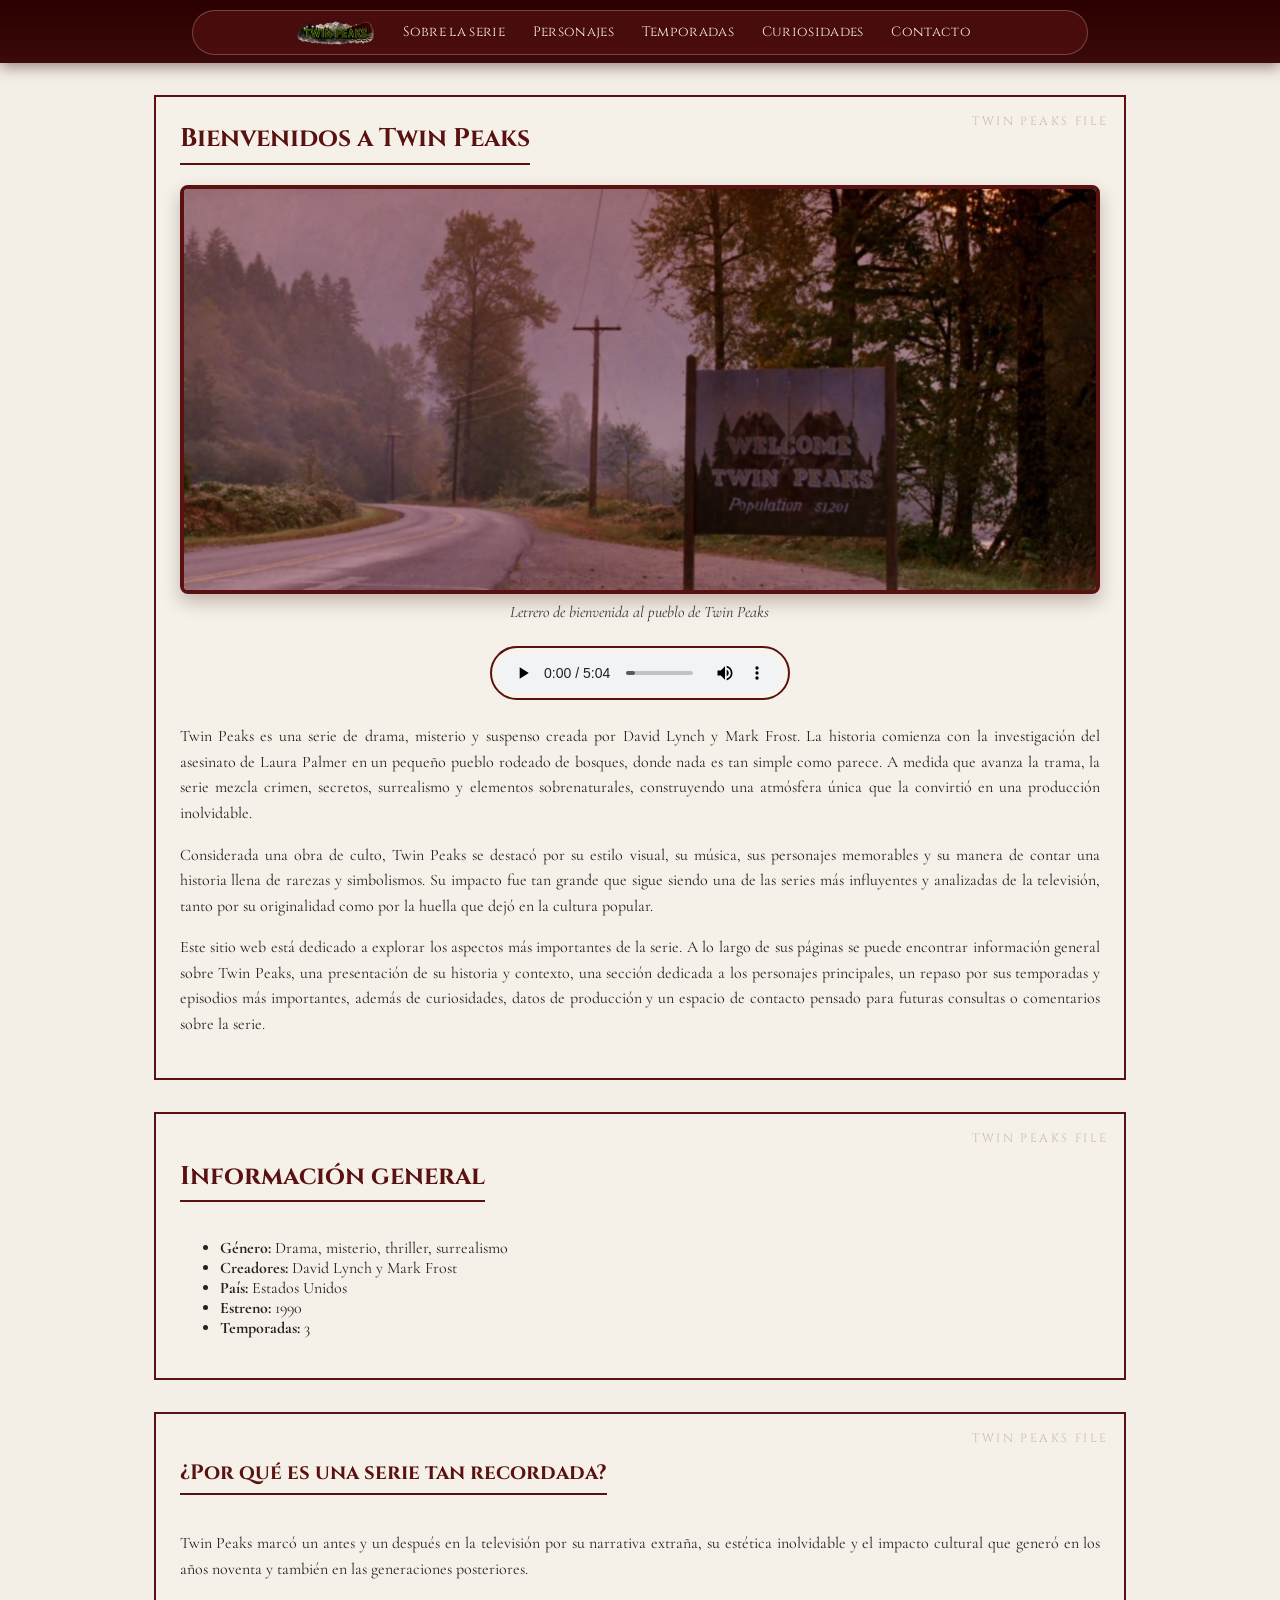
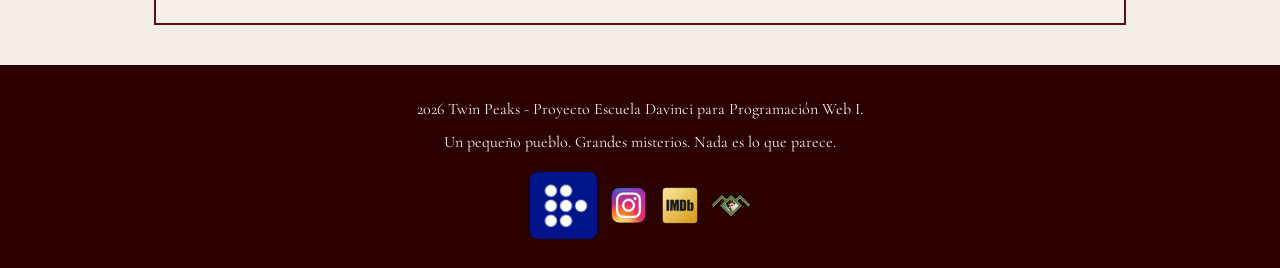
<file: index.html>
<!DOCTYPE html>
<html lang="en">

<head>
    <meta charset="UTF-8">
    <meta name="viewport" content="width=device-width, initial-scale=1.0">
    <title>Twin Peaks</title>
    <link rel="icon" href="./img/favicon.png" type="image/png">
    <link rel="stylesheet" href="./css/style.css">
    <link rel="stylesheet" href="./css/responsive.css">
</head>

<body>
<header>
<nav class="menu-nav">
    <input type="checkbox" id="menu-toggle" class="menu-toggle">

    <ul class="lista-nav">
        <li class="lista-nav-item lista-nav-logo">
            <a class="link-index" href="./index.html">
                <img class="imagen-index" src="./img/index.png" alt="Inicio">
            </a>
        </li>

        <li class="lista-nav-item"><a class="lista-nav-link" href="./pages/about.html">Sobre la serie</a></li>
        <li class="lista-nav-item"><a class="lista-nav-link" href="./pages/personajes.html">Personajes</a></li>
        <li class="lista-nav-item"><a class="lista-nav-link" href="./pages/temporadas.html">Temporadas</a></li>
        <li class="lista-nav-item"><a class="lista-nav-link" href="./pages/curiosidades.html">Curiosidades</a></li>
        <li class="lista-nav-item"><a class="lista-nav-link" href="./pages/contacto.html">Contacto</a></li>
    </ul>

    <label for="menu-toggle" class="menu-icon" aria-label="Abrir menú">
        <span></span>
        <span></span>
        <span></span>
    </label>
</nav>
</header>
    <main>

        <section>
            <h2 class="main-title">Bienvenidos a Twin Peaks</h2>
            <figure>
                <img class="img-portada-pagina" src="./img/twin-peaks-poster.png" alt="Intro Twin Peaks">
                <figcaption>Letrero de bienvenida al pueblo de Twin Peaks</figcaption>
            </figure>

            <audio controls>
                <source src="./resources/audio/maintheme.mp3" type="audio/mp3">
                <p><em>Tema Principal de Twin Peaks.</em></p>
            </audio>
            <p>
                Twin Peaks es una serie de drama, misterio y suspenso creada por David Lynch y Mark Frost.
                La historia comienza con la investigación del asesinato de Laura Palmer en un pequeño pueblo
                rodeado de bosques, donde nada es tan simple como parece. A medida que avanza la trama, la serie
                mezcla crimen, secretos, surrealismo y elementos sobrenaturales, construyendo una atmósfera única
                que la convirtió en una producción inolvidable.
            </p>

            <p>
                Considerada una obra de culto, Twin Peaks se destacó por su estilo visual, su música,
                sus personajes memorables y su manera de contar una historia llena de rarezas y simbolismos.
                Su impacto fue tan grande que sigue siendo una de las series más influyentes y analizadas
                de la televisión, tanto por su originalidad como por la huella que dejó en la cultura popular.
            </p>

            <p>
                Este sitio web está dedicado a explorar los aspectos más importantes de la serie.
                A lo largo de sus páginas se puede encontrar información general sobre Twin Peaks,
                una presentación de su historia y contexto, una sección dedicada a los personajes principales,
                un repaso por sus temporadas y episodios más importantes, además de curiosidades, datos de producción
                y un espacio de contacto pensado para futuras consultas o comentarios sobre la serie.
            </p>


        </section>


        <section>
            <h2>Información general</h2>
            <ul>
                <li><strong>Género:</strong> Drama, misterio, thriller, surrealismo</li>
                <li><strong>Creadores:</strong> David Lynch y Mark Frost</li>
                <li><strong>País:</strong> Estados Unidos</li>
                <li><strong>Estreno:</strong> 1990</li>
                <li><strong>Temporadas:</strong> 3</li>
            </ul>
        </section>

        <section>
            <h3>¿Por qué es una serie tan recordada?</h3>
            <p>
                Twin Peaks marcó un antes y un después en la televisión por su narrativa extraña,
                su estética inolvidable y el impacto cultural que generó en los años noventa y
                también en las generaciones posteriores.
            </p>
        </section>
    </main>

    <footer>
        <p class="footer-text">2026 Twin Peaks - Proyecto Escuela Davinci para Programación Web I.</p>
        <p class="footer-text">Un pequeño pueblo. Grandes misterios. Nada es lo que parece.</p>

        <div class="footer-links">
            <a href="https://mubi.com/en/ar/series/twin-peaks" target="_blank"><img class="img-footer logo-mubi"
                    src="./img/mubi.png" alt="Mubi"></a>
            <a href="https://www.instagram.com/twinpeaks/?hl=es-la" target="_blank"><img class="img-footer"
                    src="./img/ig.png" alt="Instagram"></a>
            <a href="https://www.imdb.com/title/tt0098936/" target="_blank"><img class="img-footer" src="./img/imdb.png"
                    alt="IMDb"></a>
            <a href="https://twinpeaks.fandom.com/wiki/Twin_Peaks_Wiki" target="_blank"><img class="img-footer"
                    src="./img/tpwiki.webp" alt="Twin Peaks Wiki"></a>
        </div>
    </footer>

</body>

</html>
</file>
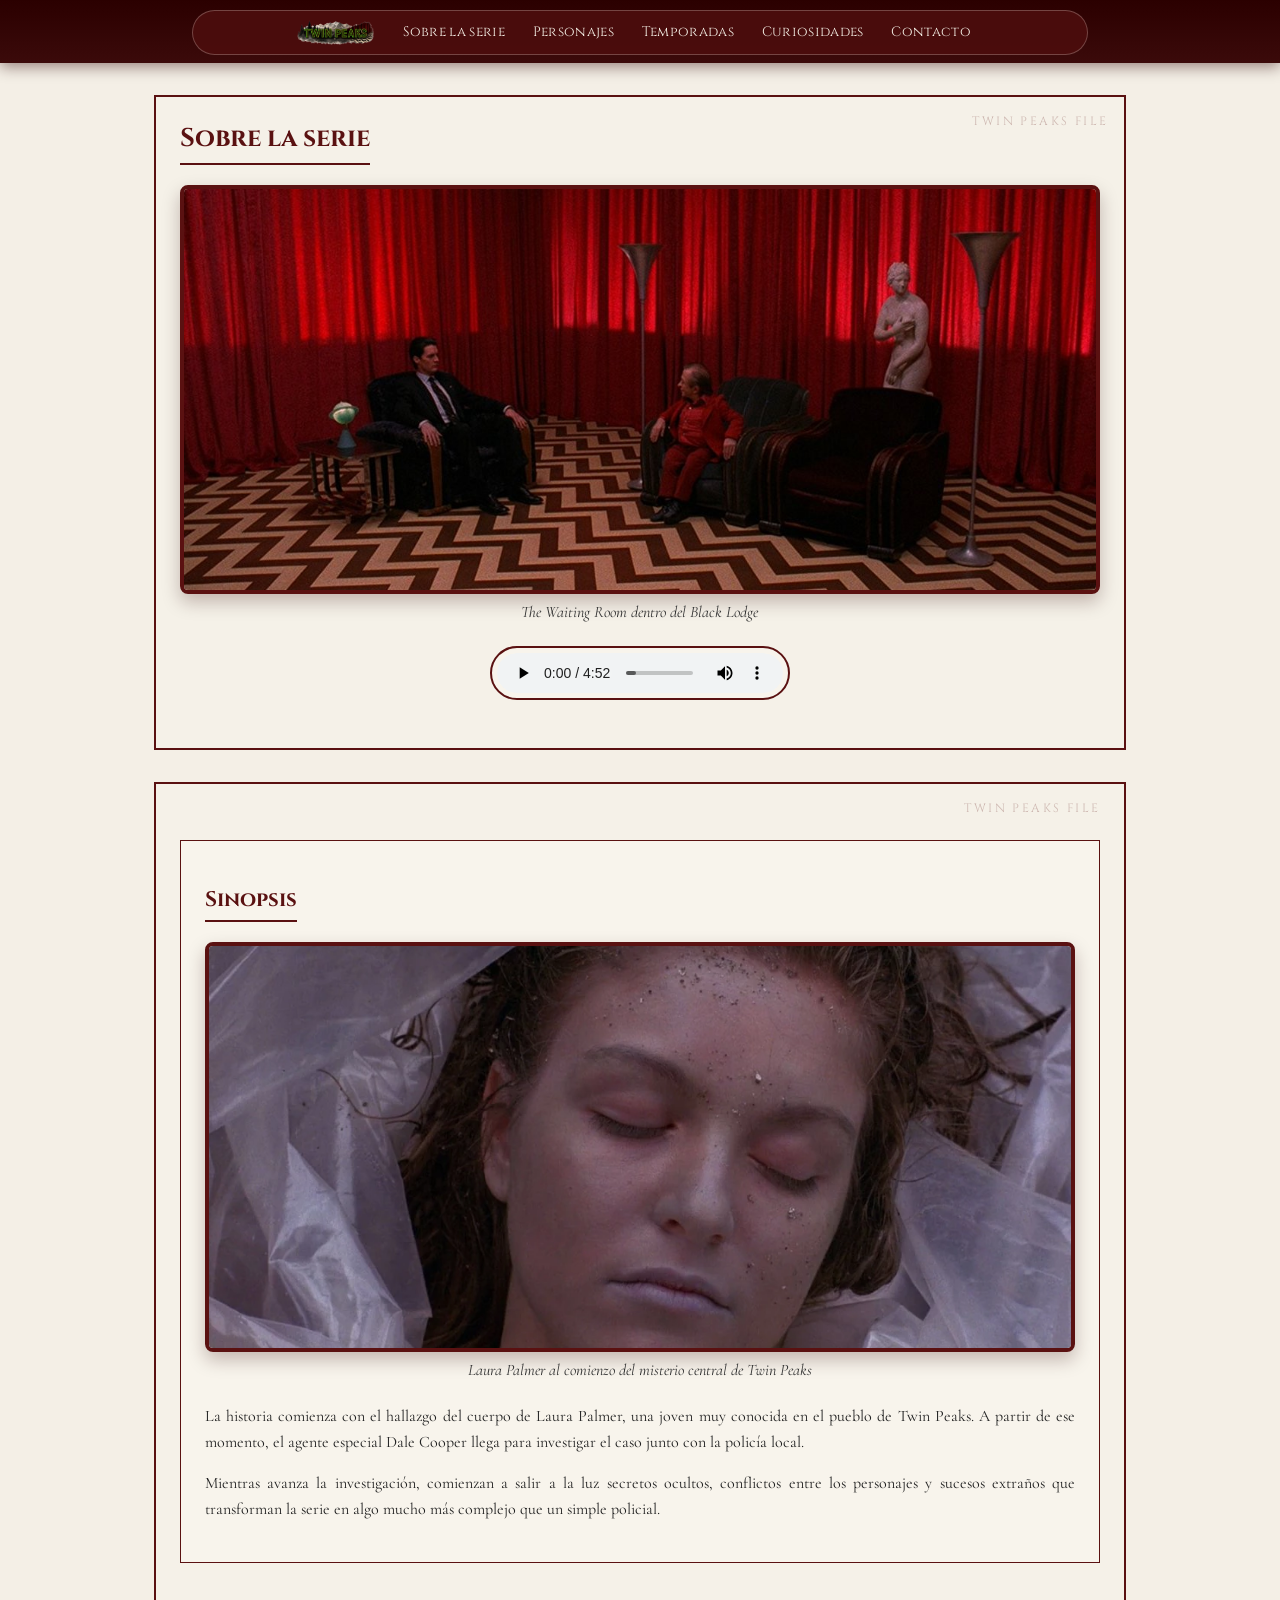
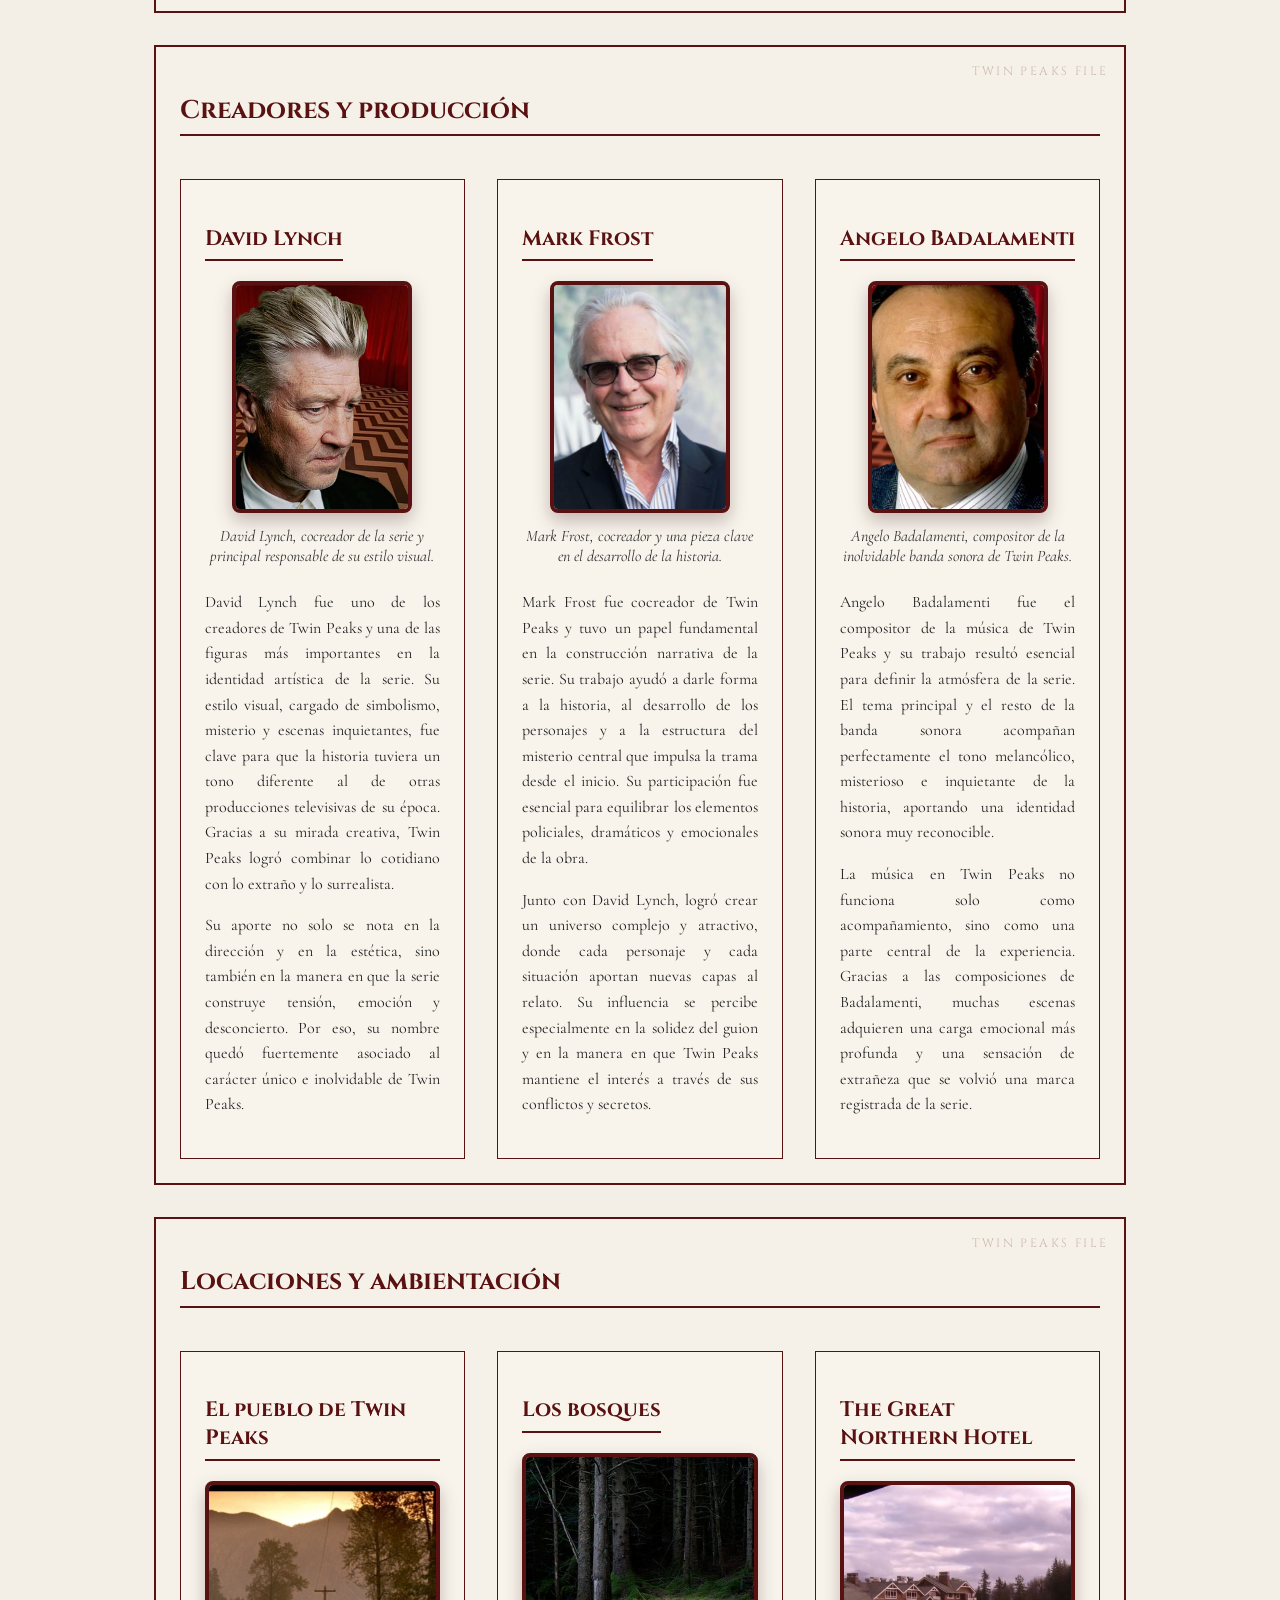
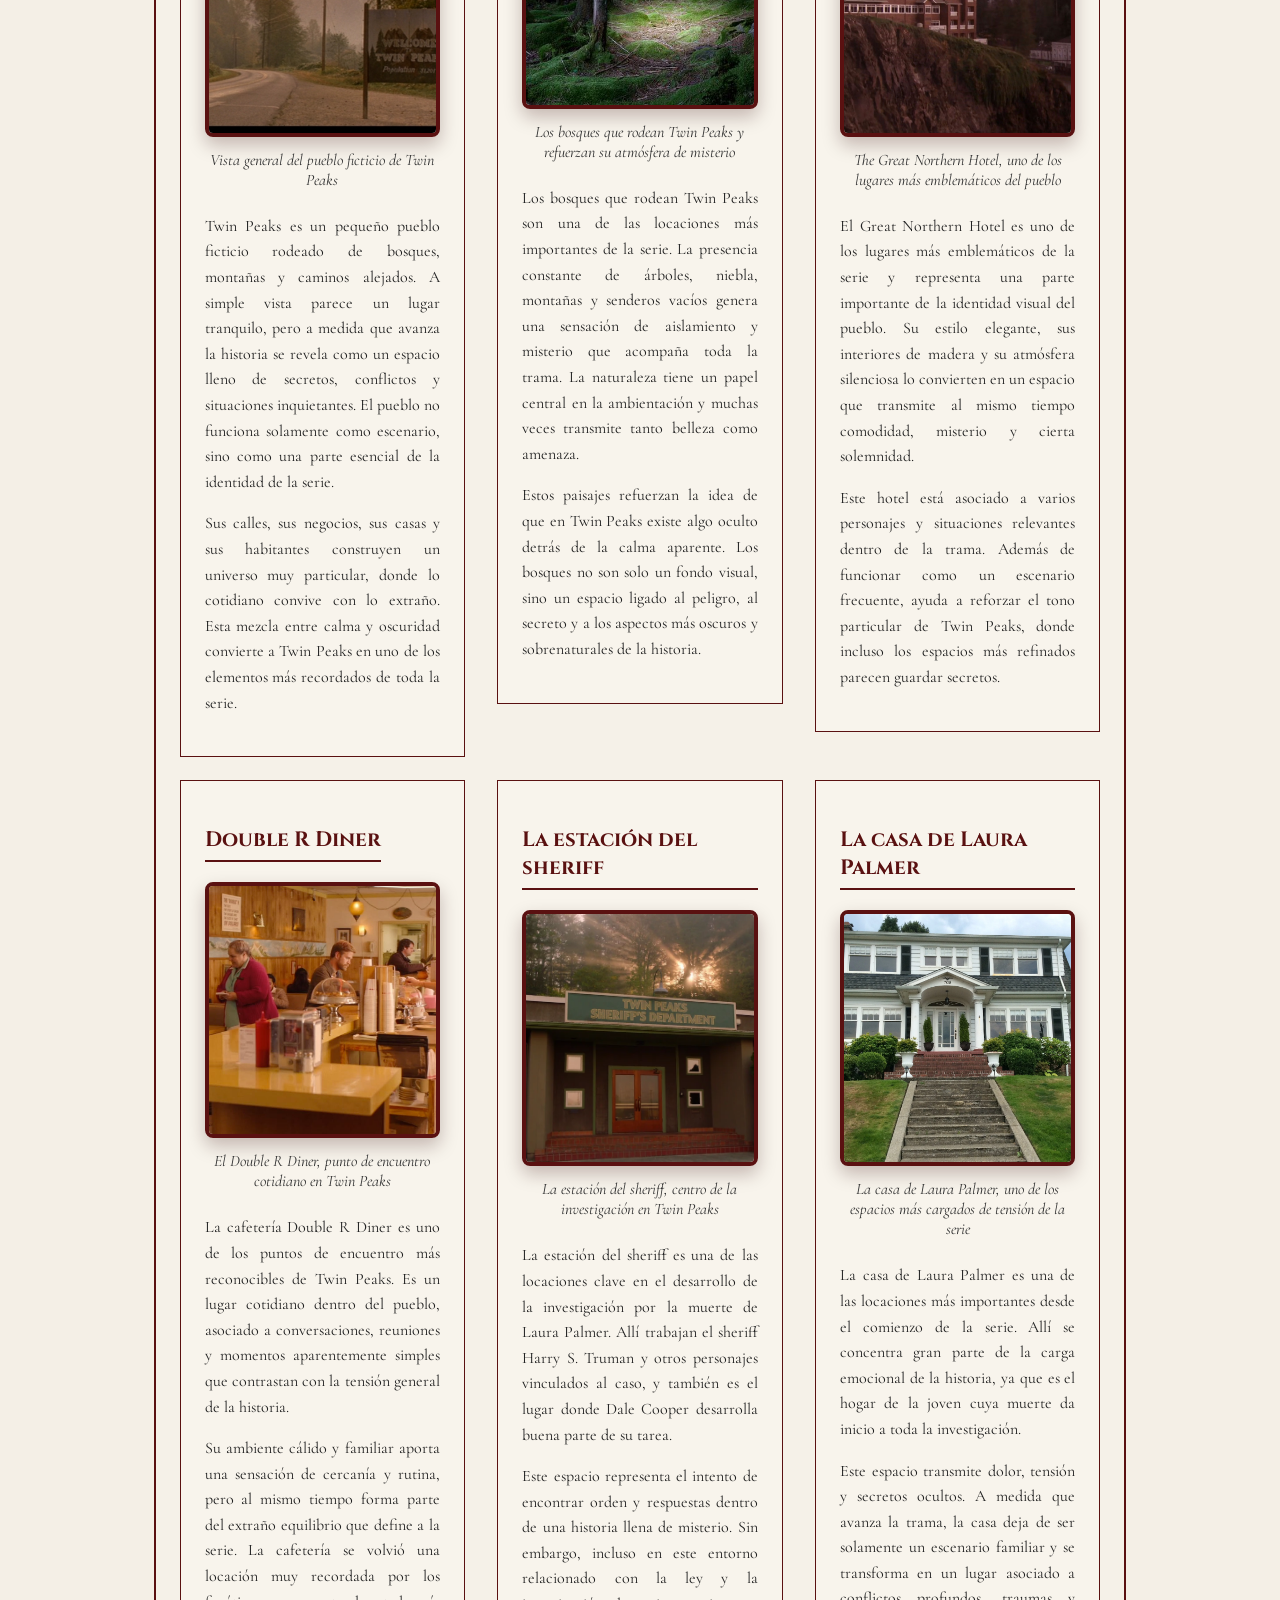
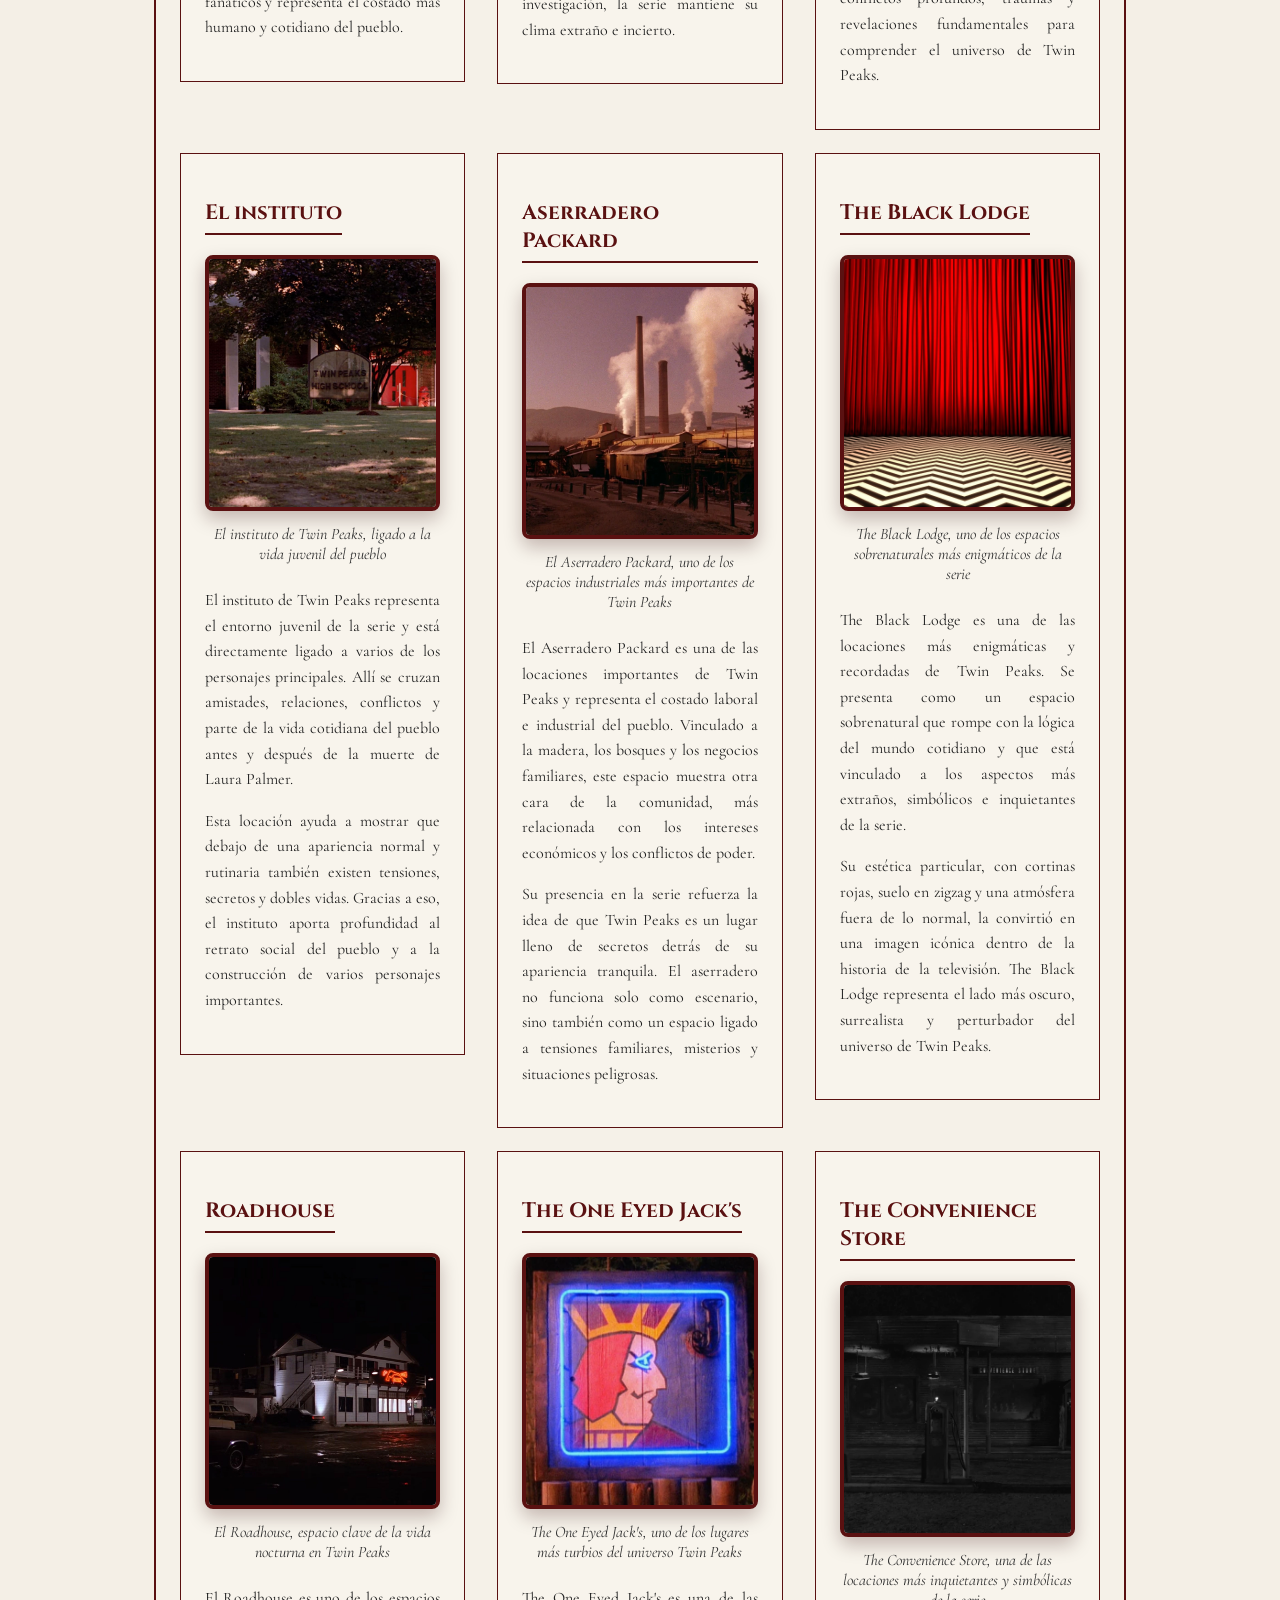
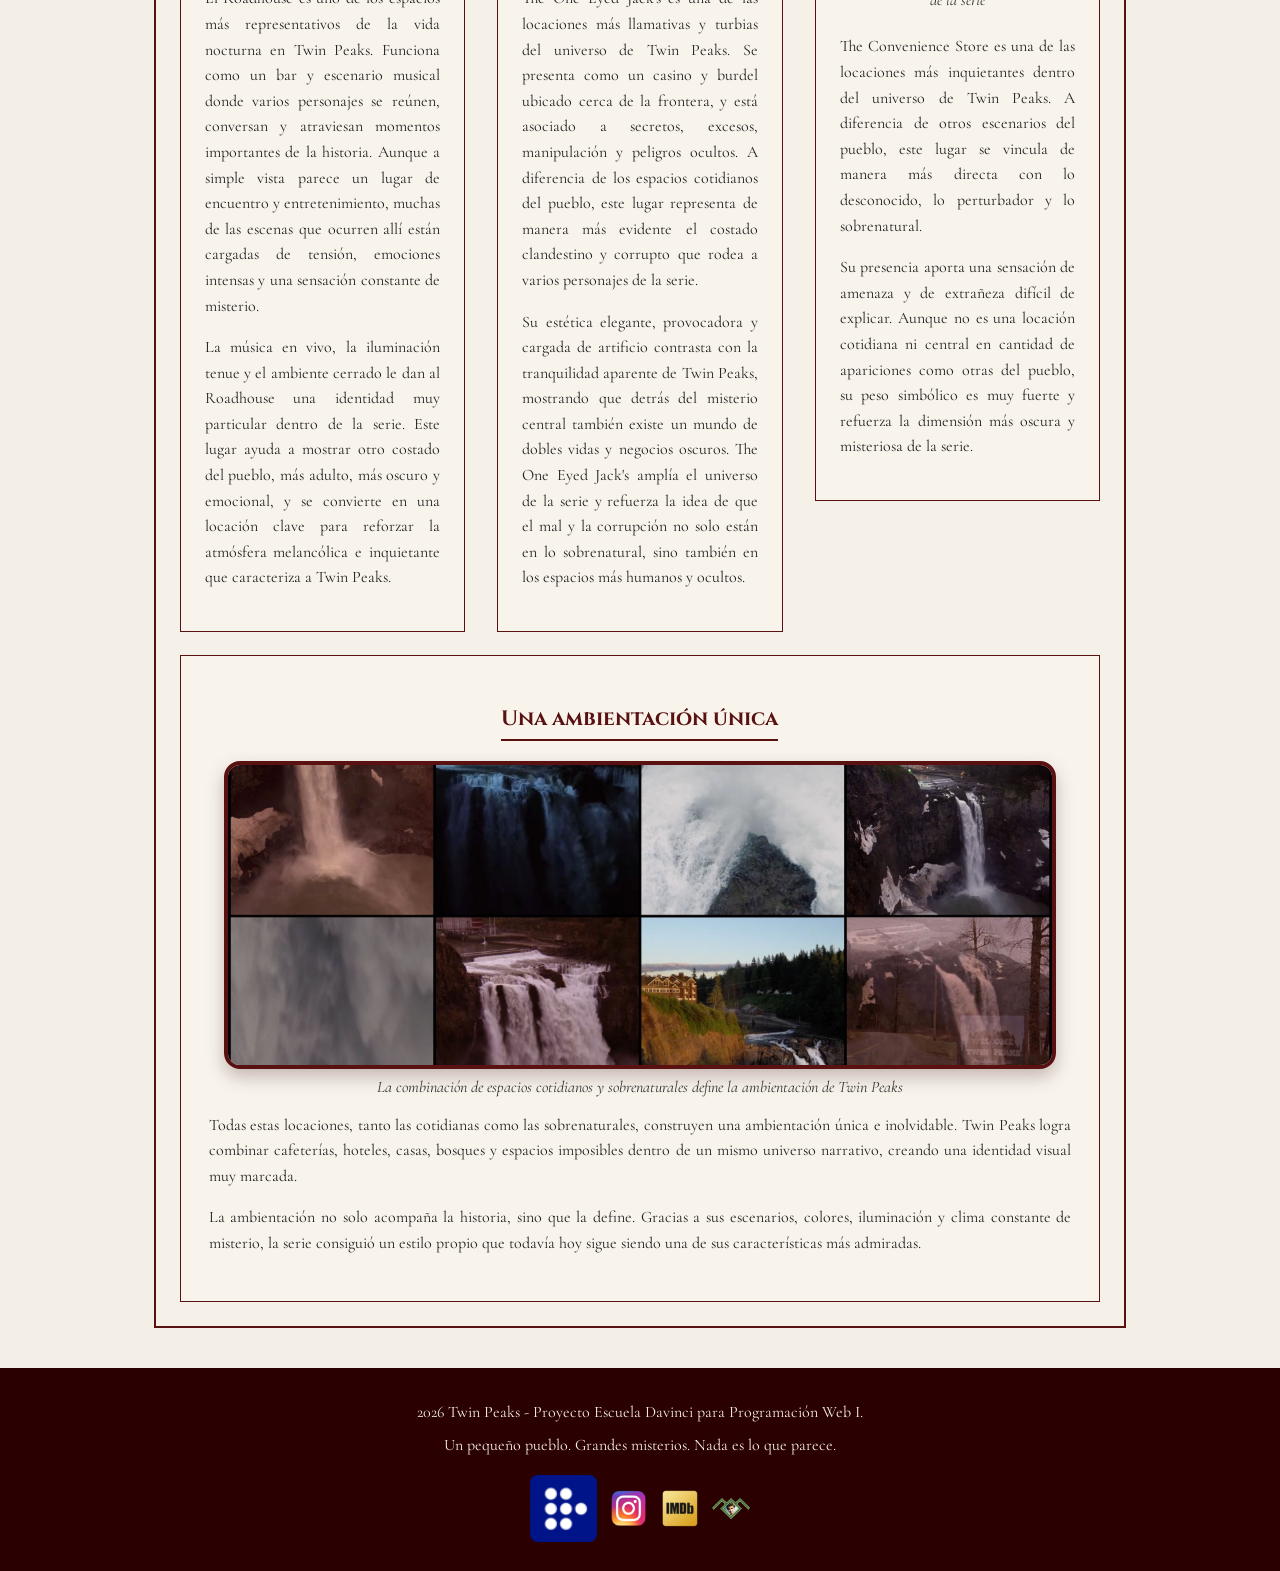
<file: pages/about.html>
<!DOCTYPE html>
<html lang="en">

<head>
    <meta charset="UTF-8">
    <meta name="viewport" content="width=device-width, initial-scale=1.0">
    <title>Sobre La Serie</title>
    <link rel="icon" href="../img/favicon.png" type="image/png">
    <link rel="stylesheet" href="../css/style.css">
    <link rel="stylesheet" href="../css/personajes.css">
    <link rel="stylesheet" href="../css/responsive.css">
</head>

<body>
<header>

    <nav class="menu-nav">
    <input type="checkbox" id="menu-toggle" class="menu-toggle">

    <ul class="lista-nav">
        <li class="lista-nav-item lista-nav-logo">
            <a class="link-index" href="../index.html">
                <img class="imagen-index" src="../img/index.png" alt="Inicio">
            </a>
        </li>

        <li class="lista-nav-item"><a class="lista-nav-link" href="./about.html">Sobre la serie</a></li>
        <li class="lista-nav-item"><a class="lista-nav-link" href="./personajes.html">Personajes</a></li>
        <li class="lista-nav-item"><a class="lista-nav-link" href="./temporadas.html">Temporadas</a></li>
        <li class="lista-nav-item"><a class="lista-nav-link" href="./curiosidades.html">Curiosidades</a></li>
        <li class="lista-nav-item"><a class="lista-nav-link" href="./contacto.html">Contacto</a></li>
    </ul>

    <label for="menu-toggle" class="menu-icon" aria-label="Abrir menú">
        <span></span>
        <span></span>
        <span></span>
    </label>
</nav>
</header>
    <main>
        <section>
            <h2 class="main-title">Sobre la serie</h2>

            <figure>
                <img class="img-portada-pagina" src="../img/blacklodge.jpg" alt="Imagen Black Lodge">
                <figcaption>The Waiting Room dentro del Black Lodge</figcaption>
            </figure>
            <audio controls>
                <source src="../resources/audio/LauraPalmerTheme.mp3" type="audio/mp3">
            </audio>
        </section>

        <section class="sinopsis-section">
            <article>
                <h3 class="sinopsis">Sinopsis</h3>
                <figure>
                    <img class="img-portada-pagina" src="../img/Lauras_dead.webp" alt="Sinopsis">
                    <figcaption>Laura Palmer al comienzo del misterio central de Twin Peaks</figcaption>
                </figure>
                <p>
                    La historia comienza con el hallazgo del cuerpo de Laura Palmer, una joven muy conocida
                    en el pueblo de Twin Peaks. A partir de ese momento, el agente especial Dale Cooper llega
                    para investigar el caso junto con la policía local.
                </p>
                <p>
                    Mientras avanza la investigación, comienzan a salir a la luz secretos ocultos, conflictos
                    entre los personajes y sucesos extraños que transforman la serie en algo mucho más complejo
                    que un simple policial.
                </p>
            </article>
        </section>

        <section class="personajes-grid">
            <h2>Creadores y producción</h2>
            <article id="david-lynch">
                <h3>
                    <a href="#david-lynch" class="link-card">David Lynch</a>
                </h3>
                <figure>
                    <img class="img-personaje" src="../img/david-lynch-twin-peaks.webp" alt="David Lynch">
                    <figcaption>David Lynch, cocreador de la serie y principal responsable de su estilo visual.
                    </figcaption>
                </figure>
                <p>
                    David Lynch fue uno de los creadores de Twin Peaks y una de las figuras más importantes
                    en la identidad artística de la serie. Su estilo visual, cargado de simbolismo, misterio
                    y escenas inquietantes, fue clave para que la historia tuviera un tono diferente al de
                    otras producciones televisivas de su época. Gracias a su mirada creativa, Twin Peaks
                    logró combinar lo cotidiano con lo extraño y lo surrealista.
                </p>
                <p>
                    Su aporte no solo se nota en la dirección y en la estética, sino también en la manera
                    en que la serie construye tensión, emoción y desconcierto. Por eso, su nombre quedó
                    fuertemente asociado al carácter único e inolvidable de Twin Peaks.
                </p>

            </article>

            <article id="mark-frost">
                <h3>
                    <a href="#mark-frost" class="link-card">Mark Frost</a>
                </h3>
                <figure>
                    <img class="img-personaje" src="../img/Mark-Frost.jpg" alt="Mark Frost">
                    <figcaption>Mark Frost, cocreador y una pieza clave en el desarrollo de la historia.</figcaption>
                </figure>
                <p>
                    Mark Frost fue cocreador de Twin Peaks y tuvo un papel fundamental en la construcción
                    narrativa de la serie. Su trabajo ayudó a darle forma a la historia, al desarrollo de
                    los personajes y a la estructura del misterio central que impulsa la trama desde el inicio.
                    Su participación fue esencial para equilibrar los elementos policiales, dramáticos y
                    emocionales de la obra.
                </p>
                <p>
                    Junto con David Lynch, logró crear un universo complejo y atractivo, donde cada personaje
                    y cada situación aportan nuevas capas al relato. Su influencia se percibe especialmente
                    en la solidez del guion y en la manera en que Twin Peaks mantiene el interés a través
                    de sus conflictos y secretos.
                </p>

            </article>

            <article id="angelo-badalamenti">
                <h3>
                    <a href="#angelo-badalamenti" class="link-card">Angelo Badalamenti</a>
                </h3>
                <figure>
                    <img class="img-personaje" src="../img/Angelo-Badalamenti-twin-peaks-composer-dies.webp"
                        alt="Angelo Badalamenti">
                    <figcaption>Angelo Badalamenti, compositor de la inolvidable banda sonora de Twin Peaks.
                    </figcaption>
                </figure>
                <p>
                    Angelo Badalamenti fue el compositor de la música de Twin Peaks y su trabajo resultó
                    esencial para definir la atmósfera de la serie. El tema principal y el resto de la banda
                    sonora acompañan perfectamente el tono melancólico, misterioso e inquietante de la historia,
                    aportando una identidad sonora muy reconocible.
                </p>
                <p>
                    La música en Twin Peaks no funciona solo como acompañamiento, sino como una parte central
                    de la experiencia. Gracias a las composiciones de Badalamenti, muchas escenas adquieren una
                    carga emocional más profunda y una sensación de extrañeza que se volvió una marca registrada
                    de la serie.
                </p>

            </article>
        </section>

        <!-- Misma logica que con personajes, hacer una card por cada locación y mostrarlo en columnas -->
        <section class="personajes-grid">
            <h2>Locaciones y ambientación</h2>

            <article id="pueblo-twin-peaks">
                <h3>
                    <a href="#pueblo-twin-peaks" class="link-card">El pueblo de Twin Peaks</a>
                </h3>
                <figure>
                    <img class="img-locacion" src="../img/poster-pueblo-twin-peaks.webp" alt="Pueblo Twin Peaks">
                    <figcaption>Vista general del pueblo ficticio de Twin Peaks</figcaption>
                </figure>
                <p>
                    Twin Peaks es un pequeño pueblo ficticio rodeado de bosques, montañas y caminos alejados.
                    A simple vista parece un lugar tranquilo, pero a medida que avanza la historia se revela
                    como un espacio lleno de secretos, conflictos y situaciones inquietantes. El pueblo no
                    funciona solamente como escenario, sino como una parte esencial de la identidad de la serie.
                </p>
                <p>
                    Sus calles, sus negocios, sus casas y sus habitantes construyen un universo muy particular,
                    donde lo cotidiano convive con lo extraño. Esta mezcla entre calma y oscuridad convierte
                    a Twin Peaks en uno de los elementos más recordados de toda la serie.
                </p>
            </article>

            <article id="bosques">
                <h3>
                    <a href="#bosques" class="link-card">Los bosques</a>
                </h3>
                <figure>
                    <img class="img-locacion" src="../img/ellie-davies-the-gloaming-1-785x428.jpg" alt="Bosques">
                    <figcaption>Los bosques que rodean Twin Peaks y refuerzan su atmósfera de misterio</figcaption>
                </figure>
                <p>
                    Los bosques que rodean Twin Peaks son una de las locaciones más importantes de la serie.
                    La presencia constante de árboles, niebla, montañas y senderos vacíos genera una sensación
                    de aislamiento y misterio que acompaña toda la trama. La naturaleza tiene un papel central
                    en la ambientación y muchas veces transmite tanto belleza como amenaza.
                </p>
                <p>
                    Estos paisajes refuerzan la idea de que en Twin Peaks existe algo oculto detrás de la calma
                    aparente. Los bosques no son solo un fondo visual, sino un espacio ligado al peligro, al
                    secreto y a los aspectos más oscuros y sobrenaturales de la historia.
                </p>
            </article>

            <article id="great-northern-hotel">
                <h3>
                    <a href="#great-northern-hotel" class="link-card">The Great Northern Hotel</a>
                </h3>
                <figure>
                    <img class="img-locacion" src="../img/Great_Northern_Hotel.jpg" alt="Great Northern Hotel">
                    <figcaption>The Great Northern Hotel, uno de los lugares más emblemáticos del pueblo</figcaption>
                </figure>
                <p>
                    El Great Northern Hotel es uno de los lugares más emblemáticos de la serie y representa
                    una parte importante de la identidad visual del pueblo. Su estilo elegante, sus interiores
                    de madera y su atmósfera silenciosa lo convierten en un espacio que transmite al mismo
                    tiempo comodidad, misterio y cierta solemnidad.
                </p>
                <p>
                    Este hotel está asociado a varios personajes y situaciones relevantes dentro de la trama.
                    Además de funcionar como un escenario frecuente, ayuda a reforzar el tono particular de
                    Twin Peaks, donde incluso los espacios más refinados parecen guardar secretos.
                </p>
            </article>

            <article id="double-r-diner">
                <h3>
                    <a href="#double-r-diner" class="link-card">Double R Diner</a>
                </h3>
                <figure>
                    <img class="img-locacion" src="../img/rr.jpg" alt="Double R Diner">
                    <figcaption>El Double R Diner, punto de encuentro cotidiano en Twin Peaks</figcaption>
                </figure>
                <p>
                    La cafetería Double R Diner es uno de los puntos de encuentro más reconocibles de Twin Peaks.
                    Es un lugar cotidiano dentro del pueblo, asociado a conversaciones, reuniones y momentos
                    aparentemente simples que contrastan con la tensión general de la historia.
                </p>
                <p>
                    Su ambiente cálido y familiar aporta una sensación de cercanía y rutina, pero al mismo tiempo
                    forma parte del extraño equilibrio que define a la serie. La cafetería se volvió una locación
                    muy recordada por los fanáticos y representa el costado más humano y cotidiano del pueblo.
                </p>
            </article>

            <article id="estacion-sheriff">
                <h3>
                    <a href="#estacion-sheriff" class="link-card">La estación del sheriff</a>
                </h3>
                <figure>
                    <img class="img-locacion" src="../img/estacion-sheriff.webp" alt="Estación del sheriff">
                    <figcaption>La estación del sheriff, centro de la investigación en Twin Peaks</figcaption>
                </figure>
                <p>
                    La estación del sheriff es una de las locaciones clave en el desarrollo de la investigación
                    por la muerte de Laura Palmer. Allí trabajan el sheriff Harry S. Truman y otros personajes
                    vinculados al caso, y también es el lugar donde Dale Cooper desarrolla buena parte de su tarea.
                </p>
                <p>
                    Este espacio representa el intento de encontrar orden y respuestas dentro de una historia llena
                    de misterio. Sin embargo, incluso en este entorno relacionado con la ley y la investigación,
                    la serie mantiene su clima extraño e incierto.
                </p>
            </article>

            <article id="casa-laura-palmer">
                <h3>
                    <a href="#casa-laura-palmer" class="link-card">La casa de Laura Palmer</a>
                </h3>
                <figure>
                    <img class="img-locacion" src="../img/Laura+Palmer's+house+-+Twin+Peaks.webp"
                        alt="Casa de Laura Palmer">
                    <figcaption>La casa de Laura Palmer, uno de los espacios más cargados de tensión de la serie
                    </figcaption>
                </figure>
                <p>
                    La casa de Laura Palmer es una de las locaciones más importantes desde el comienzo de la serie.
                    Allí se concentra gran parte de la carga emocional de la historia, ya que es el hogar de la
                    joven cuya muerte da inicio a toda la investigación.
                </p>
                <p>
                    Este espacio transmite dolor, tensión y secretos ocultos. A medida que avanza la trama, la casa
                    deja de ser solamente un escenario familiar y se transforma en un lugar asociado a conflictos
                    profundos, traumas y revelaciones fundamentales para comprender el universo de Twin Peaks.
                </p>
            </article>

            <article id="instituto">
                <h3>
                    <a href="#instituto" class="link-card">El instituto</a>
                </h3>
                <figure>
                    <img class="img-locacion" src="../img/twin_peaks_high_school.jpg" alt="High School">
                    <figcaption>El instituto de Twin Peaks, ligado a la vida juvenil del pueblo</figcaption>
                </figure>
                <p>
                    El instituto de Twin Peaks representa el entorno juvenil de la serie y está directamente ligado
                    a varios de los personajes principales. Allí se cruzan amistades, relaciones, conflictos y parte
                    de la vida cotidiana del pueblo antes y después de la muerte de Laura Palmer.
                </p>
                <p>
                    Esta locación ayuda a mostrar que debajo de una apariencia normal y rutinaria también existen
                    tensiones, secretos y dobles vidas. Gracias a eso, el instituto aporta profundidad al retrato
                    social del pueblo y a la construcción de varios personajes importantes.
                </p>
            </article>

            <article id="aserradero-packard">
                <h3>
                    <a href="#aserradero-packard" class="link-card">Aserradero Packard</a>
                </h3>
                <figure>
                    <img class="img-locacion" src="../img/packard-sawmill.webp" alt="Aserradero Packard">
                    <figcaption>El Aserradero Packard, uno de los espacios industriales más importantes de Twin Peaks
                    </figcaption>
                </figure>
                <p>
                    El Aserradero Packard es una de las locaciones importantes de Twin Peaks y representa el costado
                    laboral e industrial del pueblo. Vinculado a la madera, los bosques y los negocios familiares,
                    este espacio muestra otra cara de la comunidad, más relacionada con los intereses económicos y
                    los conflictos de poder.
                </p>
                <p>
                    Su presencia en la serie refuerza la idea de que Twin Peaks es un lugar lleno de secretos detrás
                    de su apariencia tranquila. El aserradero no funciona solo como escenario, sino también como un
                    espacio ligado a tensiones familiares, misterios y situaciones peligrosas.
                </p>
            </article>

            <article id="black-lodge">
                <h3>
                    <a href="#black-lodge" class="link-card">The Black Lodge</a>
                </h3>
                <figure>
                    <img class="img-locacion" src="../img/blacklodgeempty.jpg" alt="Black Lodge">
                    <figcaption>The Black Lodge, uno de los espacios sobrenaturales más enigmáticos de la serie
                    </figcaption>
                </figure>
                <p>
                    The Black Lodge es una de las locaciones más enigmáticas y recordadas de Twin Peaks. Se presenta
                    como un espacio sobrenatural que rompe con la lógica del mundo cotidiano y que está vinculado
                    a los aspectos más extraños, simbólicos e inquietantes de la serie.
                </p>
                <p>
                    Su estética particular, con cortinas rojas, suelo en zigzag y una atmósfera fuera de lo normal,
                    la convirtió en una imagen icónica dentro de la historia de la televisión. The Black Lodge
                    representa el lado más oscuro, surrealista y perturbador del universo de Twin Peaks.
                </p>
            </article>

            <article id="roadhouse">
                <h3>
                    <a href="#roadhouse" class="link-card">Roadhouse</a>
                </h3>
                <figure>
                    <img class="img-locacion" src="../img/roadhouse.jpg" alt="Roadhouse">
                    <figcaption>El Roadhouse, espacio clave de la vida nocturna en Twin Peaks</figcaption>
                </figure>

                <p>
                    El Roadhouse es uno de los espacios más representativos de la vida nocturna en Twin Peaks.
                    Funciona como un bar y escenario musical donde varios personajes se reúnen, conversan y
                    atraviesan momentos importantes de la historia. Aunque a simple vista parece un lugar de
                    encuentro y entretenimiento, muchas de las escenas que ocurren allí están cargadas de tensión,
                    emociones intensas y una sensación constante de misterio.
                </p>
                <p>
                    La música en vivo, la iluminación tenue y el ambiente cerrado le dan al Roadhouse una identidad
                    muy particular dentro de la serie. Este lugar ayuda a mostrar otro costado del pueblo, más
                    adulto,
                    más oscuro y emocional, y se convierte en una locación clave para reforzar la atmósfera
                    melancólica
                    e inquietante que caracteriza a Twin Peaks.
                </p>
            </article>
            <article id="one-eyed-jacks">
                <h3>
                    <a href="#one-eyed-jacks" class="link-card">The One Eyed Jack's</a>
                </h3>
                <figure>
                    <img class="img-locacion" src="../img/63-One-Eyed-Jacks.webp" alt="The One Eyed Jack's">
                    <figcaption>The One Eyed Jack's, uno de los lugares más turbios del universo Twin Peaks</figcaption>
                </figure>
                <p>
                    The One Eyed Jack's es una de las locaciones más llamativas y turbias del universo de Twin
                    Peaks.
                    Se presenta como un casino y burdel ubicado cerca de la frontera, y está asociado a secretos,
                    excesos, manipulación y peligros ocultos. A diferencia de los espacios cotidianos del pueblo,
                    este lugar representa de manera más evidente el costado clandestino y corrupto que rodea a
                    varios
                    personajes de la serie.
                </p>
                <p>
                    Su estética elegante, provocadora y cargada de artificio contrasta con la tranquilidad aparente
                    de Twin Peaks, mostrando que detrás del misterio central también existe un mundo de dobles vidas
                    y negocios oscuros. The One Eyed Jack's amplía el universo de la serie y refuerza la idea de que
                    el mal y la corrupción no solo están en lo sobrenatural, sino también en los espacios más
                    humanos
                    y ocultos.
                </p>
            </article>

            <article id="convenience-store">
                <h3>
                    <a href="#convenience-store" class="link-card">The Convenience Store</a>
                </h3>
                <figure>
                    <img class="img-locacion" src="../img/Convenience_store_29.webp" alt="Convenience Store">
                    <figcaption>The Convenience Store, una de las locaciones más inquietantes y simbólicas de la serie
                    </figcaption>
                </figure>
                <p>
                    The Convenience Store es una de las locaciones más inquietantes dentro del universo de Twin
                    Peaks.
                    A diferencia de otros escenarios del pueblo, este lugar se vincula de manera más directa con lo
                    desconocido, lo perturbador y lo sobrenatural.
                </p>
                <p>
                    Su presencia aporta una sensación de amenaza y de extrañeza difícil de explicar. Aunque no es
                    una
                    locación cotidiana ni central en cantidad de apariciones como otras del pueblo, su peso
                    simbólico
                    es muy fuerte y refuerza la dimensión más oscura y misteriosa de la serie.
                </p>
            </article>

            <article class="ambientacion-unica">
                <h3>Una ambientación única</h3>
                <figure>
                    <img class="img-portada-pagina" src="../img/ambientcion.jpg" alt="ambientación">
                    <figcaption>La combinación de espacios cotidianos y sobrenaturales define la ambientación de Twin
                        Peaks</figcaption>
                </figure>
                <p>
                    Todas estas locaciones, tanto las cotidianas como las sobrenaturales, construyen una
                    ambientación
                    única e inolvidable. Twin Peaks logra combinar cafeterías, hoteles, casas, bosques y espacios
                    imposibles dentro de un mismo universo narrativo, creando una identidad visual muy marcada.
                </p>
                <p>
                    La ambientación no solo acompaña la historia, sino que la define. Gracias a sus escenarios,
                    colores, iluminación y clima constante de misterio, la serie consiguió un estilo propio que
                    todavía hoy sigue siendo una de sus características más admiradas.
                </p>
            </article>
        </section>

    </main>

    <footer>
        <p class="footer-text">2026 Twin Peaks - Proyecto Escuela Davinci para Programación Web I.</p>
        <p class="footer-text">Un pequeño pueblo. Grandes misterios. Nada es lo que parece.</p>

        <div class="footer-links">
            <a href="https://mubi.com/en/ar/series/twin-peaks" target="_blank"><img class="img-footer logo-mubi"
                    src="../img/mubi.png" alt="Mubi"></a>
            <a href="https://www.instagram.com/twinpeaks/?hl=es-la" target="_blank"><img class="img-footer"
                    src="../img/ig.png" alt="Instagram"></a>
            <a href="https://www.imdb.com/title/tt0098936/" target="_blank"><img class="img-footer"
                    src="../img/imdb.png" alt="IMDb"></a>
            <a href="https://twinpeaks.fandom.com/wiki/Twin_Peaks_Wiki" target="_blank"><img class="img-footer"
                    src="../img/tpwiki.webp" alt="Twin Peaks Wiki"></a>
        </div>
    </footer>
</body>

</html>
</file>
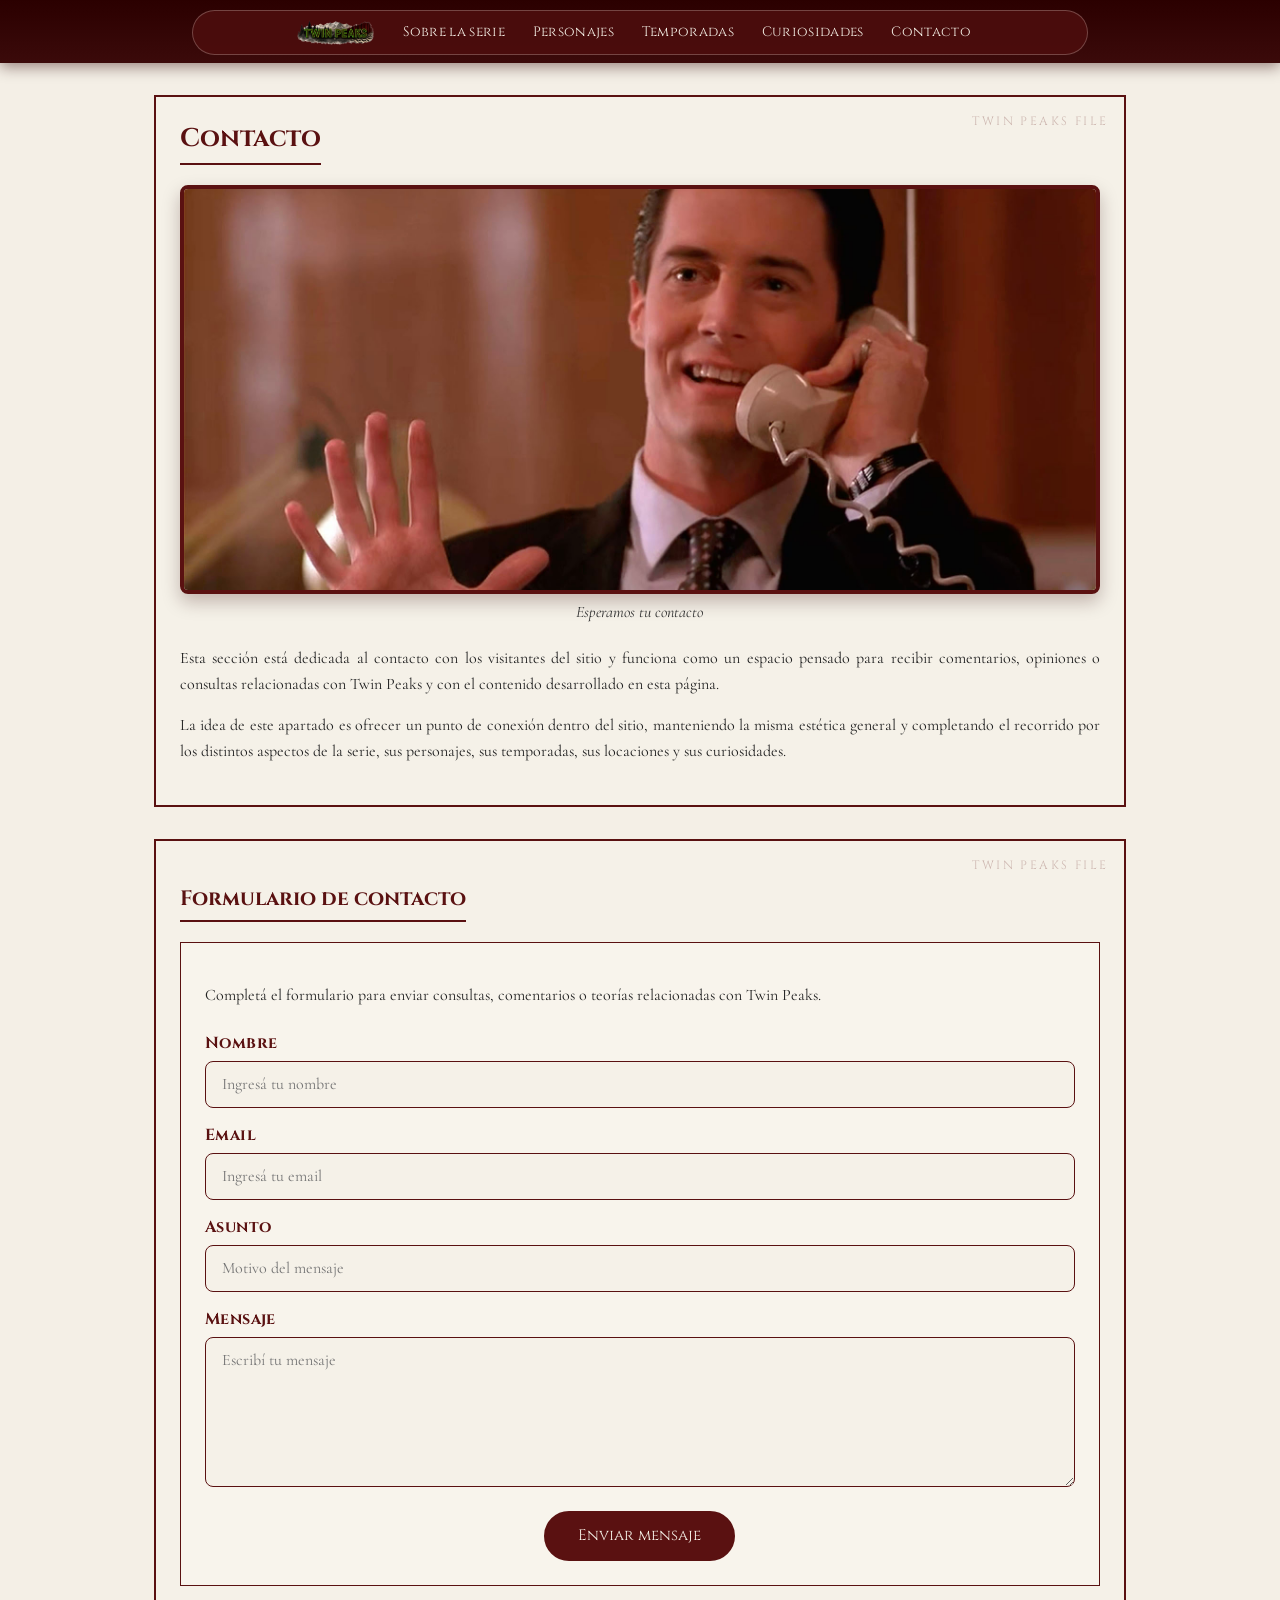
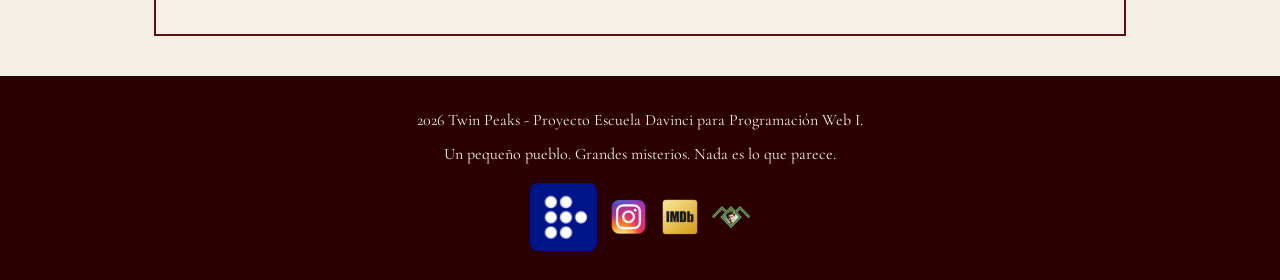
<file: pages/contacto.html>
<!DOCTYPE html>
<html lang="en">

<head>
    <meta charset="UTF-8">
    <meta name="viewport" content="width=device-width, initial-scale=1.0">
    <title>Contacto</title>
    <link rel="icon" href="../img/favicon.png" type="image/png">
    <link rel="stylesheet" href="../css/style.css">
    <link rel="stylesheet" href="../css/contacto.css">
    <link rel="stylesheet" href="../css/responsive.css">
</head>

<body>
    <header>
        <nav class="menu-nav">
            <input type="checkbox" id="menu-toggle" class="menu-toggle">

            <ul class="lista-nav">
                <li class="lista-nav-item lista-nav-logo">
                    <a class="link-index" href="../index.html">
                        <img class="imagen-index" src="../img/index.png" alt="Inicio">
                    </a>
                </li>

                <li class="lista-nav-item"><a class="lista-nav-link" href="./about.html">Sobre la serie</a></li>
                <li class="lista-nav-item"><a class="lista-nav-link" href="./personajes.html">Personajes</a></li>
                <li class="lista-nav-item"><a class="lista-nav-link" href="./temporadas.html">Temporadas</a></li>
                <li class="lista-nav-item"><a class="lista-nav-link" href="./curiosidades.html">Curiosidades</a></li>
                <li class="lista-nav-item"><a class="lista-nav-link" href="./contacto.html">Contacto</a></li>
            </ul>

            <label for="menu-toggle" class="menu-icon" aria-label="Abrir menú">
                <span></span>
                <span></span>
                <span></span>
            </label>
        </nav>
    </header>

    <main>

        <section>
            <h2 class="main-title">Contacto</h2>


            <figure>
                <img class="img-portada-pagina" src="../img/contacto.jpg" alt="Contacto Twin Peaks">
                <figcaption>Esperamos tu contacto</figcaption>
            </figure>
            <p>
                Esta sección está dedicada al contacto con los visitantes del sitio y funciona como un espacio
                pensado para recibir comentarios, opiniones o consultas relacionadas con Twin Peaks y con el
                contenido desarrollado en esta página.
            </p>

            <p>
                La idea de este apartado es ofrecer un punto de conexión dentro del sitio, manteniendo la misma
                estética general y completando el recorrido por los distintos aspectos de la serie, sus personajes,
                sus temporadas, sus locaciones y sus curiosidades.
            </p>

        </section>


        <section>
            <h3>Formulario de contacto</h3>

            <article>
                <p>
                    Completá el formulario para enviar consultas, comentarios o teorías relacionadas con Twin Peaks.
                </p>

                <form class="formulario-contacto" action="https://formsubmit.co/57cf8605d89f5bf20d6832abdb58e633"
                    method="POST">
                    <input type="hidden" name="_subject" value="Nuevo mensaje desde el sitio Twin Peaks">
                    <input type="hidden" name="_template" value="table">
                    <input type="hidden" name="_captcha" value="false">
                    <input type="text" name="_honey" class="campo-oculto" tabindex="-1" autocomplete="off">
                    <input type="hidden" name="_next" value="https://proyecto-twinpeaks.vercel.app/pages/gracias.html">



                    <div class="grupo-formulario">
                        <label for="nombre">Nombre</label>
                        <input type="text" id="nombre" name="nombre" placeholder="Ingresá tu nombre" required>
                    </div>

                    <div class="grupo-formulario">
                        <label for="email">Email</label>
                        <input type="email" id="email" name="email" placeholder="Ingresá tu email" required>
                    </div>

                    <div class="grupo-formulario">
                        <label for="asunto">Asunto</label>
                        <input type="text" id="asunto" name="asunto" placeholder="Motivo del mensaje" required>
                    </div>

                    <div class="grupo-formulario">
                        <label for="mensaje">Mensaje</label>
                        <textarea id="mensaje" name="mensaje" rows="6" placeholder="Escribí tu mensaje"
                            required></textarea>
                    </div>

                    <button class="boton-formulario" type="submit">Enviar mensaje</button>
                </form>
            </article>
        </section>

    </main>

    <footer>
        <p class="footer-text">2026 Twin Peaks - Proyecto Escuela Davinci para Programación Web I.</p>
        <p class="footer-text">Un pequeño pueblo. Grandes misterios. Nada es lo que parece.</p>

        <div class="footer-links">
            <a href="https://mubi.com/en/ar/series/twin-peaks" target="_blank"><img class="img-footer logo-mubi"
                    src="../img/mubi.png" alt="Mubi"></a>
            <a href="https://www.instagram.com/twinpeaks/?hl=es-la" target="_blank"><img class="img-footer"
                    src="../img/ig.png" alt="Instagram"></a>
            <a href="https://www.imdb.com/title/tt0098936/" target="_blank"><img class="img-footer"
                    src="../img/imdb.png" alt="IMDb"></a>
            <a href="https://twinpeaks.fandom.com/wiki/Twin_Peaks_Wiki" target="_blank"><img class="img-footer"
                    src="../img/tpwiki.webp" alt="Twin Peaks Wiki"></a>
        </div>
    </footer>
</body>

</html>
</file>
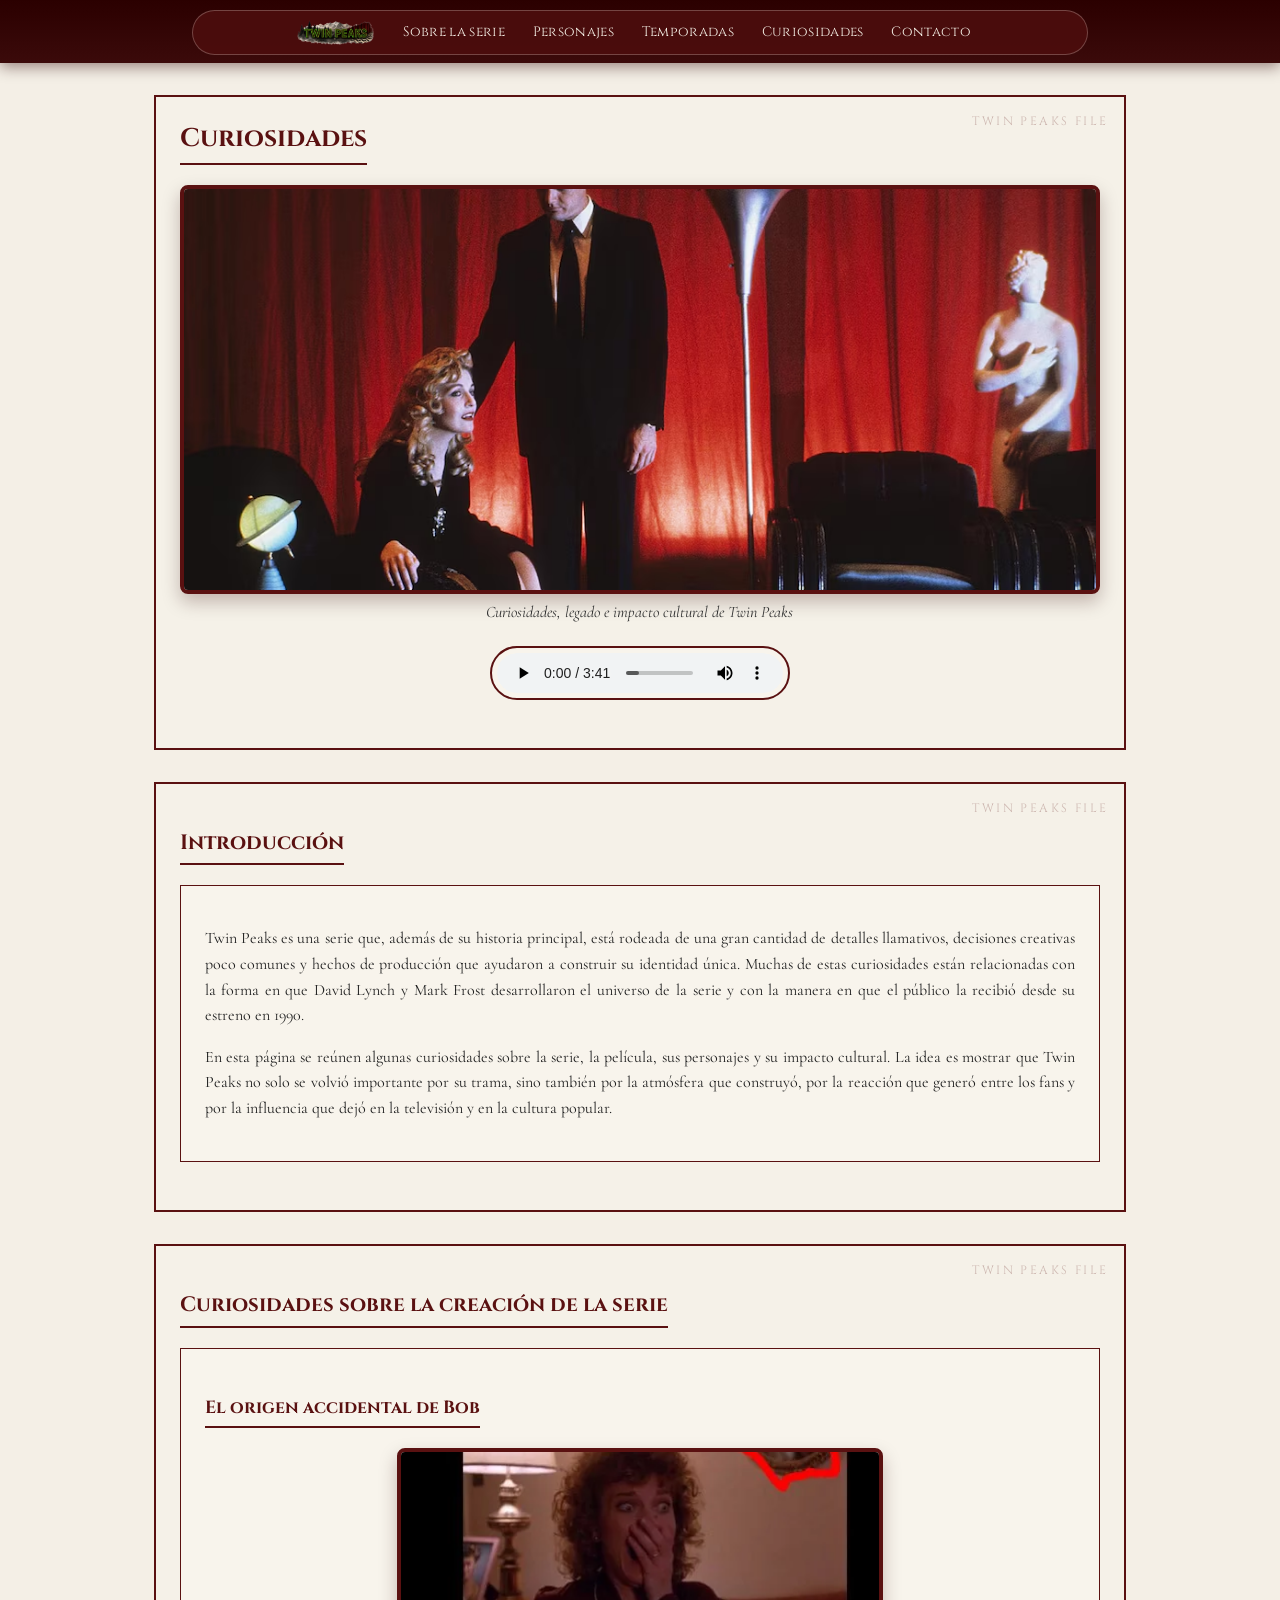
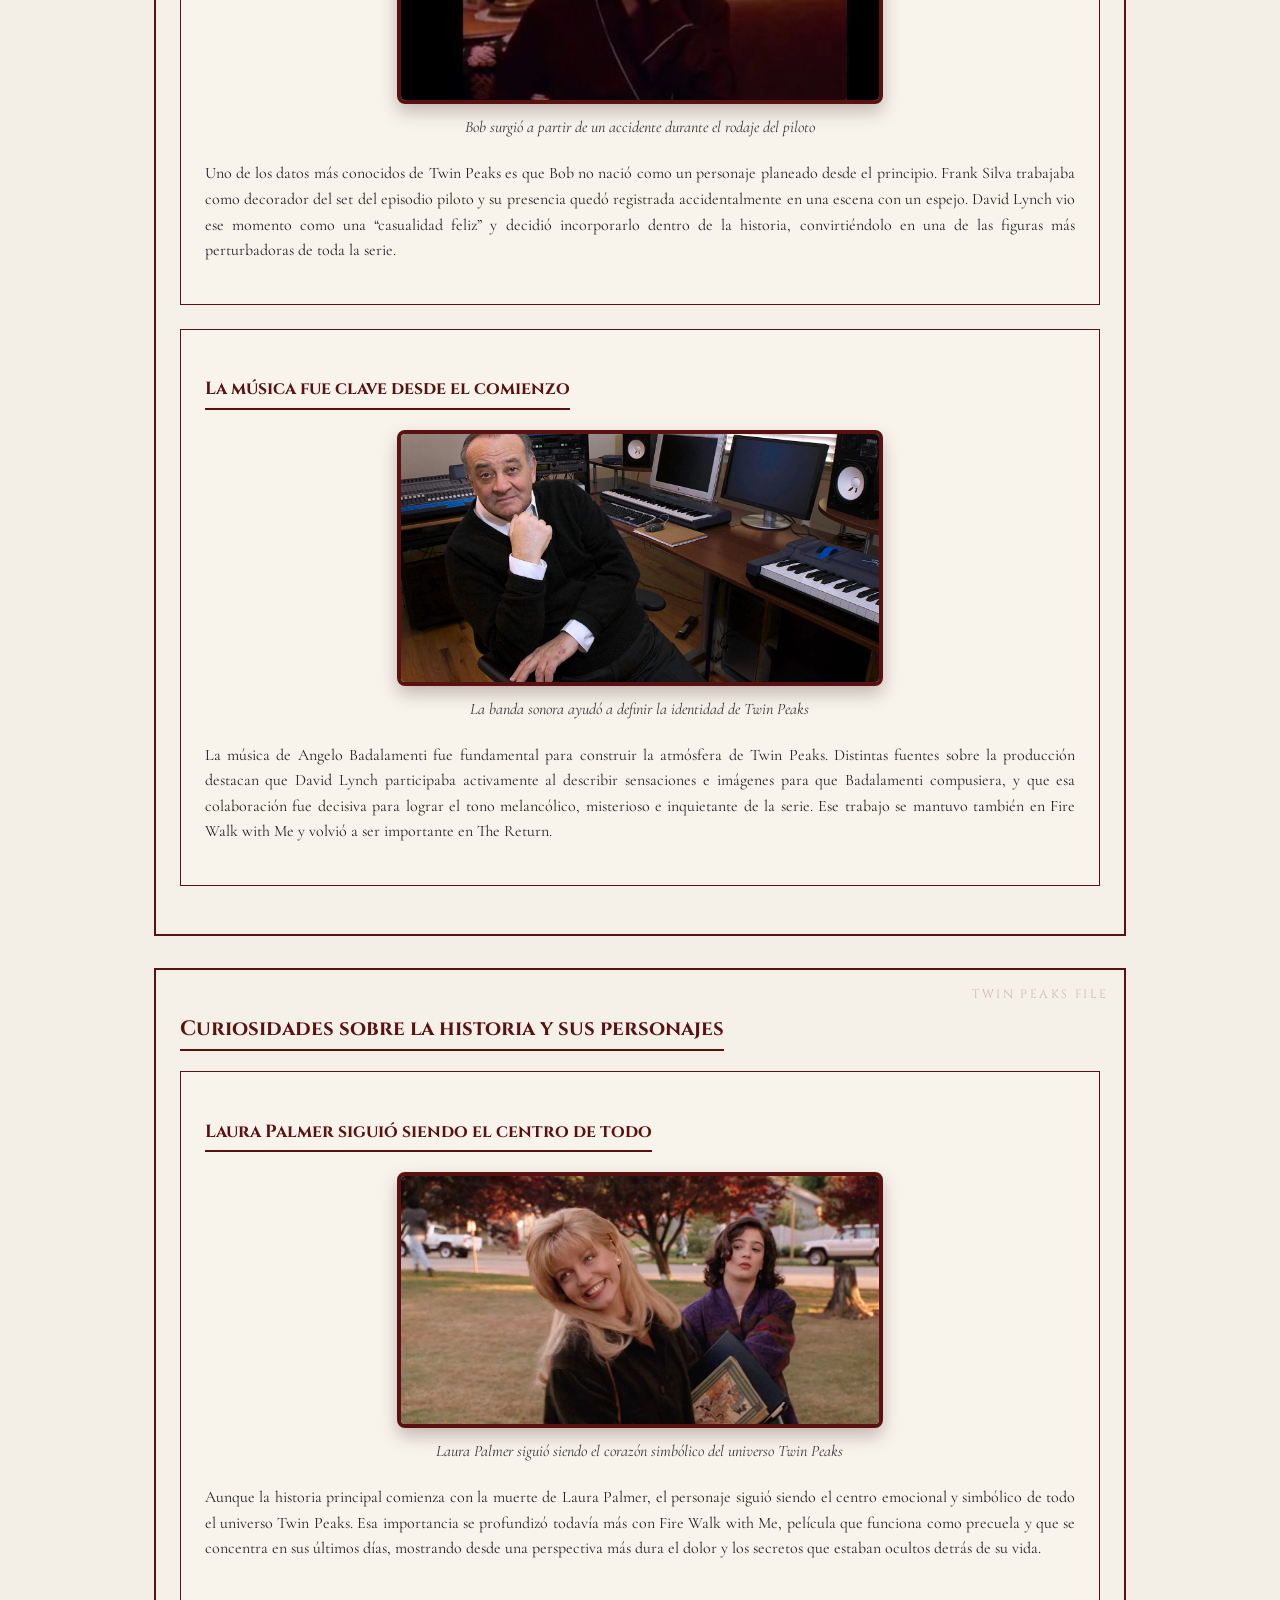
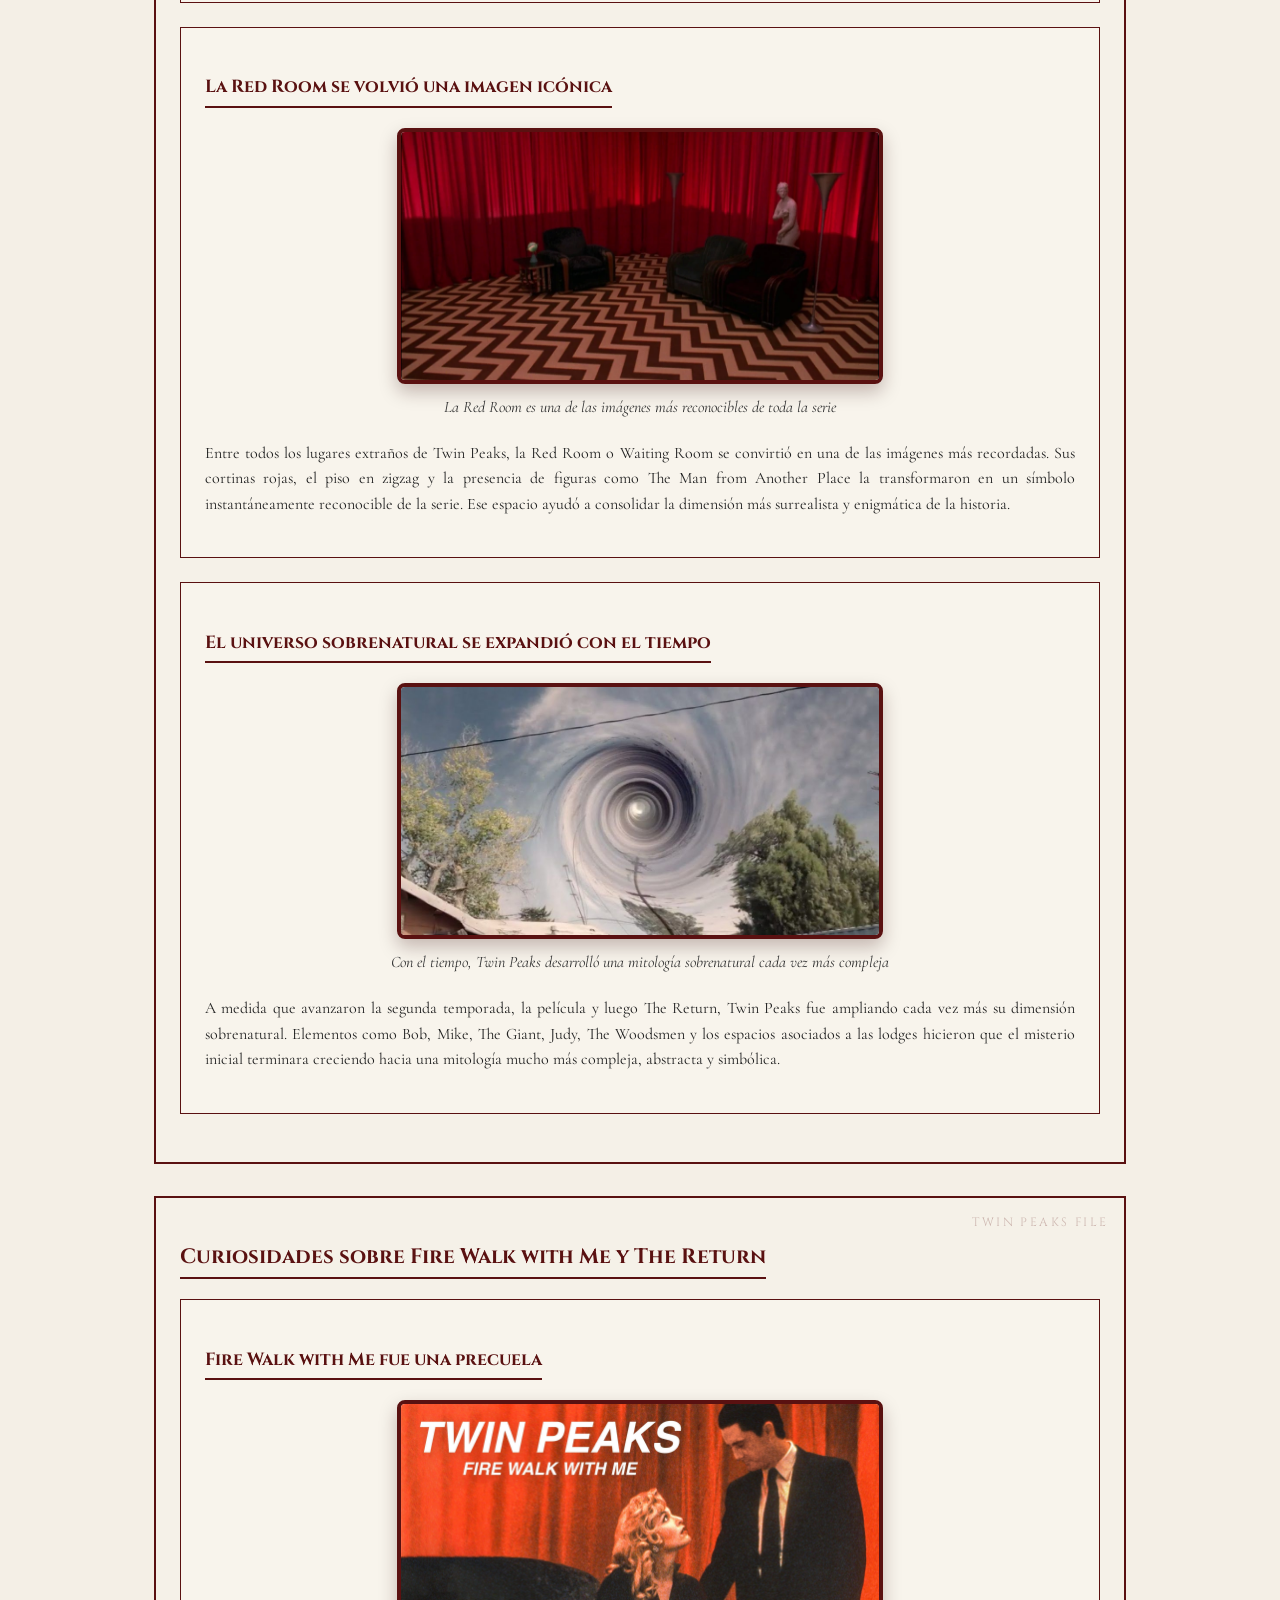
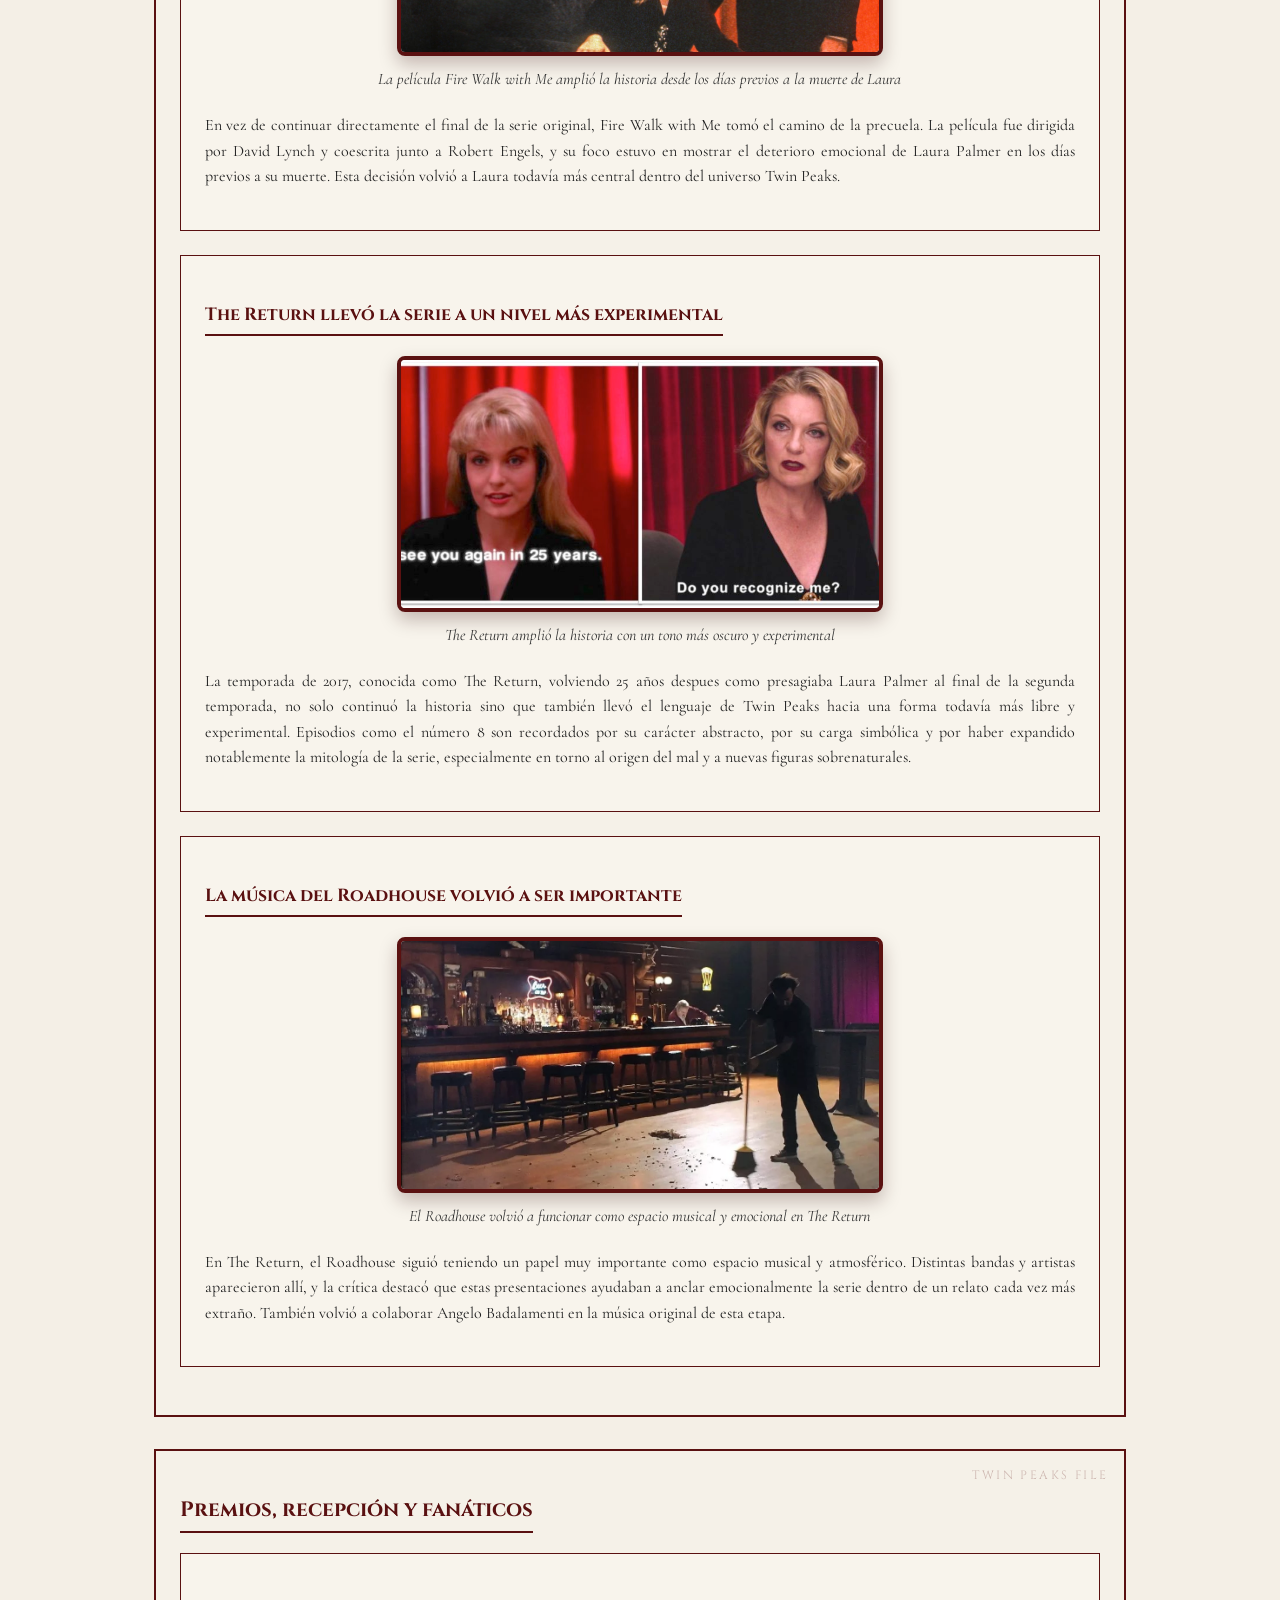
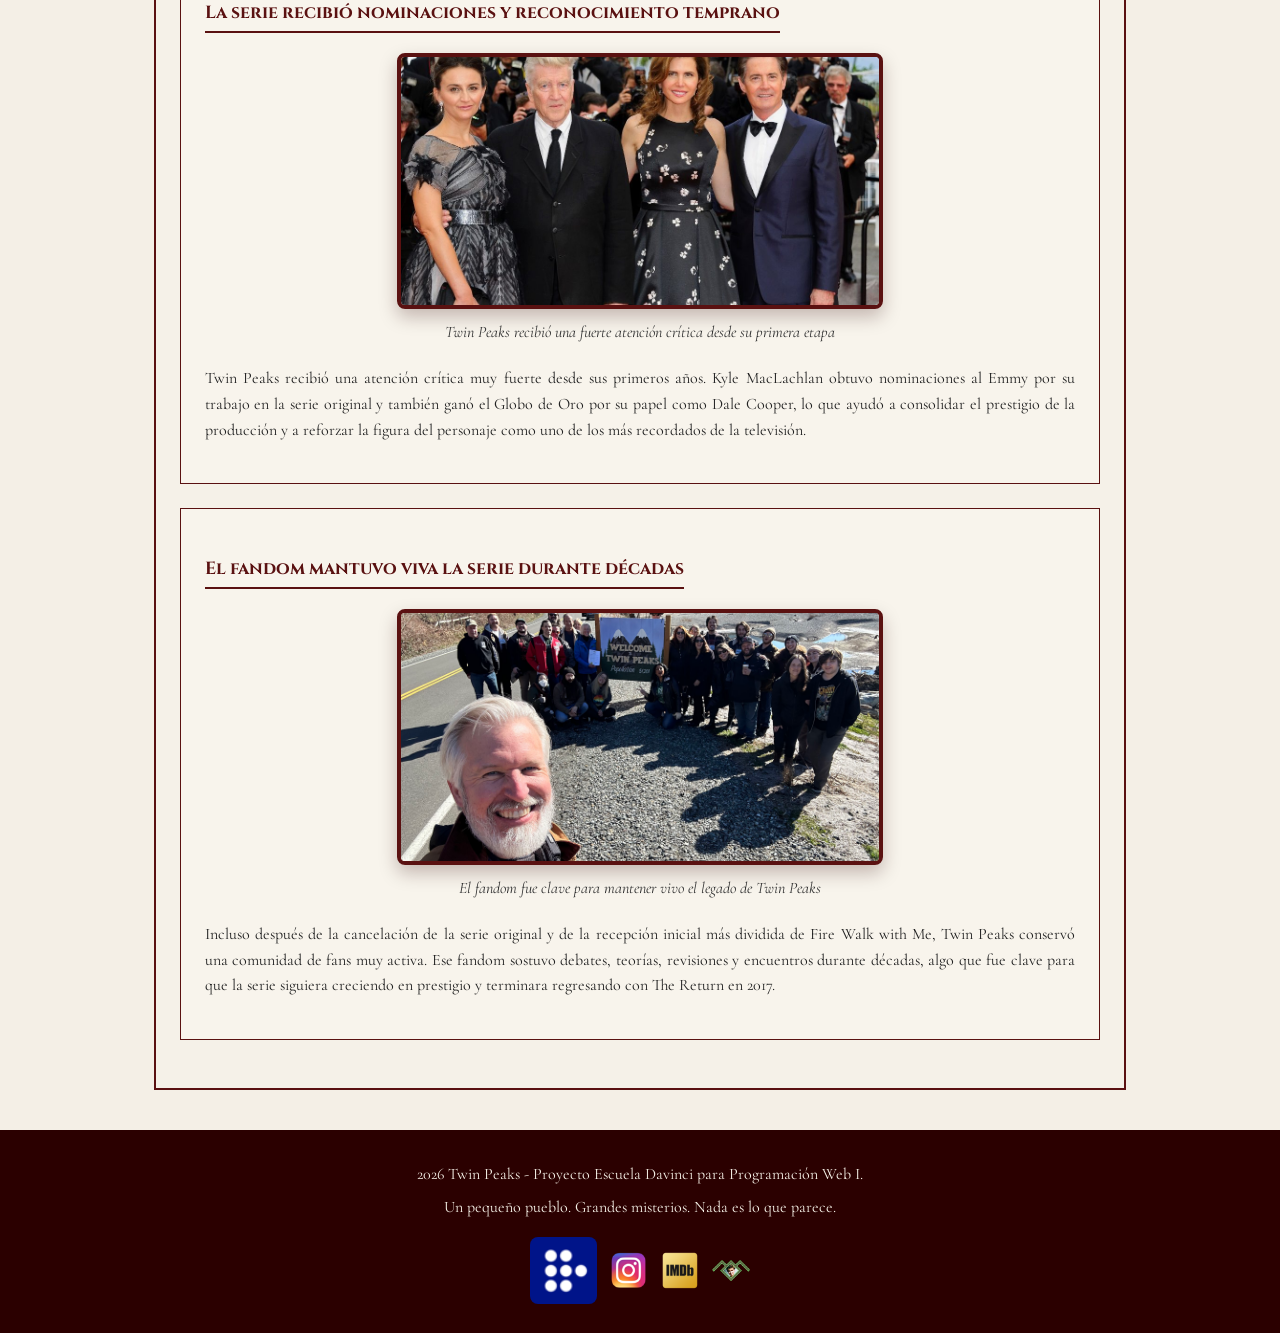
<file: pages/curiosidades.html>
<!DOCTYPE html>
<html lang="en">

<head>
    <meta charset="UTF-8">
    <meta name="viewport" content="width=device-width, initial-scale=1.0">
    <title>Curiosidades</title>
    <link rel="icon" href="../img/favicon.png" type="image/png">
    <link rel="stylesheet" href="../css/style.css">
    <link rel="stylesheet" href="../css/responsive.css">
</head>

<body>
    <header>
        <nav class="menu-nav">
            <input type="checkbox" id="menu-toggle" class="menu-toggle">

            <ul class="lista-nav">
                <li class="lista-nav-item lista-nav-logo">
                    <a class="link-index" href="../index.html">
                        <img class="imagen-index" src="../img/index.png" alt="Inicio">
                    </a>
                </li>

                <li class="lista-nav-item"><a class="lista-nav-link" href="./about.html">Sobre la serie</a></li>
                <li class="lista-nav-item"><a class="lista-nav-link" href="./personajes.html">Personajes</a></li>
                <li class="lista-nav-item"><a class="lista-nav-link" href="./temporadas.html">Temporadas</a></li>
                <li class="lista-nav-item"><a class="lista-nav-link" href="./curiosidades.html">Curiosidades</a></li>
                <li class="lista-nav-item"><a class="lista-nav-link" href="./contacto.html">Contacto</a></li>
            </ul>

            <label for="menu-toggle" class="menu-icon" aria-label="Abrir menú">
                <span></span>
                <span></span>
                <span></span>
            </label>
        </nav>
    </header>

    <main>
        <section>
            <h2 class="main-title">Curiosidades</h2>

            <figure>
                <img class="img-portada-pagina" src="../img/portada-curiosidades.avif"
                    alt="Imagen representativa de Twin Peaks">
                <figcaption>Curiosidades, legado e impacto cultural de Twin Peaks</figcaption>
            </figure>

            <audio controls>
                <source src="../resources/audio/DanceoftheDreamMan .mp3" type="audio/mpeg">
            </audio>
        </section>
        <section>
            <h3>Introducción</h3>

            <article>
                <p>
                    Twin Peaks es una serie que, además de su historia principal, está rodeada de una gran
                    cantidad de detalles llamativos, decisiones creativas poco comunes y hechos de producción
                    que ayudaron a construir su identidad única. Muchas de estas curiosidades están relacionadas
                    con la forma en que David Lynch y Mark Frost desarrollaron el universo de la serie y con
                    la manera en que el público la recibió desde su estreno en 1990.
                </p>
                <p>
                    En esta página se reúnen algunas curiosidades sobre la serie, la película, sus personajes
                    y su impacto cultural. La idea es mostrar que Twin Peaks no solo se volvió importante por
                    su trama, sino también por la atmósfera que construyó, por la reacción que generó entre
                    los fans y por la influencia que dejó en la televisión y en la cultura popular.
                </p>
            </article>
        </section>

        <section>
            <h3>Curiosidades sobre la creación de la serie</h3>

            <article>
                <h4>El origen accidental de Bob</h4>
                <figure>
                    <img class="img-locacion" src="../img/bob-curiosidad.webp" alt="Bob en Twin Peaks">
                    <figcaption>Bob surgió a partir de un accidente durante el rodaje del piloto</figcaption>
                </figure>
                <p>
                    Uno de los datos más conocidos de Twin Peaks es que Bob no nació como un personaje planeado
                    desde el principio. Frank Silva trabajaba como decorador del set del episodio piloto y su
                    presencia quedó registrada accidentalmente en una escena con un espejo. David Lynch vio ese
                    momento como una “casualidad feliz” y decidió incorporarlo dentro de la historia, convirtiéndolo
                    en una de las figuras más perturbadoras de toda la serie.
                </p>
            </article>

            <article>
                <h4>La música fue clave desde el comienzo</h4>
                <figure>
                    <img class="img-locacion" src="../img/angelo-badalamenti-curiosidad.jpg" alt="Angelo Badalamenti">
                    <figcaption>La banda sonora ayudó a definir la identidad de Twin Peaks</figcaption>
                </figure>
                <p>
                    La música de Angelo Badalamenti fue fundamental para construir la atmósfera de Twin Peaks.
                    Distintas fuentes sobre la producción destacan que David Lynch participaba activamente al
                    describir sensaciones e imágenes para que Badalamenti compusiera, y que esa colaboración fue
                    decisiva para lograr el tono melancólico, misterioso e inquietante de la serie. Ese trabajo
                    se mantuvo también en Fire Walk with Me y volvió a ser importante en The Return.
                </p>
            </article>

        </section>

        <section>
            <h3>Curiosidades sobre la historia y sus personajes</h3>

            <article>
                <h4>Laura Palmer siguió siendo el centro de todo</h4>
                <figure>
                    <img class="img-locacion" src="../img/laura-palmer-curiosidad.jpg" alt="Laura Palmer">
                    <figcaption>Laura Palmer siguió siendo el corazón simbólico del universo Twin Peaks</figcaption>
                </figure>
                <p>
                    Aunque la historia principal comienza con la muerte de Laura Palmer, el personaje siguió siendo
                    el centro emocional y simbólico de todo el universo Twin Peaks. Esa importancia se profundizó
                    todavía
                    más con Fire Walk with Me, película que funciona como precuela y que se concentra en sus últimos
                    días,
                    mostrando desde una perspectiva más dura el dolor y los secretos que estaban ocultos detrás de su
                    vida.
                </p>
            </article>

            <article>
                <h4>La Red Room se volvió una imagen icónica</h4>
                <figure>
                    <img class="img-locacion" src="../img/red-room-curiosidad.webp" alt="Red Room en Twin Peaks">
                    <figcaption>La Red Room es una de las imágenes más reconocibles de toda la serie</figcaption>
                </figure>
                <p>
                    Entre todos los lugares extraños de Twin Peaks, la Red Room o Waiting Room se convirtió en una
                    de las imágenes más recordadas. Sus cortinas rojas, el piso en zigzag y la presencia de figuras
                    como The Man from Another Place la transformaron en un símbolo instantáneamente reconocible de la
                    serie. Ese espacio ayudó a consolidar la dimensión más surrealista y enigmática de la historia.
                </p>
            </article>

            <article>
                <h4>El universo sobrenatural se expandió con el tiempo</h4>
                <figure>
                    <img class="img-locacion" src="../img/ambiente-curiosidad.jpg"
                        alt="Black Lodge y elementos sobrenaturales">
                    <figcaption>Con el tiempo, Twin Peaks desarrolló una mitología sobrenatural cada vez más compleja
                    </figcaption>
                </figure>
                <p>
                    A medida que avanzaron la segunda temporada, la película y luego The Return, Twin Peaks fue
                    ampliando cada vez más su dimensión sobrenatural. Elementos como Bob, Mike, The Giant, Judy,
                    The Woodsmen y los espacios asociados a las lodges hicieron que el misterio inicial terminara
                    creciendo hacia una mitología mucho más compleja, abstracta y simbólica.
                </p>
            </article>
        </section>

        <section>
            <h3>Curiosidades sobre Fire Walk with Me y The Return</h3>

            <article>
                <h4>Fire Walk with Me fue una precuela</h4>
                <figure>
                    <img class="img-locacion" src="../img/fire-walk-with-me-curiosidad.avif" alt="Fire Walk with Me">
                    <figcaption>La película Fire Walk with Me amplió la historia desde los días previos a la muerte de
                        Laura</figcaption>
                </figure>
                <p>
                    En vez de continuar directamente el final de la serie original, Fire Walk with Me tomó el camino
                    de la precuela. La película fue dirigida por David Lynch y coescrita junto a Robert Engels, y su
                    foco estuvo en mostrar el deterioro emocional de Laura Palmer en los días previos a su muerte.
                    Esta decisión volvió a Laura todavía más central dentro del universo Twin Peaks.
                </p>
            </article>

            <article>
                <h4>The Return llevó la serie a un nivel más experimental</h4>
                <figure>
                    <img class="img-locacion" src="../img/the-return-curiosidad.jpg" alt="Twin Peaks The Return">
                    <figcaption>The Return amplió la historia con un tono más oscuro y experimental</figcaption>
                </figure>
                <p>
                    La temporada de 2017, conocida como The Return, volviendo 25 años despues como presagiaba Laura
                    Palmer al final de la segunda temporada, no solo continuó la historia sino que también llevó
                    el lenguaje de Twin Peaks hacia una forma todavía más libre y experimental. Episodios como el número
                    8
                    son recordados por su carácter abstracto, por su carga simbólica y por haber expandido notablemente
                    la
                    mitología de la serie, especialmente en torno al origen del mal y a nuevas figuras sobrenaturales.
                </p>
            </article>

            <article>
                <h4>La música del Roadhouse volvió a ser importante</h4>
                <figure>
                    <img class="img-locacion" src="../img/roadhouse-curiosidad.webp"
                        alt="Roadhouse y música en The Return">
                    <figcaption>El Roadhouse volvió a funcionar como espacio musical y emocional en The Return
                    </figcaption>
                </figure>
                <p>
                    En The Return, el Roadhouse siguió teniendo un papel muy importante como espacio musical y
                    atmosférico.
                    Distintas bandas y artistas aparecieron allí, y la crítica destacó que estas presentaciones ayudaban
                    a anclar emocionalmente la serie dentro de un relato cada vez más extraño. También volvió a
                    colaborar
                    Angelo Badalamenti en la música original de esta etapa.
                </p>
            </article>
        </section>

        <section>
            <h3>Premios, recepción y fanáticos</h3>

            <article>
                <h4>La serie recibió nominaciones y reconocimiento temprano</h4>
                <figure>
                    <img class="img-locacion" src="../img/twin-peaks-premios.jpeg"
                        alt="Premios y reconocimiento de Twin Peaks">
                    <figcaption>Twin Peaks recibió una fuerte atención crítica desde su primera etapa</figcaption>
                </figure>
                <p>
                    Twin Peaks recibió una atención crítica muy fuerte desde sus primeros años. Kyle MacLachlan obtuvo
                    nominaciones al Emmy por su trabajo en la serie original y también ganó el Globo de Oro por su papel
                    como Dale Cooper, lo que ayudó a consolidar el prestigio de la producción y a reforzar la figura del
                    personaje como uno de los más recordados de la televisión.
                </p>
            </article>

            <article>
                <h4>El fandom mantuvo viva la serie durante décadas</h4>
                <figure>
                    <img class="img-locacion" src="../img/twin-peaks-fans.jpg" alt="Fans de Twin Peaks">
                    <figcaption>El fandom fue clave para mantener vivo el legado de Twin Peaks</figcaption>
                </figure>
                <p>
                    Incluso después de la cancelación de la serie original y de la recepción inicial más dividida de
                    Fire Walk with Me,
                    Twin Peaks conservó una comunidad de fans muy activa. Ese fandom sostuvo debates, teorías,
                    revisiones y encuentros
                    durante décadas, algo que fue clave para que la serie siguiera creciendo en prestigio y terminara
                    regresando con
                    The Return en 2017.
                </p>
            </article>
        </section>

    </main>

    <footer>
        <p class="footer-text">2026 Twin Peaks - Proyecto Escuela Davinci para Programación Web I.</p>
        <p class="footer-text">Un pequeño pueblo. Grandes misterios. Nada es lo que parece.</p>

        <div class="footer-links">
            <a href="https://mubi.com/en/ar/series/twin-peaks" target="_blank"><img class="img-footer logo-mubi"
                    src="../img/mubi.png" alt="Mubi"></a>
            <a href="https://www.instagram.com/twinpeaks/?hl=es-la" target="_blank"><img class="img-footer"
                    src="../img/ig.png" alt="Instagram"></a>
            <a href="https://www.imdb.com/title/tt0098936/" target="_blank"><img class="img-footer"
                    src="../img/imdb.png" alt="IMDb"></a>
            <a href="https://twinpeaks.fandom.com/wiki/Twin_Peaks_Wiki" target="_blank"><img class="img-footer"
                    src="../img/tpwiki.webp" alt="Twin Peaks Wiki"></a>
        </div>
    </footer>
</body>

</html>
</file>
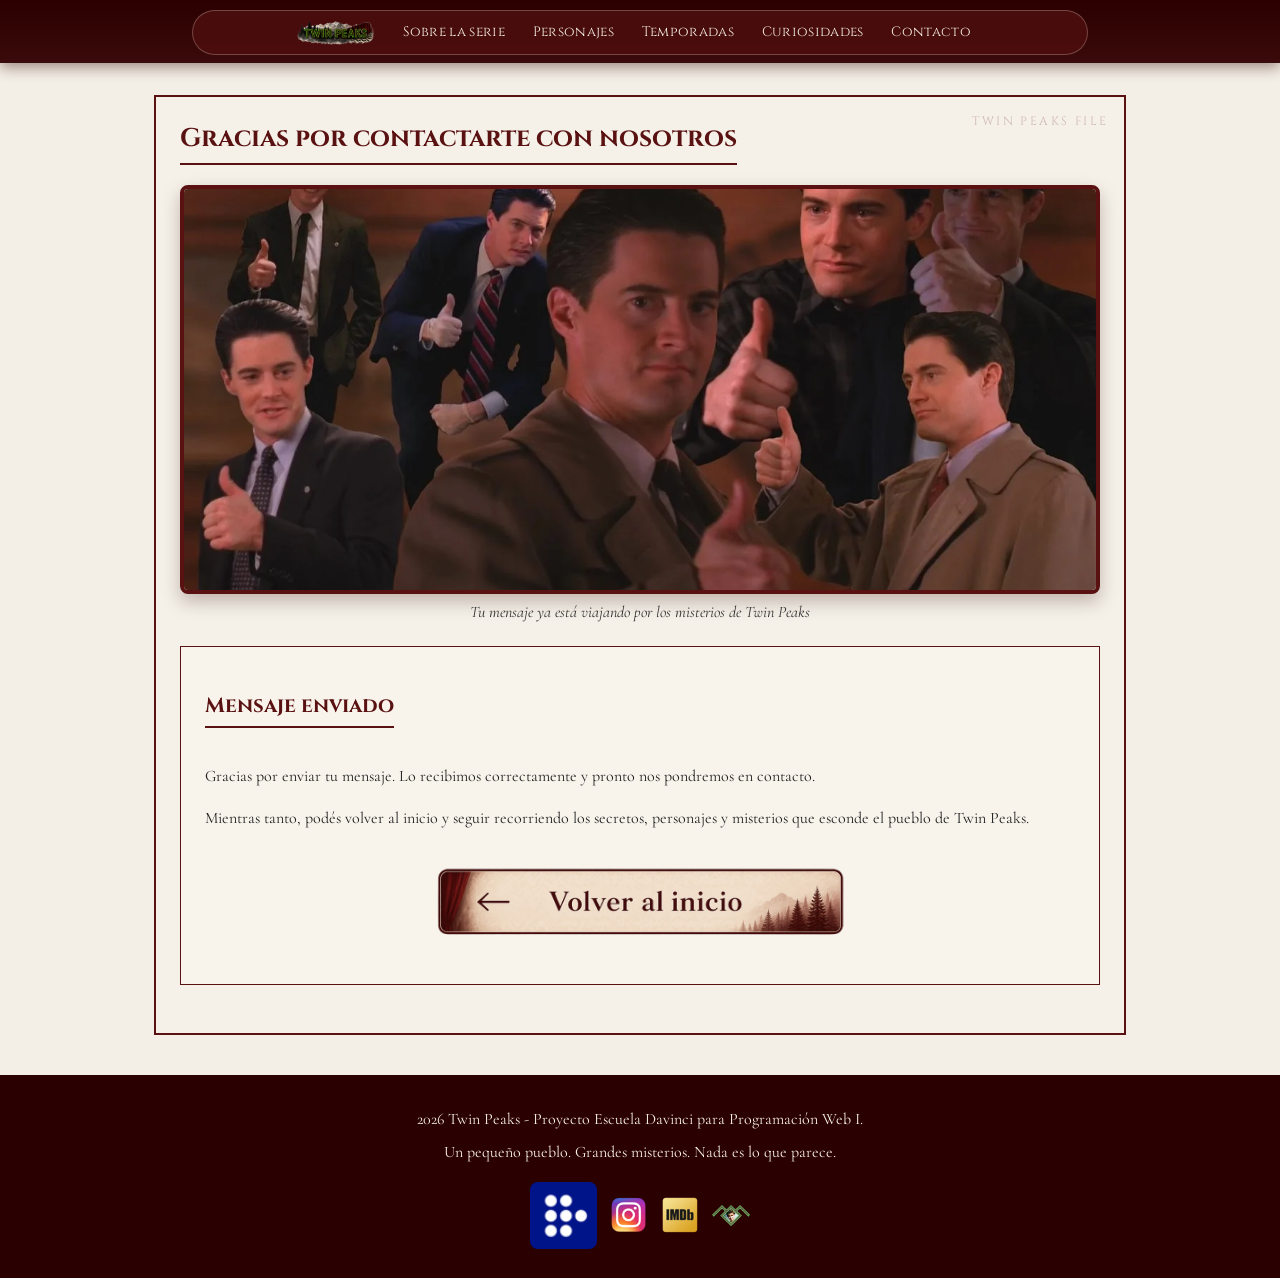
<file: pages/gracias.html>
<!DOCTYPE html>
<html lang="es">

<head>
    <meta charset="UTF-8">
    <meta name="viewport" content="width=device-width, initial-scale=1.0">
    <title>Gracias por contactarte</title>

    <link rel="stylesheet" href="../css/style.css">
    <link rel="stylesheet" href="../css/responsive.css">
</head>

<body>
    <header>
        <nav class="menu-nav">
            <input type="checkbox" id="menu-toggle" class="menu-toggle">

            <ul class="lista-nav">
                <li class="lista-nav-item lista-nav-logo">
                    <a class="link-index" href="../index.html">
                        <img class="imagen-index" src="../img/index.png" alt="Inicio">
                    </a>
                </li>

                <li class="lista-nav-item"><a class="lista-nav-link" href="./about.html">Sobre la serie</a></li>
                <li class="lista-nav-item"><a class="lista-nav-link" href="./personajes.html">Personajes</a></li>
                <li class="lista-nav-item"><a class="lista-nav-link" href="./temporadas.html">Temporadas</a></li>
                <li class="lista-nav-item"><a class="lista-nav-link" href="./curiosidades.html">Curiosidades</a></li>
                <li class="lista-nav-item"><a class="lista-nav-link" href="./contacto.html">Contacto</a></li>
            </ul>

            <label for="menu-toggle" class="menu-icon" aria-label="Abrir menú">
                <span></span>
                <span></span>
                <span></span>
            </label>
        </nav>
    </header>

    <main>
        <section class="gracias-contacto">
            <h2 class="main-title">Gracias por contactarte con nosotros</h2>

            <figure>
                <img class="img-portada-pagina" src="../img/graciasformulario.webp"
                    alt="Imagen de agradecimiento inspirada en Twin Peaks">
                <figcaption>Tu mensaje ya está viajando por los misterios de Twin Peaks</figcaption>
            </figure>

            <article>
                <h3>Mensaje enviado</h3>

                <p>
                    Gracias por enviar tu mensaje. Lo recibimos correctamente y pronto nos pondremos en contacto.
                </p>

                <p>
                    Mientras tanto, podés volver al inicio y seguir recorriendo los secretos, personajes y misterios
                    que esconde el pueblo de Twin Peaks.
                </p>

                <div class="contenedor-boton-volver">
                    <a class="boton-volver" href="../index.html">
                        <img src="../img/volver-inicio.png" alt="Volver al inicio">
                    </a>
                </div>
            </article>
        </section>
    </main>

    <footer>
        <p class="footer-text">2026 Twin Peaks - Proyecto Escuela Davinci para Programación Web I.</p>
        <p class="footer-text">Un pequeño pueblo. Grandes misterios. Nada es lo que parece.</p>

        <div class="footer-links">
            <a class="footer-link" href="https://mubi.com/en/ar/series/twin-peaks" target="_blank">
                <img class="img-footer logo-mubi" src="../img/mubi.png" alt="Mubi">
            </a>

            <a class="footer-link" href="https://www.instagram.com/twinpeaks/?hl=es-la" target="_blank">
                <img class="img-footer" src="../img/ig.png" alt="Instagram">
            </a>

            <a class="footer-link" href="https://www.imdb.com/title/tt0098936/" target="_blank">
                <img class="img-footer" src="../img/imdb.png" alt="IMDb">
            </a>

            <a class="footer-link" href="https://twinpeaks.fandom.com/wiki/Twin_Peaks_Wiki" target="_blank">
                <img class="img-footer" src="../img/tpwiki.webp" alt="Twin Peaks Wiki">
            </a>
        </div>
    </footer>
</body>

</html>
</file>
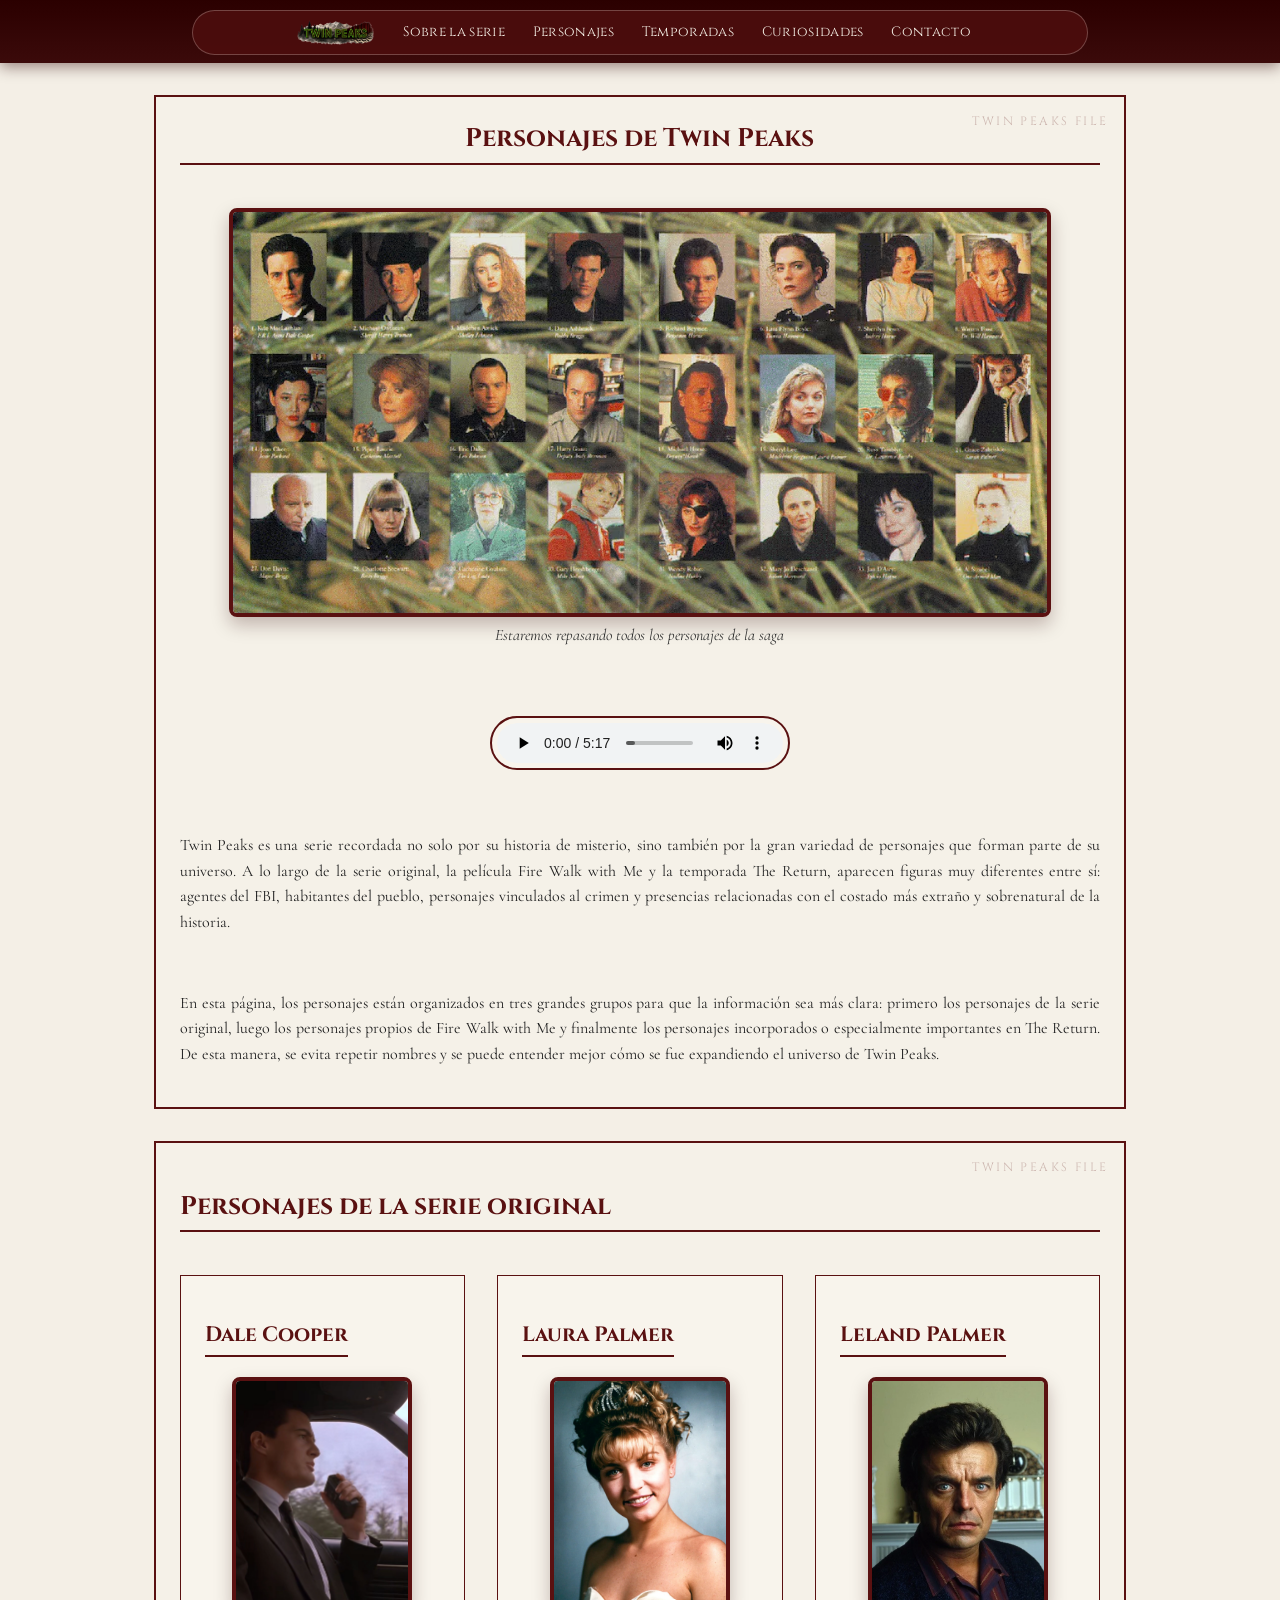
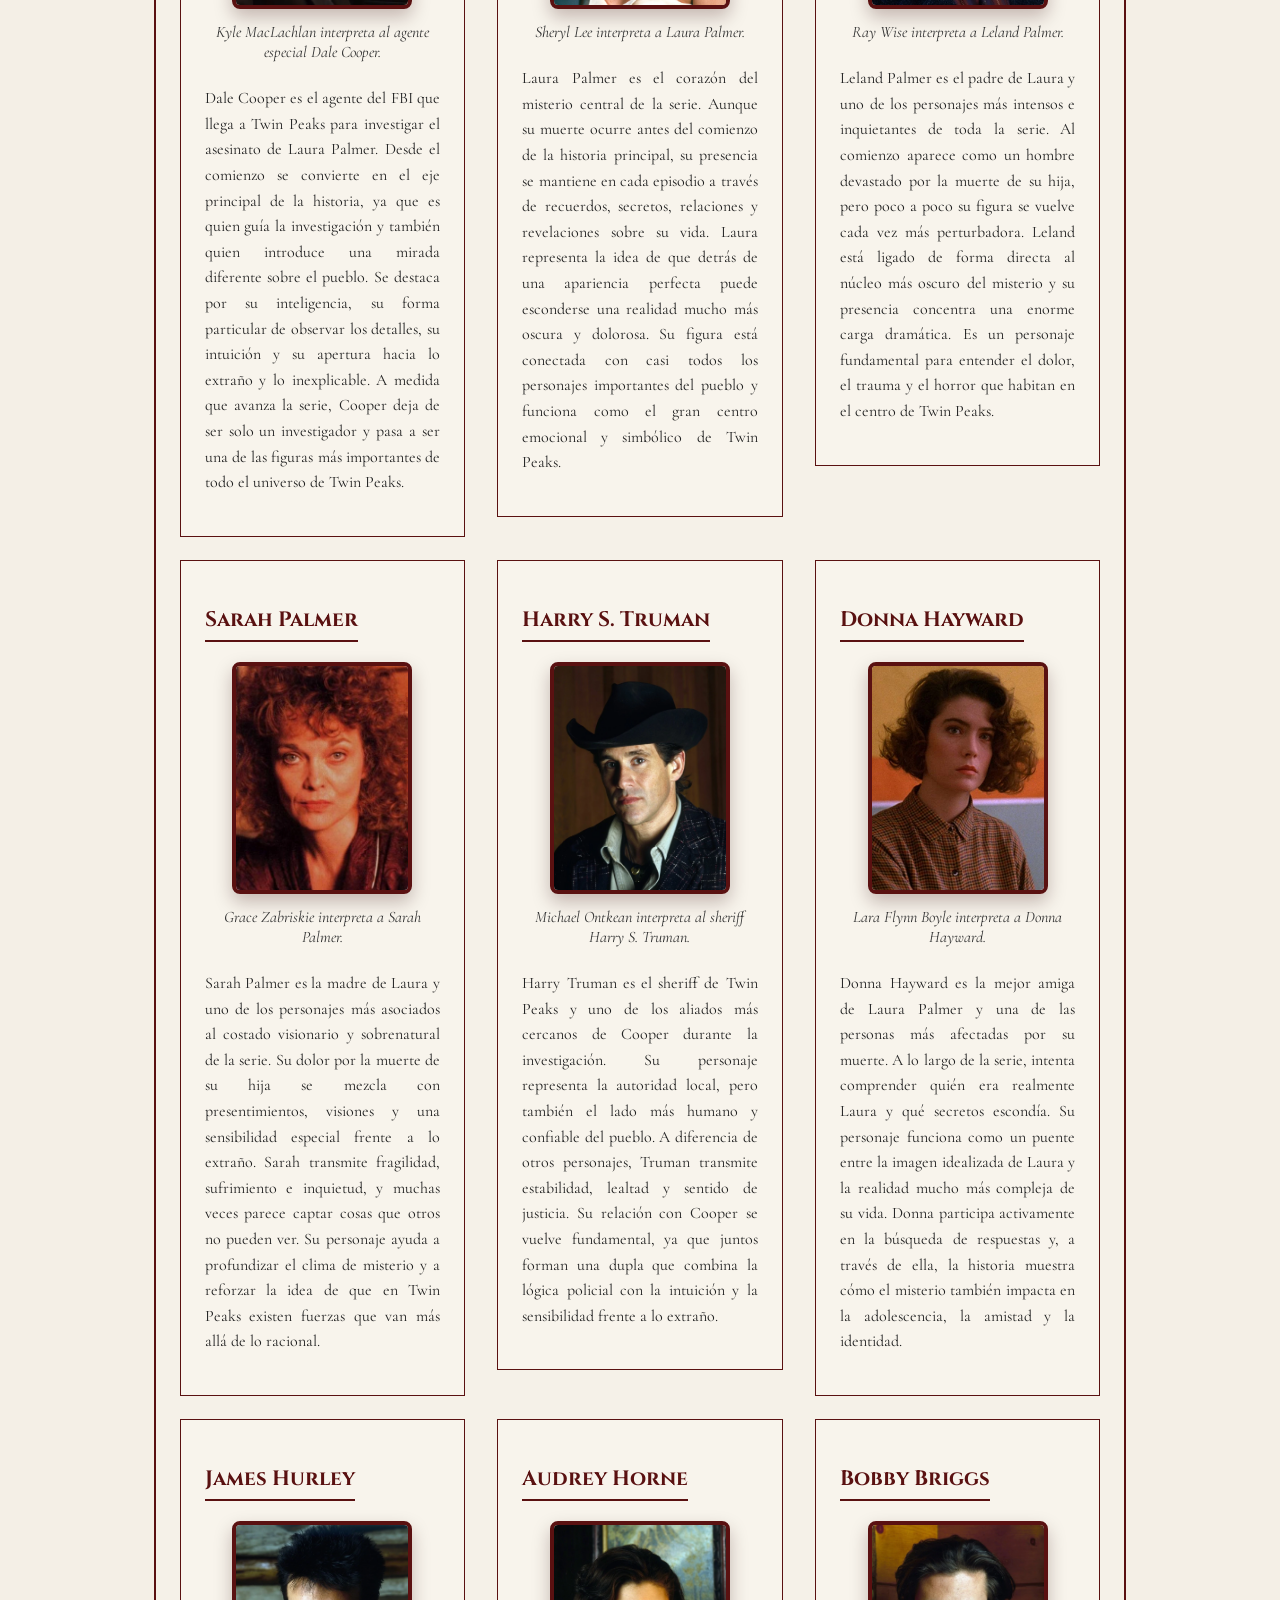
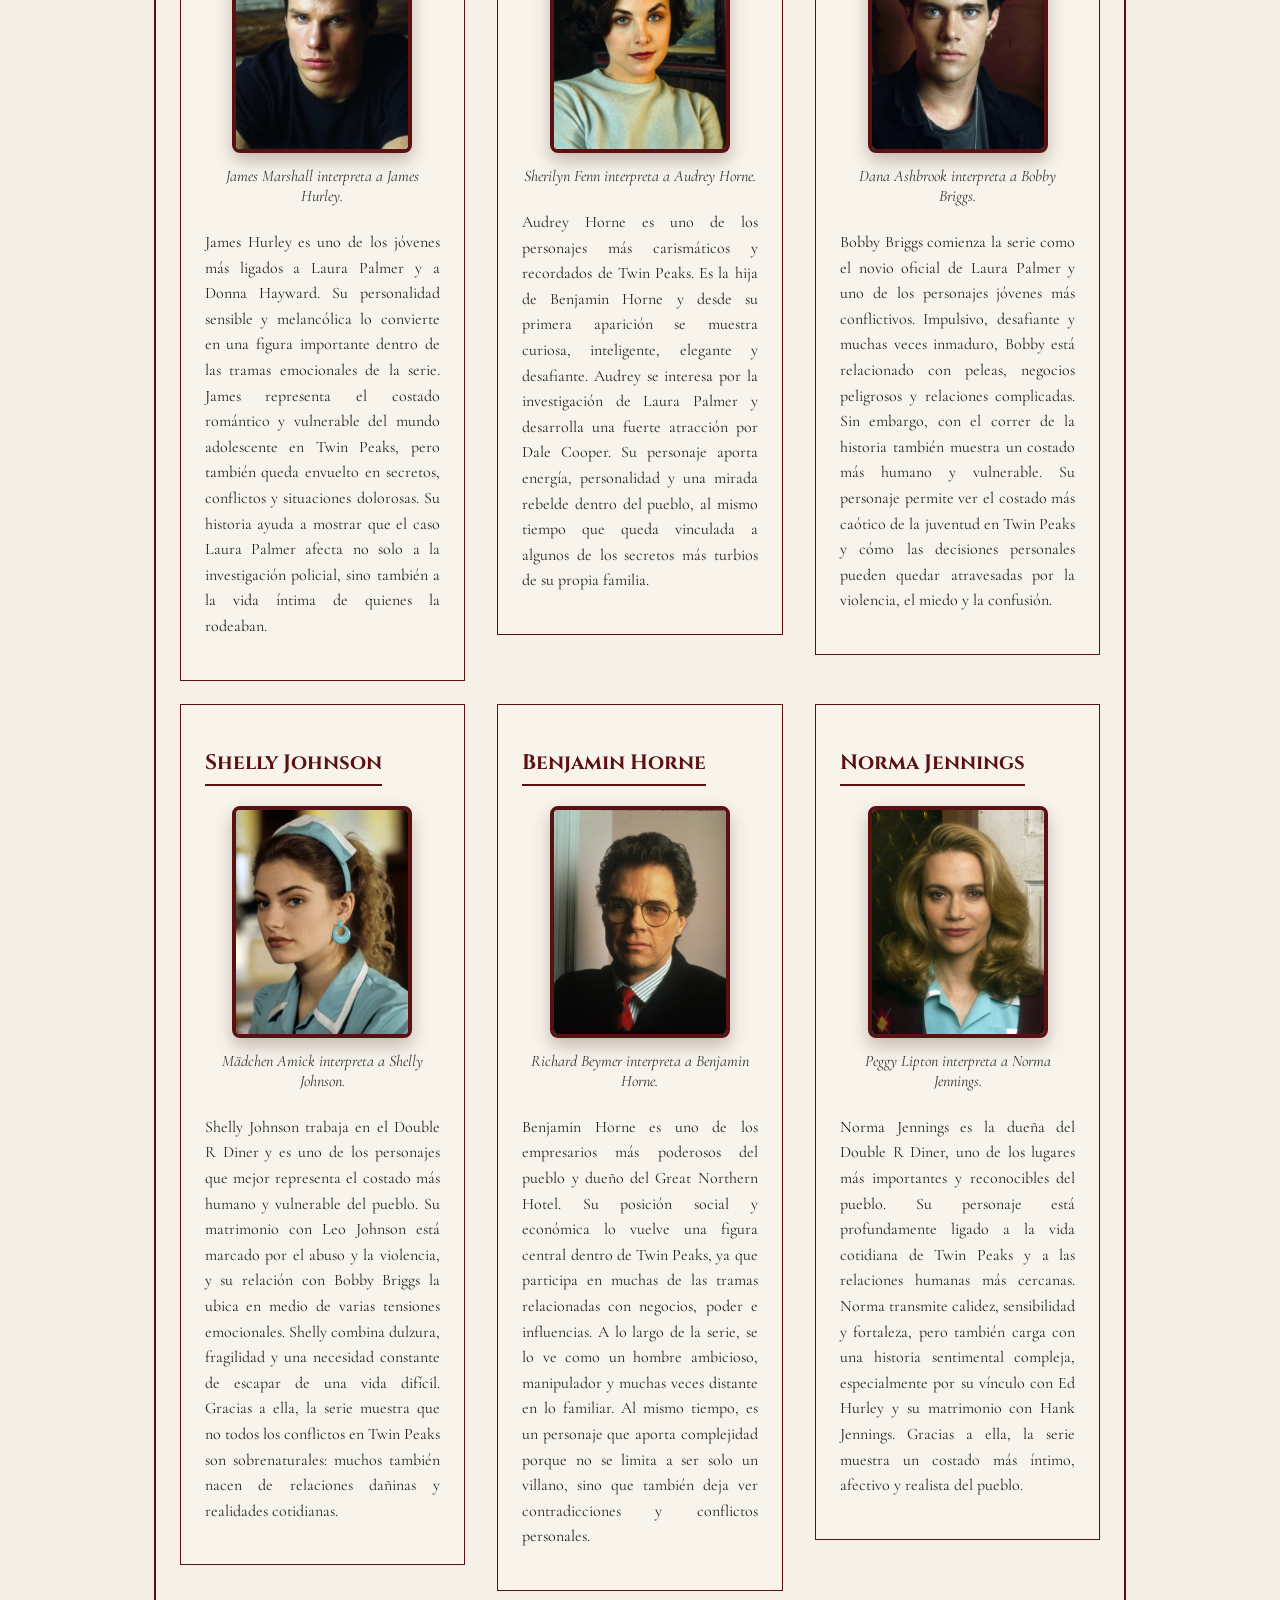
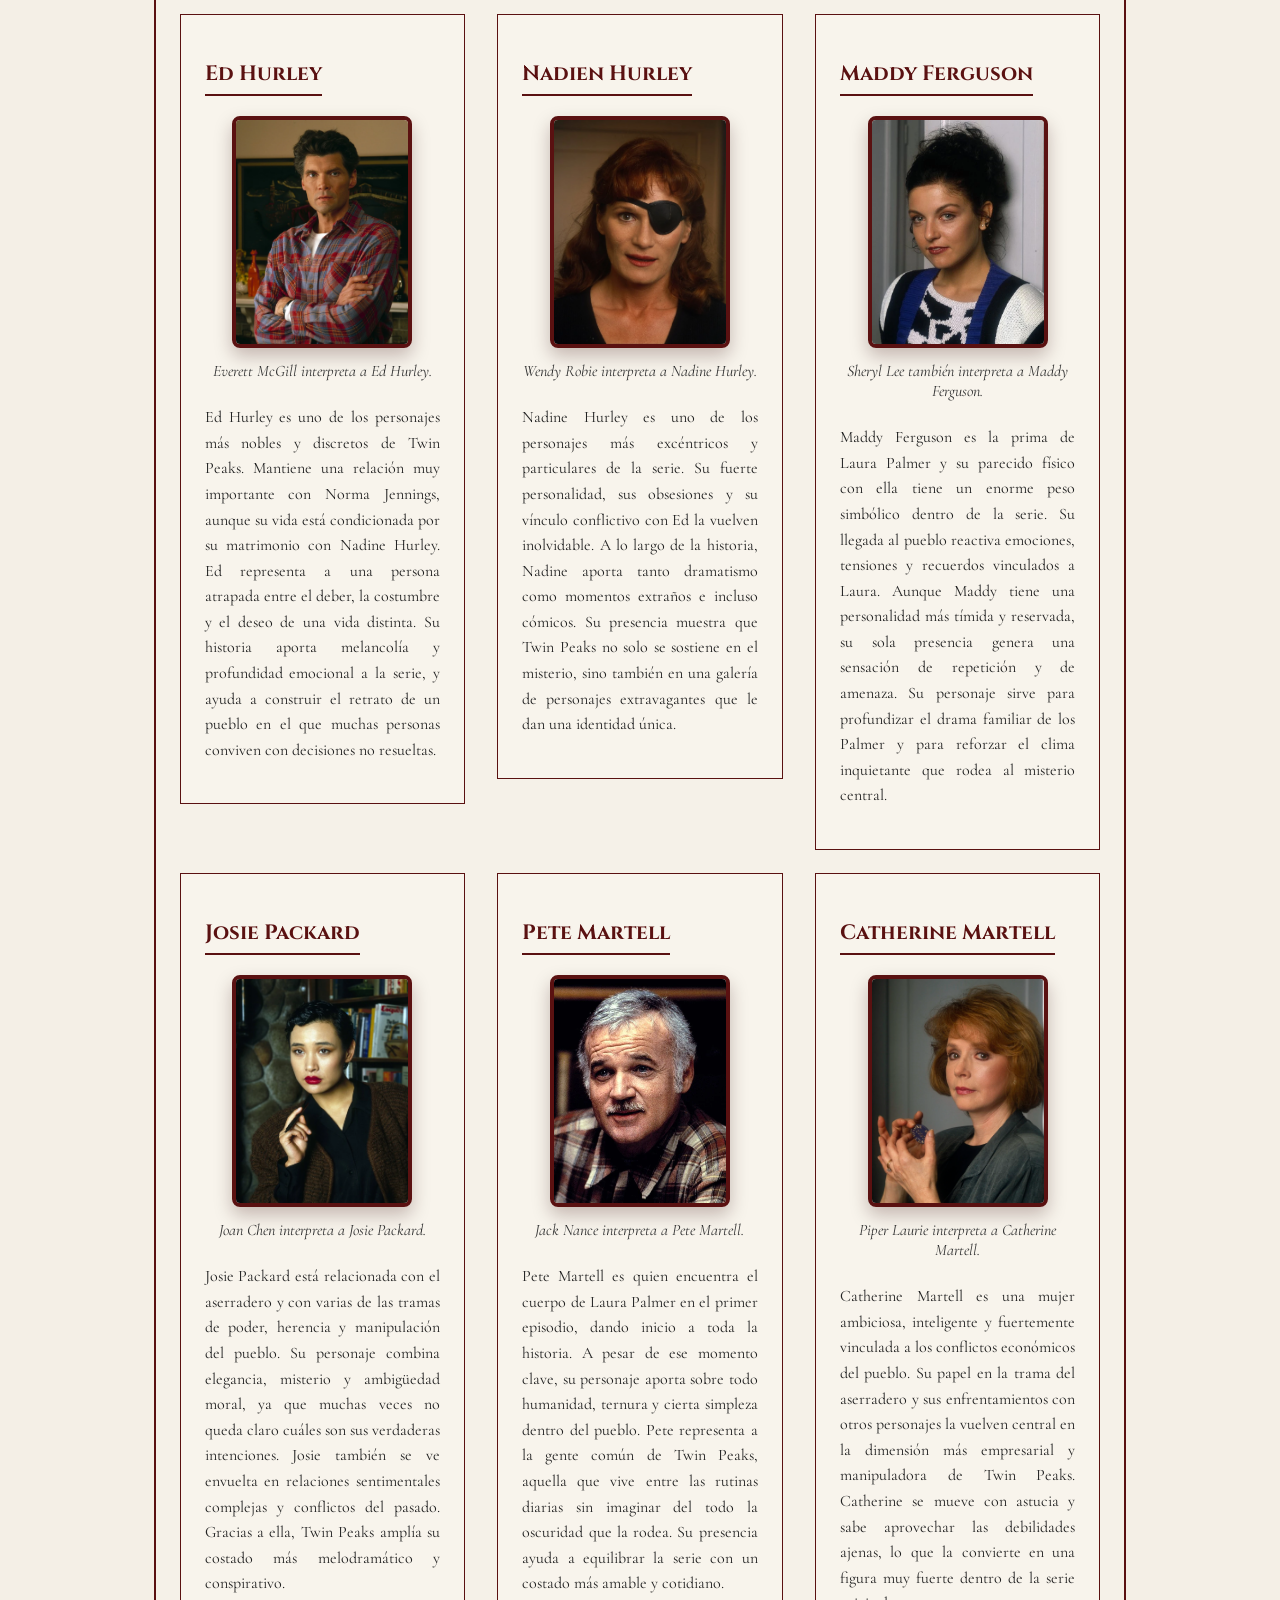
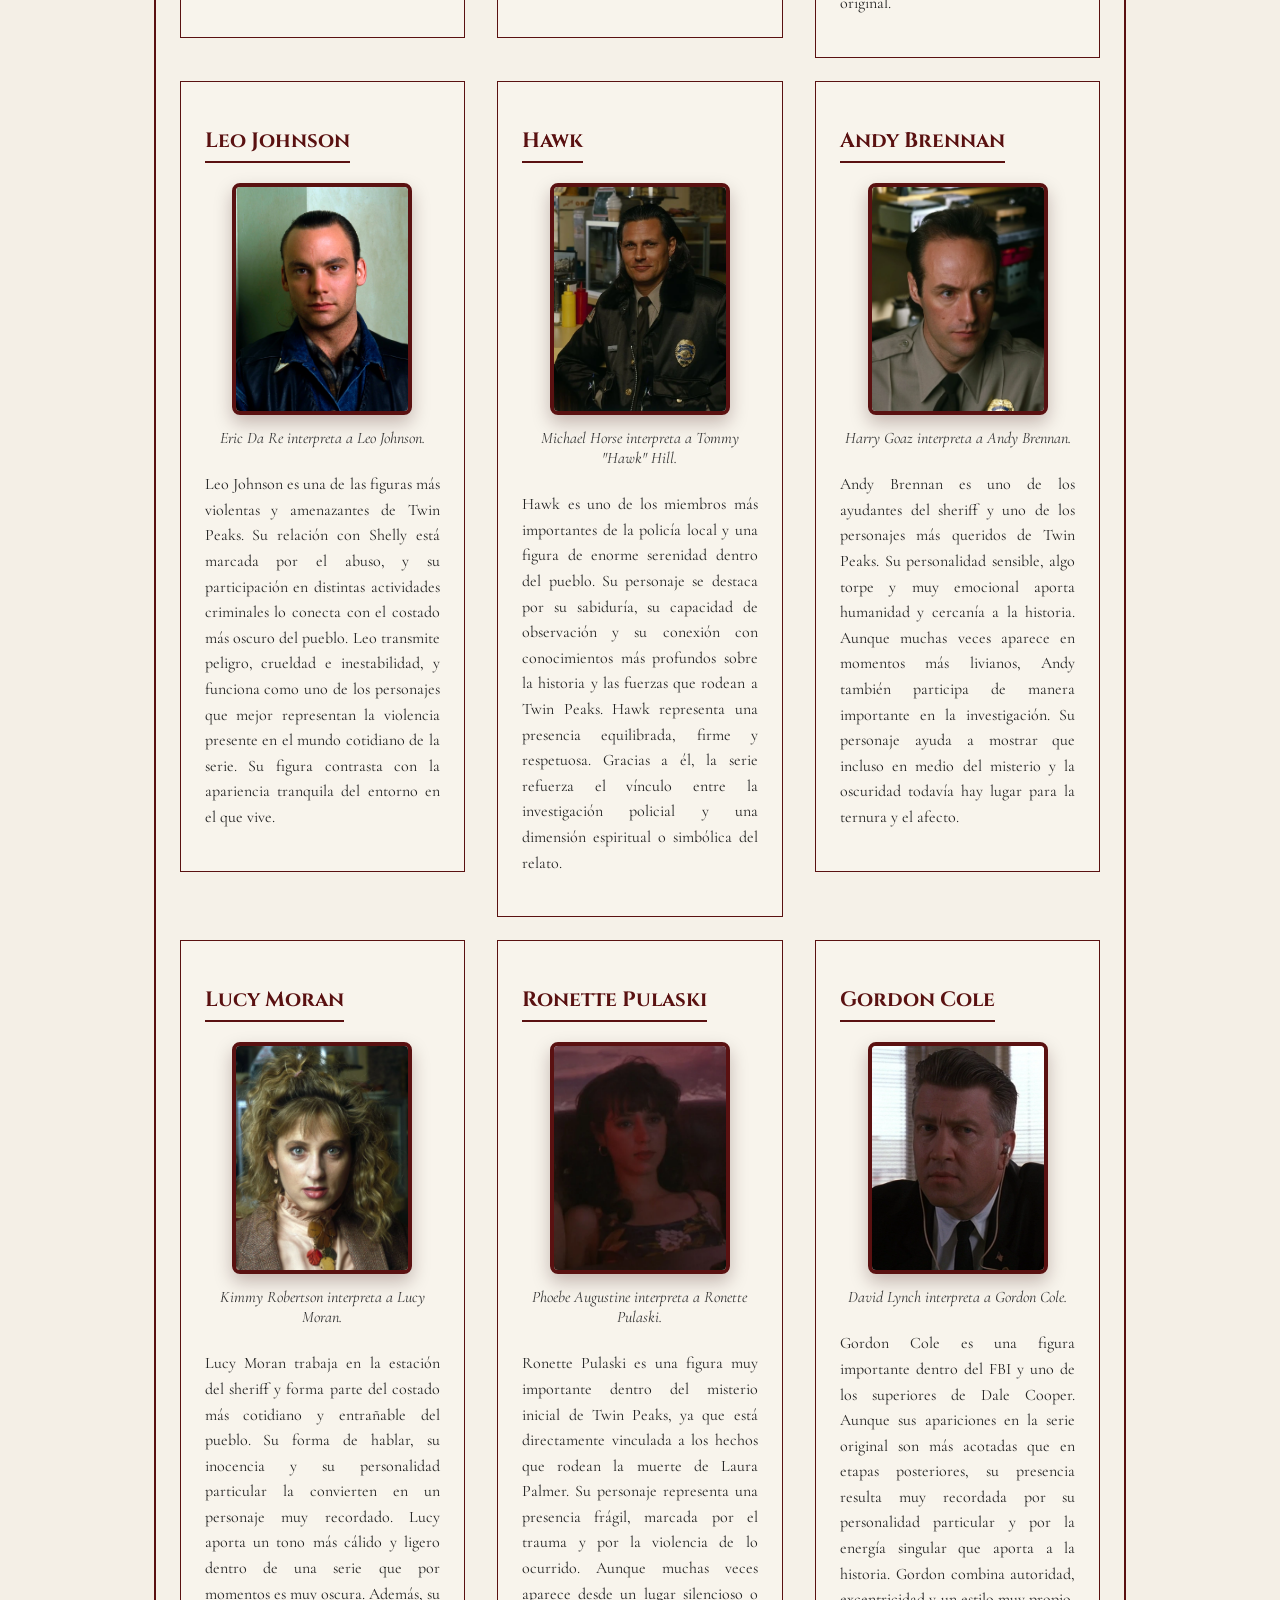
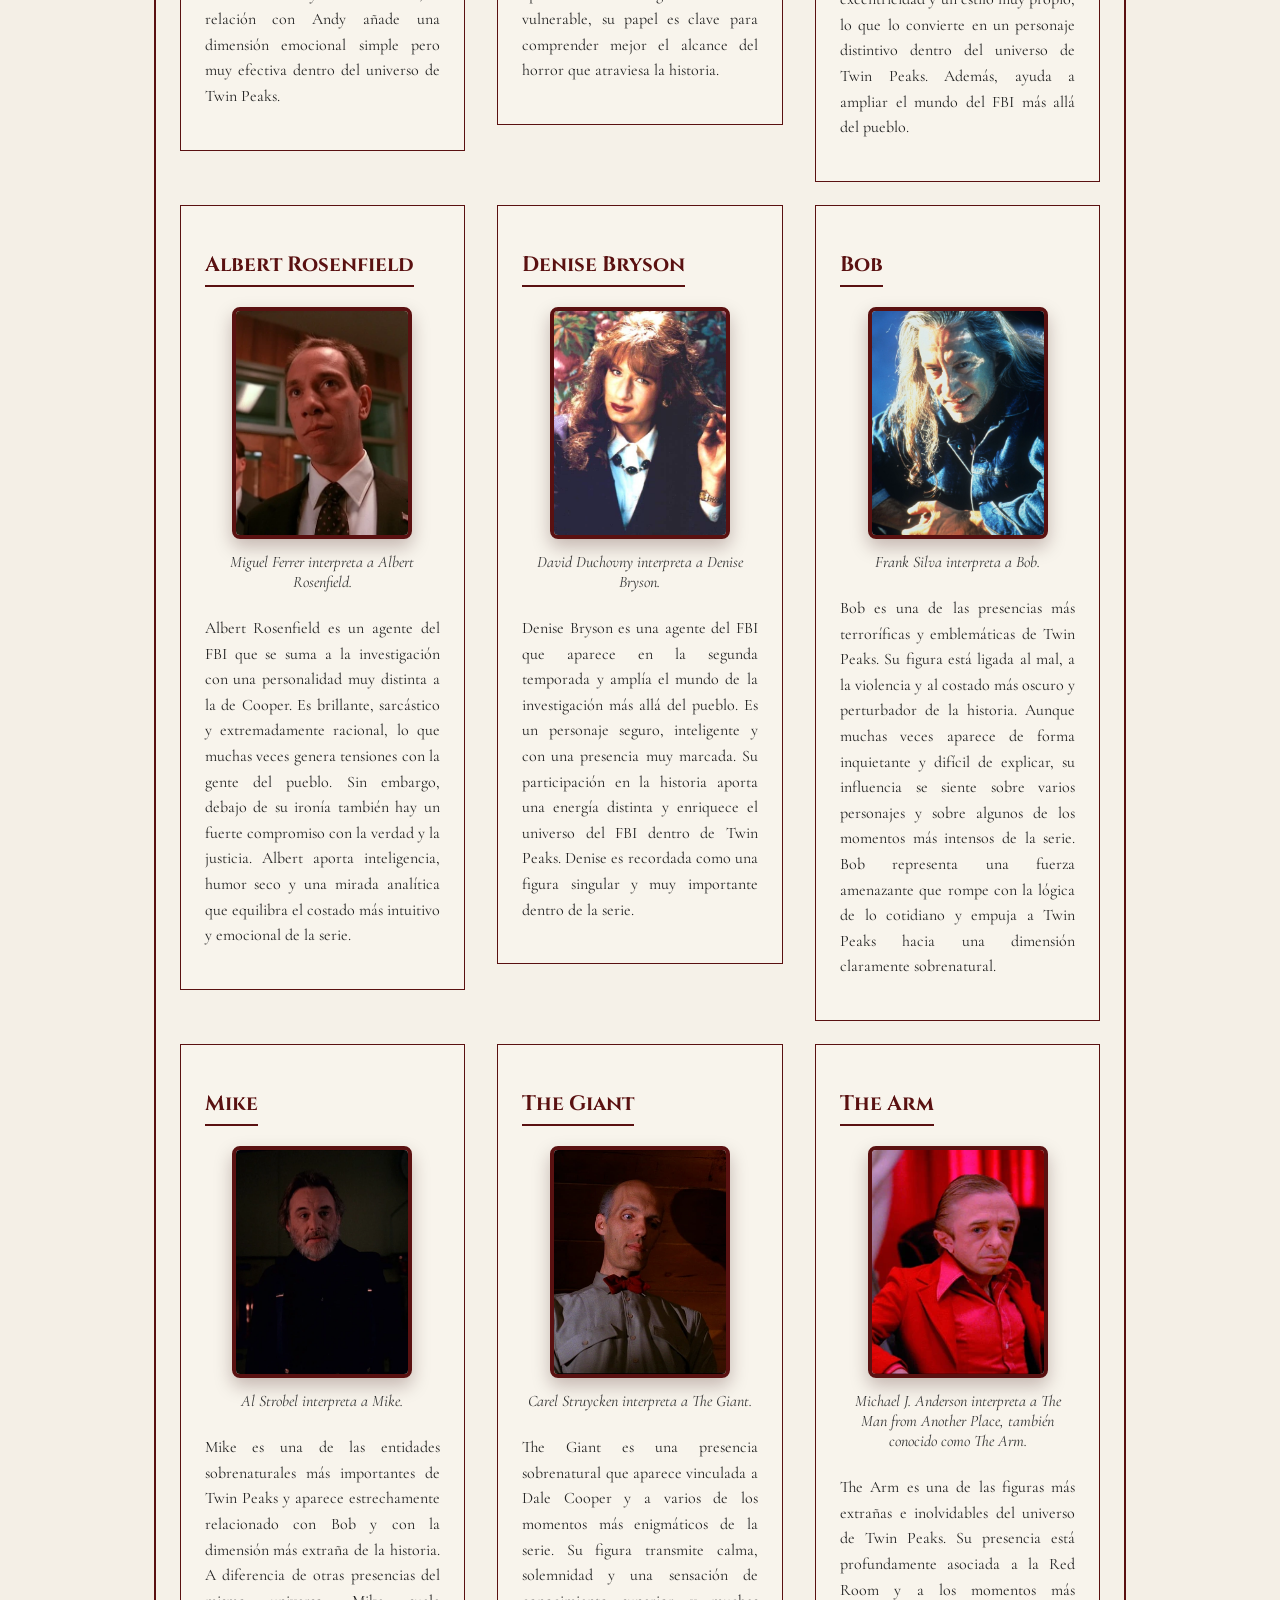
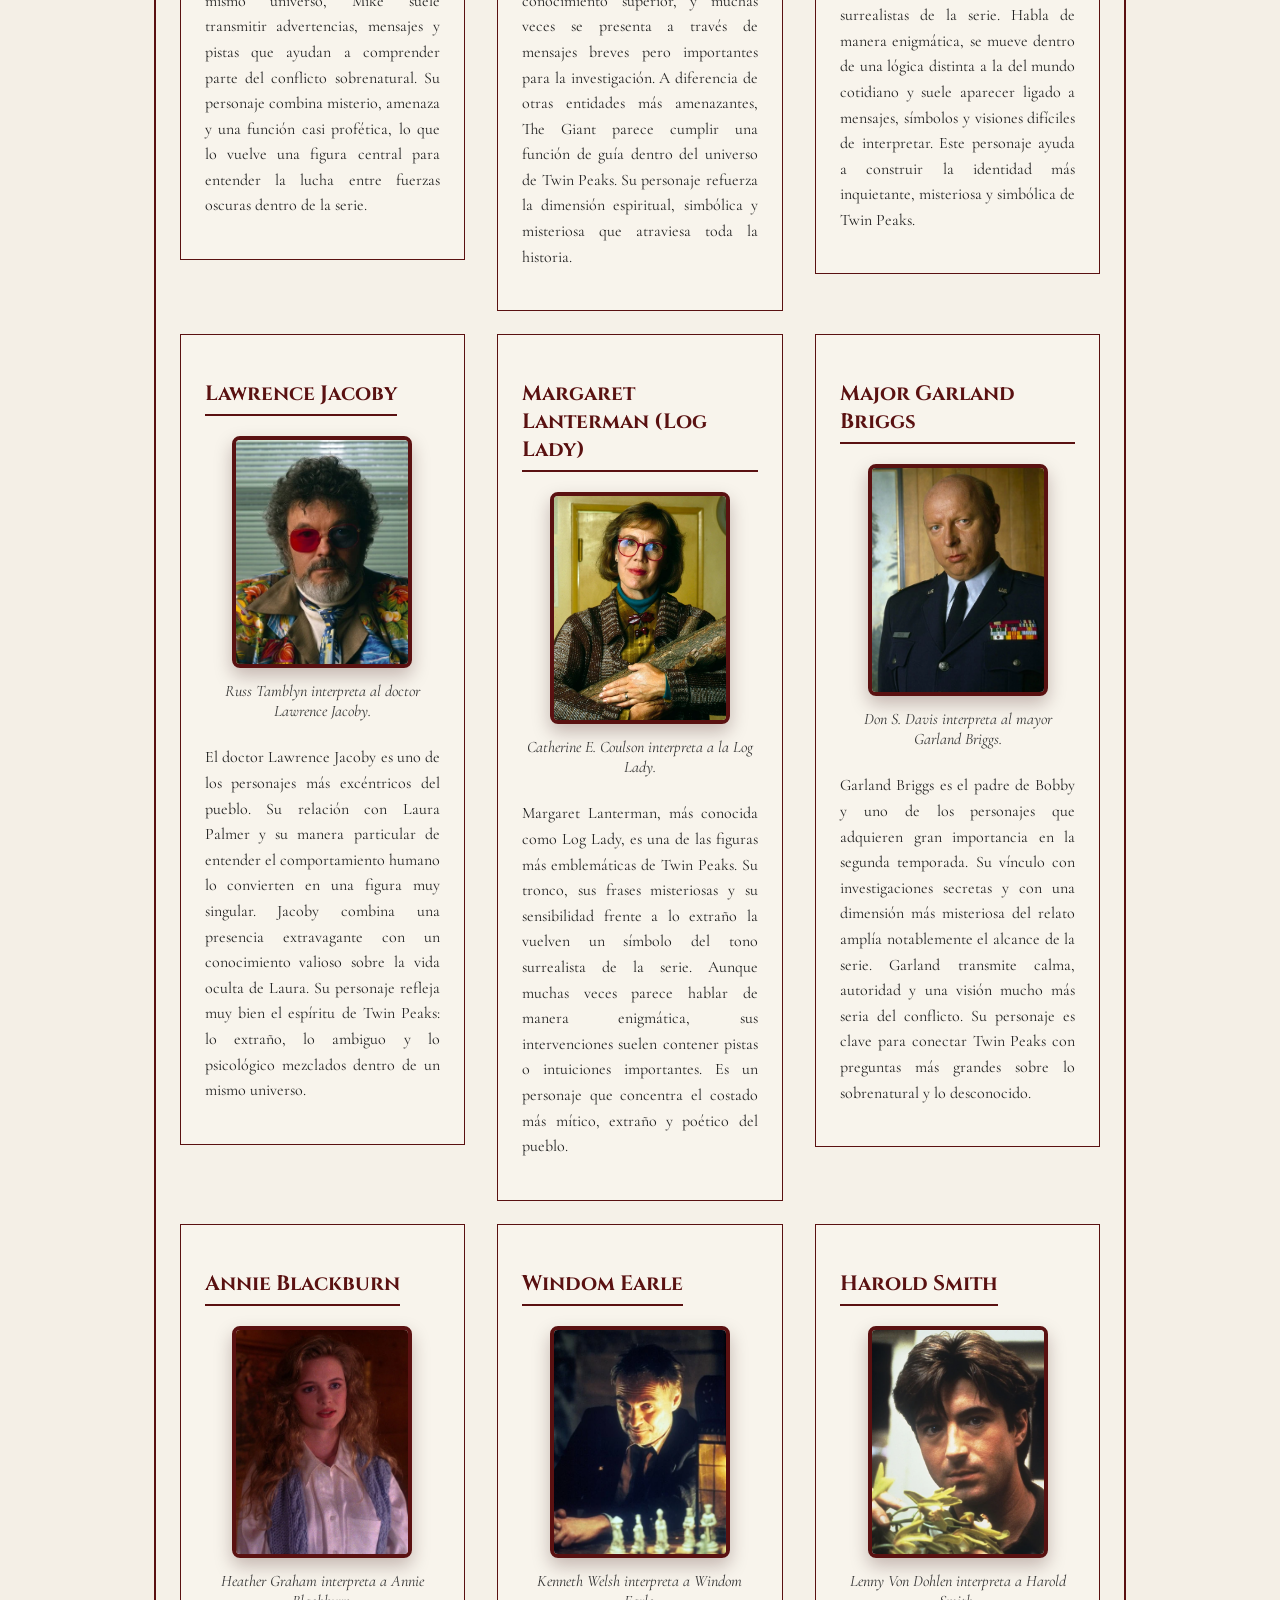
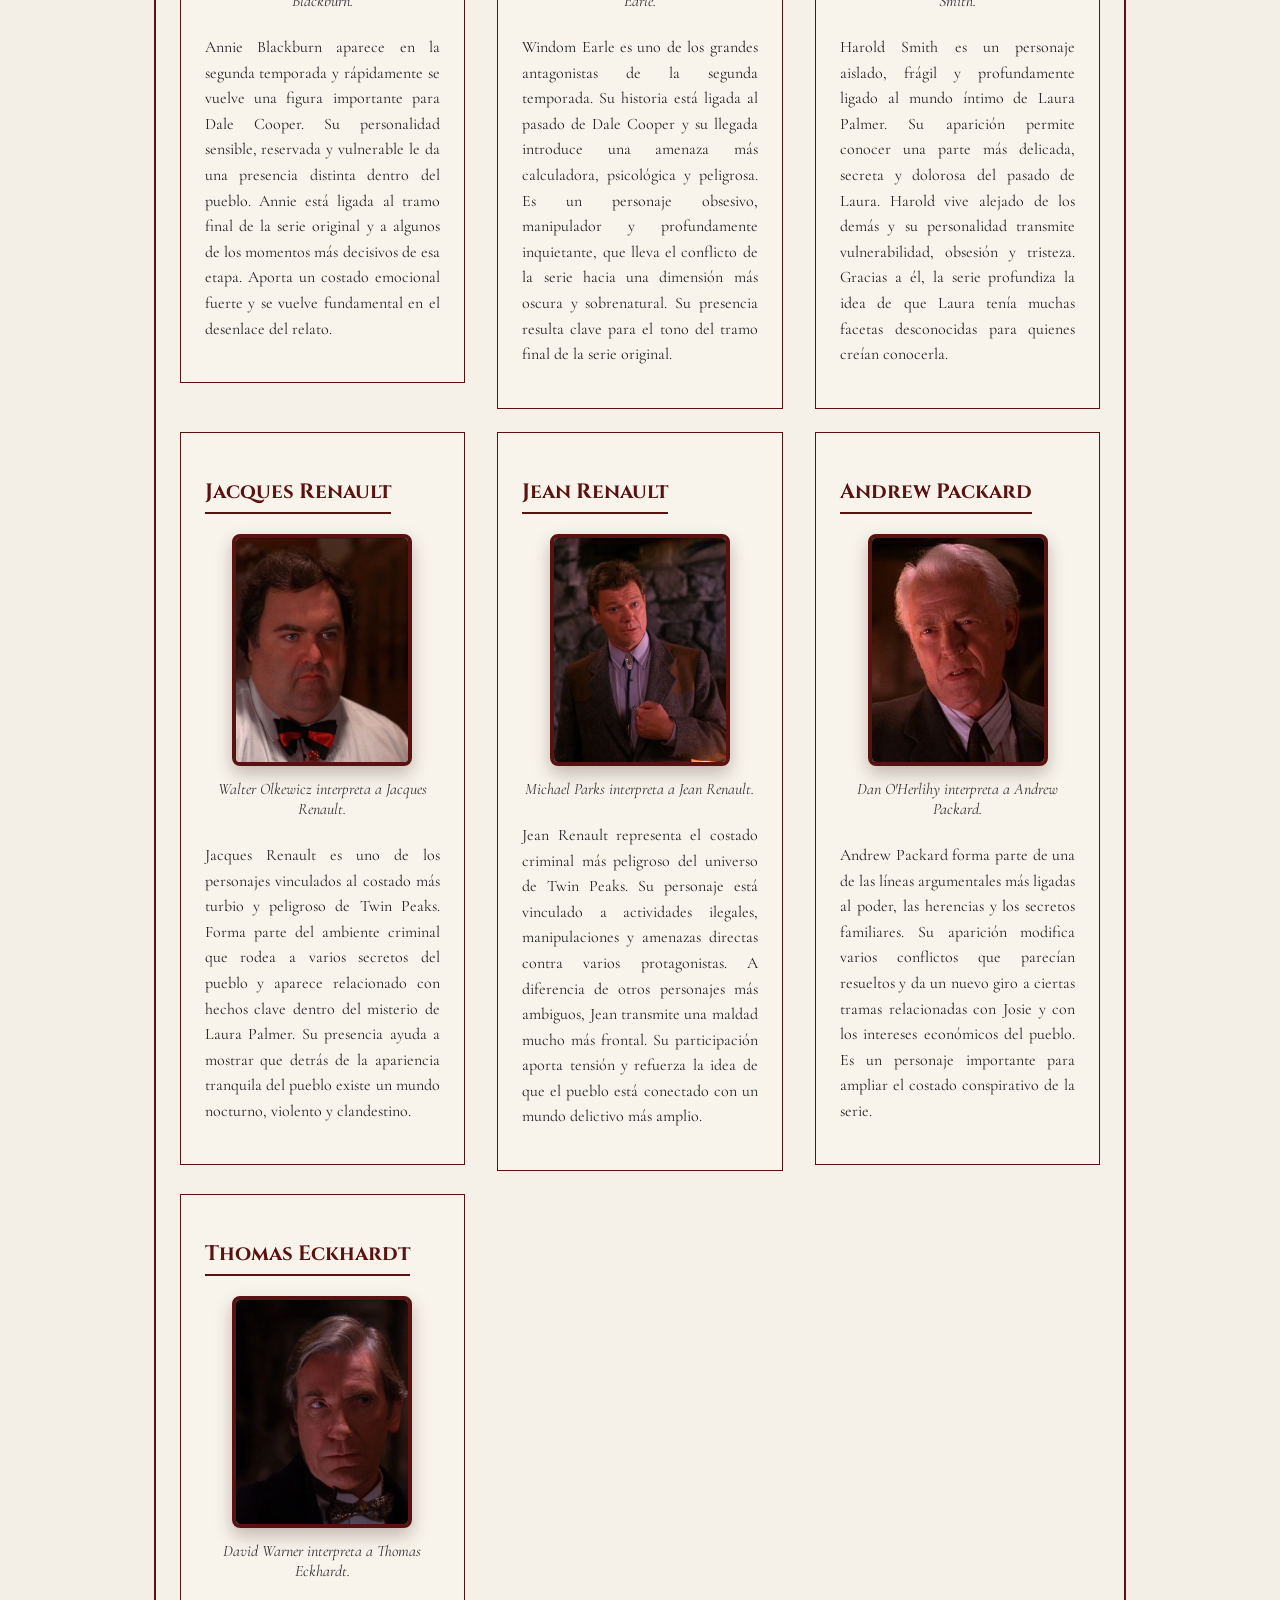
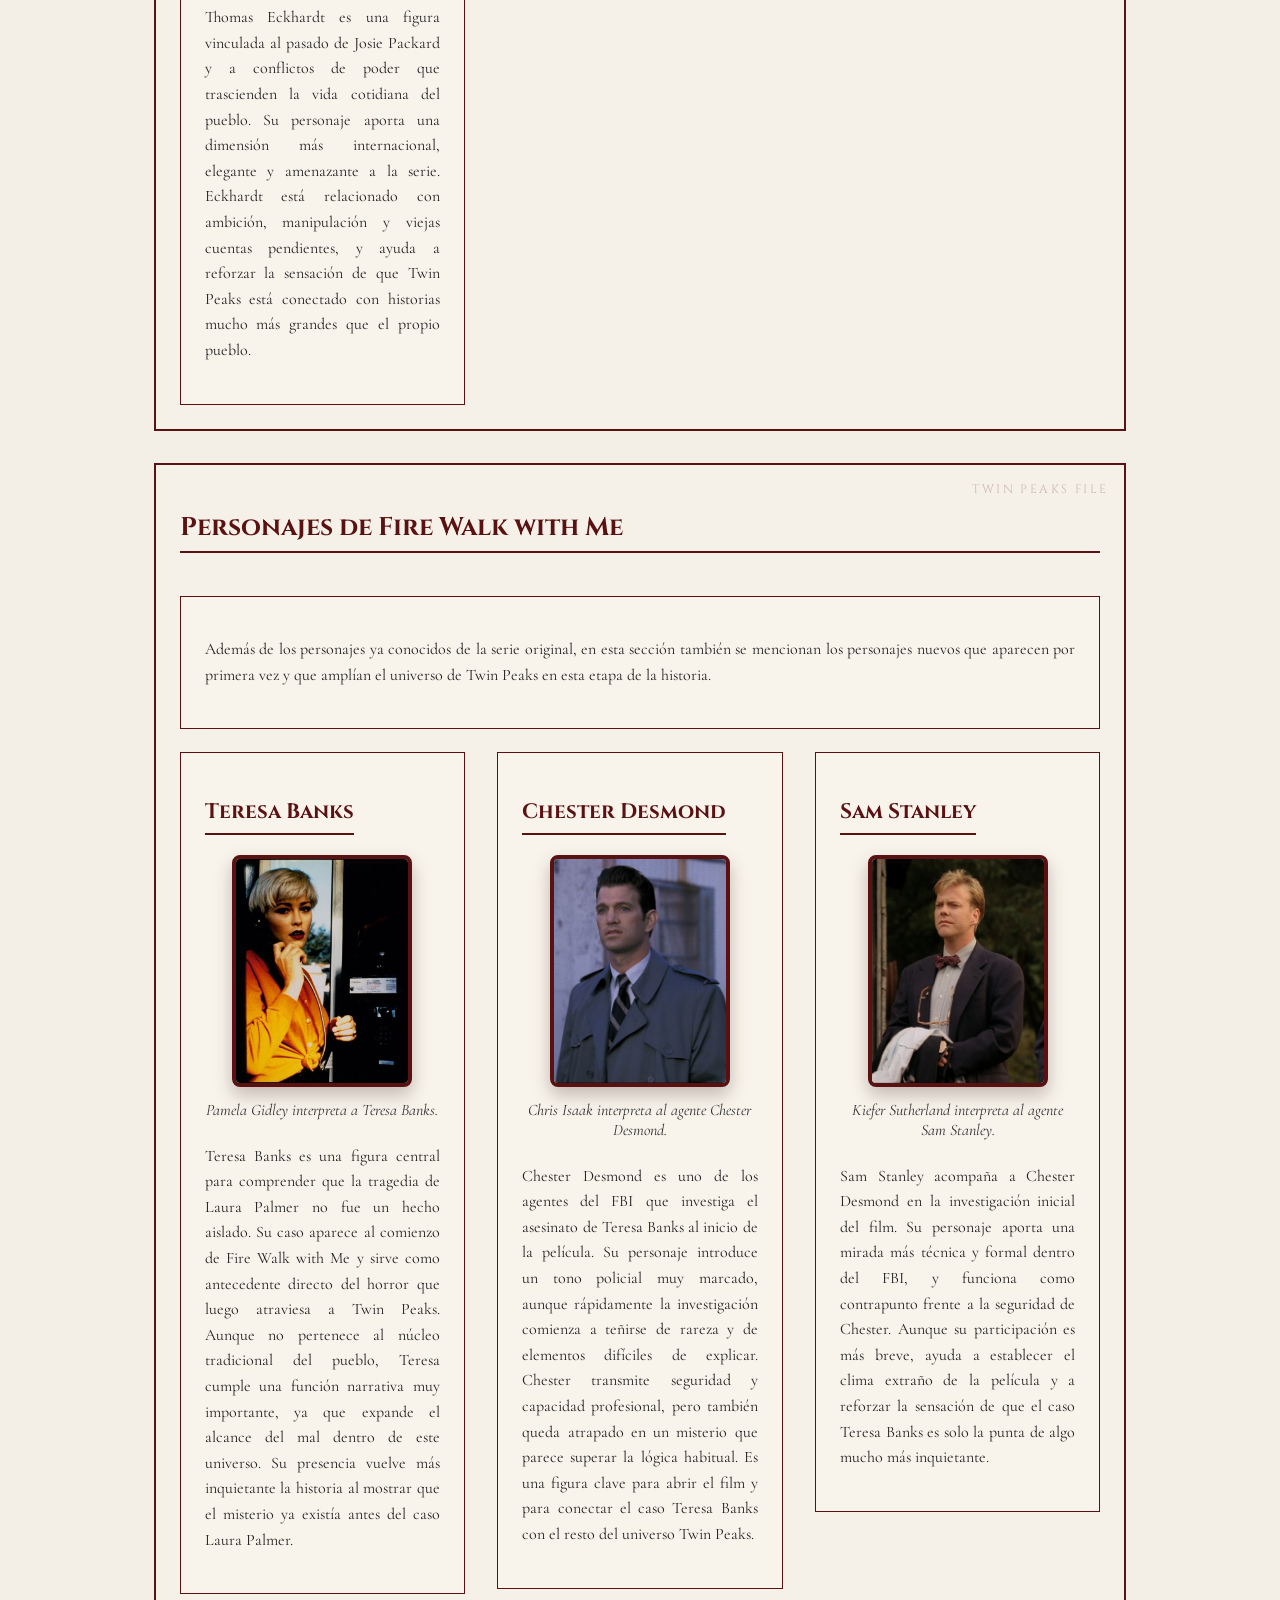
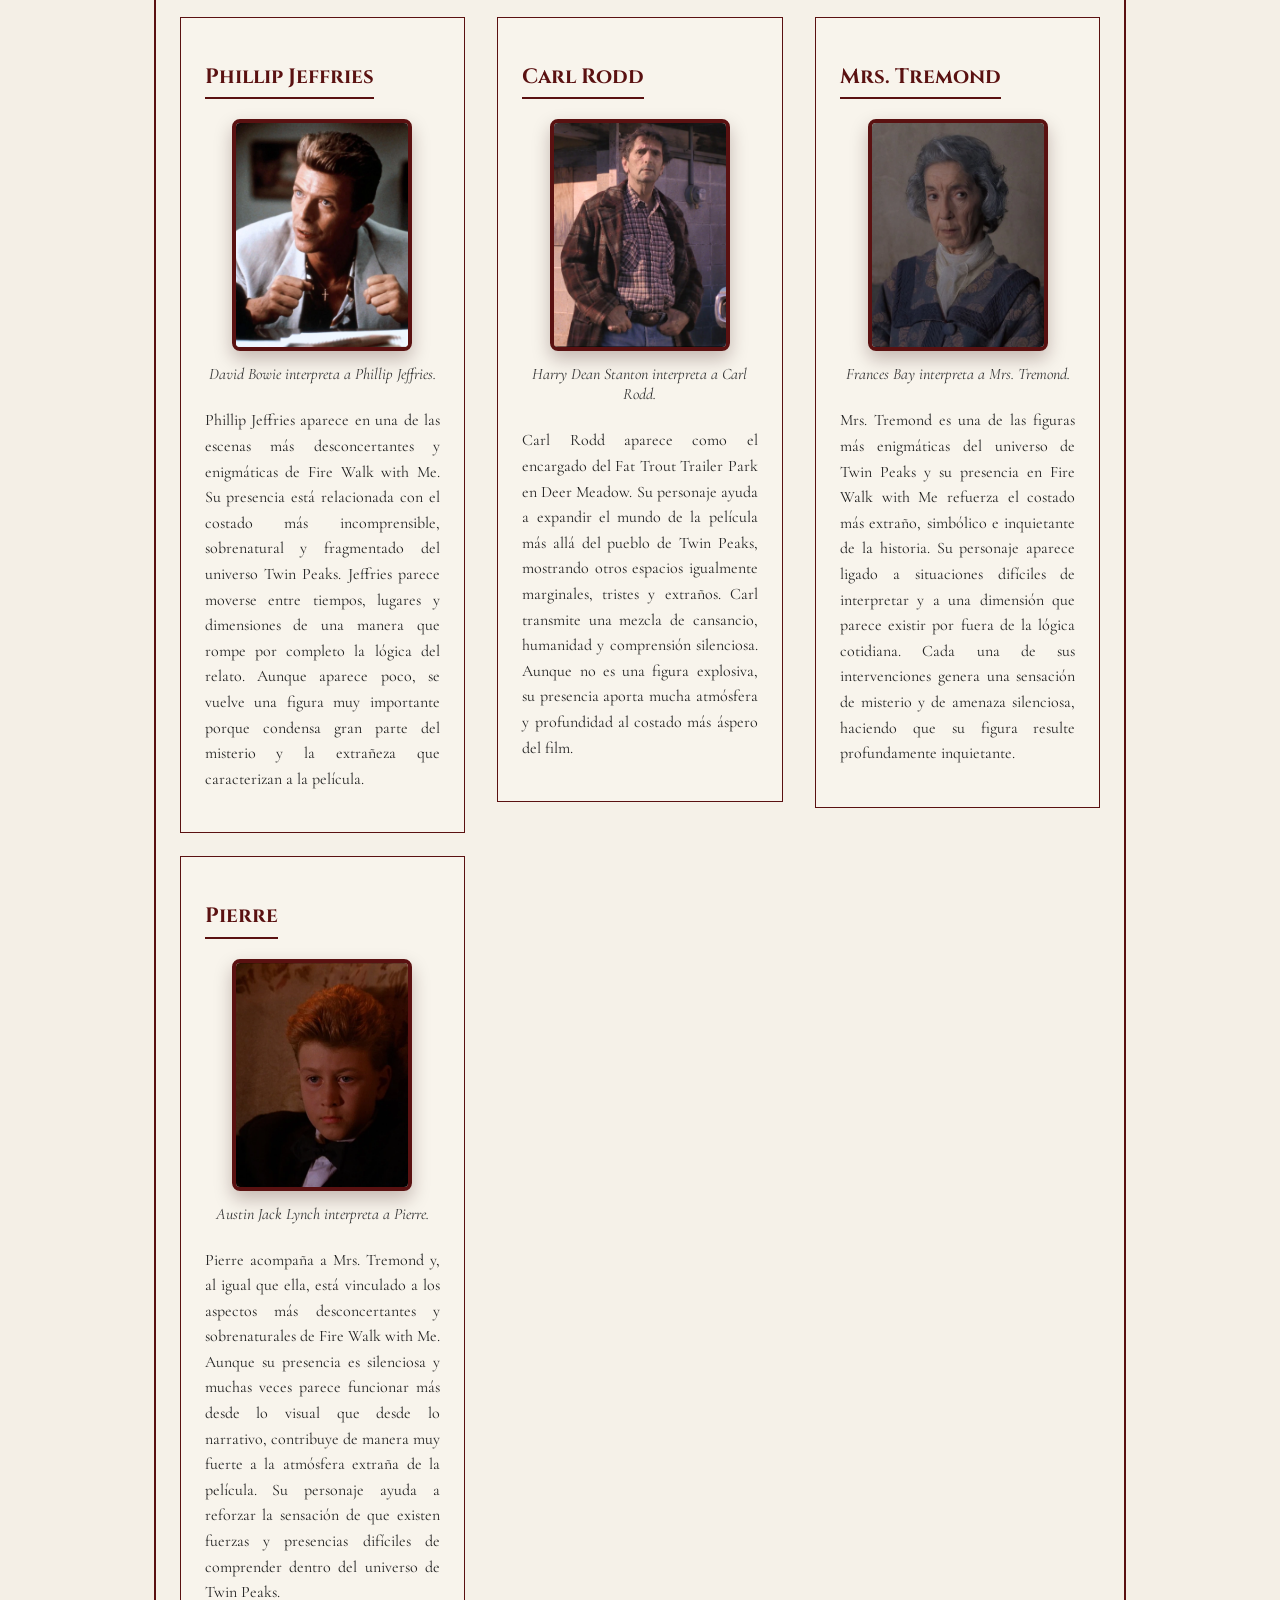
<file: pages/personajes.html>
<!DOCTYPE html>
<html lang="en">

<head>
    <meta charset="UTF-8">
    <meta name="viewport" content="width=device-width, initial-scale=1.0">
    <title>Personajes</title>
    <link rel="icon" href="../img/favicon.png" type="image/png">
    <link rel="stylesheet" href="../css/style.css">
    <link rel="stylesheet" href="../css/personajes.css">
    <link rel="stylesheet" href="../css/responsive.css">
</head>

<body>
    <header>
        <nav class="menu-nav">
            <input type="checkbox" id="menu-toggle" class="menu-toggle">

            <ul class="lista-nav">
                <li class="lista-nav-item lista-nav-logo">
                    <a class="link-index" href="../index.html">
                        <img class="imagen-index" src="../img/index.png" alt="Inicio">
                    </a>
                </li>

                <li class="lista-nav-item"><a class="lista-nav-link" href="./about.html">Sobre la serie</a></li>
                <li class="lista-nav-item"><a class="lista-nav-link" href="./personajes.html">Personajes</a></li>
                <li class="lista-nav-item"><a class="lista-nav-link" href="./temporadas.html">Temporadas</a></li>
                <li class="lista-nav-item"><a class="lista-nav-link" href="./curiosidades.html">Curiosidades</a></li>
                <li class="lista-nav-item"><a class="lista-nav-link" href="./contacto.html">Contacto</a></li>
            </ul>

            <label for="menu-toggle" class="menu-icon" aria-label="Abrir menú">
                <span></span>
                <span></span>
                <span></span>
            </label>
        </nav>
    </header>

    <main>
        <section class="personajes-grid">
            <h2 class="main-title">Personajes de Twin Peaks</h2>
            <figure>
                <img class="img-portada-pagina" src="../img/portada-personajes.avif" alt="Portada Personajes">
                <figcaption>Estaremos repasando todos los personajes de la saga</figcaption>
            </figure>

            <audio controls>
                <source src="../resources/audio/audreysdance.mp3" type="audio/mp3">
            </audio>

            <p>
                Twin Peaks es una serie recordada no solo por su historia de misterio, sino también por la gran
                variedad de personajes que forman parte de su universo. A lo largo de la serie original, la película
                Fire Walk with Me y la temporada The Return, aparecen figuras muy diferentes entre sí: agentes del FBI,
                habitantes del pueblo, personajes vinculados al crimen y presencias relacionadas con el costado más
                extraño y sobrenatural de la historia.
            </p>
            <p>
                En esta página, los personajes están organizados en tres grandes grupos para que la información sea
                más clara: primero los personajes de la serie original, luego los personajes propios de Fire Walk with
                Me
                y finalmente los personajes incorporados o especialmente importantes en The Return. De esta manera, se
                evita
                repetir nombres y se puede entender mejor cómo se fue expandiendo el universo de Twin Peaks.
            </p>
        </section>


        <section class="personajes-grid">
            <h2>Personajes de la serie original</h2>

            <article id="dale-cooper">
                <h3>
                    <a href="#dale-cooper" class="link-card">Dale Cooper</a>
                </h3>
                <figure>
                    <img class="img-personaje" src="../img/dale-cooper.jpg" alt="Dale Cooper">
                    <figcaption>Kyle MacLachlan interpreta al agente especial Dale Cooper.</figcaption>
                </figure>
                <p>
                    Dale Cooper es el agente del FBI que llega a Twin Peaks para investigar el asesinato de Laura
                    Palmer.
                    Desde el comienzo se convierte en el eje principal de la historia, ya que es quien guía la
                    investigación
                    y también quien introduce una mirada diferente sobre el pueblo. Se destaca por su inteligencia, su
                    forma
                    particular de observar los detalles, su intuición y su apertura hacia lo extraño y lo inexplicable.
                    A medida que avanza la serie, Cooper deja de ser solo un investigador y pasa a ser una de las
                    figuras
                    más importantes de todo el universo de Twin Peaks.
                </p>
            </article>

            <article id="laura-palmer">
                <h3>
                    <a href="#laura-palmer" class="link-card">Laura Palmer</a>
                </h3>
                <figure>
                    <img class="img-personaje" src="../img/laura-palmer.webp" alt="Laura Palmer">
                    <figcaption>Sheryl Lee interpreta a Laura Palmer.</figcaption>
                </figure>
                <p>
                    Laura Palmer es el corazón del misterio central de la serie. Aunque su muerte ocurre antes del
                    comienzo
                    de la historia principal, su presencia se mantiene en cada episodio a través de recuerdos, secretos,
                    relaciones y revelaciones sobre su vida. Laura representa la idea de que detrás de una apariencia
                    perfecta
                    puede esconderse una realidad mucho más oscura y dolorosa. Su figura está conectada con casi todos
                    los
                    personajes importantes del pueblo y funciona como el gran centro emocional y simbólico de Twin
                    Peaks.
                </p>
            </article>

            <article id="leland-palmer">
                <h3>
                    <a href="#leland-palmer" class="link-card">Leland Palmer</a>
                </h3>
                <figure>
                    <img class="img-personaje" src="../img/leland-palmer.webp" alt="Leland Palmer">
                    <figcaption>Ray Wise interpreta a Leland Palmer.</figcaption>
                </figure>
                <p>
                    Leland Palmer es el padre de Laura y uno de los personajes más intensos e inquietantes de toda la
                    serie.
                    Al comienzo aparece como un hombre devastado por la muerte de su hija, pero poco a poco su figura se
                    vuelve
                    cada vez más perturbadora. Leland está ligado de forma directa al núcleo más oscuro del misterio y
                    su presencia
                    concentra una enorme carga dramática. Es un personaje fundamental para entender el dolor, el trauma
                    y el horror
                    que habitan en el centro de Twin Peaks.
                </p>
            </article>

            <article id="sarah-palmer">
                <h3>
                    <a href="#sarah-palmer" class="link-card">Sarah Palmer</a>
                </h3>
                <figure>
                    <img class="img-personaje" src="../img/sarah-palmer.webp" alt="Sarah Palmer">
                    <figcaption>Grace Zabriskie interpreta a Sarah Palmer.</figcaption>
                </figure>
                <p>
                    Sarah Palmer es la madre de Laura y uno de los personajes más asociados al costado visionario y
                    sobrenatural de la serie.
                    Su dolor por la muerte de su hija se mezcla con presentimientos, visiones y una sensibilidad
                    especial frente a lo extraño.
                    Sarah transmite fragilidad, sufrimiento e inquietud, y muchas veces parece captar cosas que otros no
                    pueden ver.
                    Su personaje ayuda a profundizar el clima de misterio y a reforzar la idea de que en Twin Peaks
                    existen fuerzas que
                    van más allá de lo racional.
                </p>
            </article>


            <article id="harry-truman">
                <h3>
                    <a href="#harry-truman" class="link-card">Harry S. Truman</a>
                </h3>
                <figure>
                    <img class="img-personaje" src="../img/harry-truman.webp" alt="Harry S. Truman">
                    <figcaption>Michael Ontkean interpreta al sheriff Harry S. Truman.</figcaption>
                </figure>
                <p>
                    Harry Truman es el sheriff de Twin Peaks y uno de los aliados más cercanos de Cooper durante la
                    investigación.
                    Su personaje representa la autoridad local, pero también el lado más humano y confiable del pueblo.
                    A diferencia de otros personajes, Truman transmite estabilidad, lealtad y sentido de justicia.
                    Su relación con Cooper se vuelve fundamental, ya que juntos forman una dupla que combina la lógica
                    policial
                    con la intuición y la sensibilidad frente a lo extraño.
                </p>
            </article>

            <article id="donna-hayward">
                <h3>
                    <a href="#donna-hayward" class="link-card">Donna Hayward</a>
                </h3>
                <figure>
                    <img class="img-personaje" src="../img/donna-hayward.webp" alt="Donna Hayward">
                    <figcaption>Lara Flynn Boyle interpreta a Donna Hayward.</figcaption>
                </figure>

                <p>
                    Donna Hayward es la mejor amiga de Laura Palmer y una de las personas más afectadas por su muerte.
                    A lo largo de la serie, intenta comprender quién era realmente Laura y qué secretos escondía.
                    Su personaje funciona como un puente entre la imagen idealizada de Laura y la realidad mucho más
                    compleja
                    de su vida. Donna participa activamente en la búsqueda de respuestas y, a través de ella, la
                    historia
                    muestra cómo el misterio también impacta en la adolescencia, la amistad y la identidad.
                </p>
            </article>

            <article id="james-hurley">
                <h3>
                    <a href="#james-hurley" class="link-card">James Hurley</a>
                </h3>
                <figure>
                    <img class="img-personaje" src="../img/james-hurley.webp" alt="James Hurley">
                    <figcaption>James Marshall interpreta a James Hurley.</figcaption>
                </figure>
                <p>
                    James Hurley es uno de los jóvenes más ligados a Laura Palmer y a Donna Hayward. Su personalidad
                    sensible
                    y melancólica lo convierte en una figura importante dentro de las tramas emocionales de la serie.
                    James representa el costado romántico y vulnerable del mundo adolescente en Twin Peaks, pero también
                    queda envuelto en secretos, conflictos y situaciones dolorosas. Su historia ayuda a mostrar que el
                    caso
                    Laura Palmer afecta no solo a la investigación policial, sino también a la vida íntima de quienes la
                    rodeaban.
                </p>
            </article>

            <article id="audrey-horne">
                <h3>
                    <a href="#audrey-horne" class="link-card">Audrey Horne</a>
                </h3>
                <figure>
                    <img class="img-personaje" src="../img/audrey-horne.webp" alt="Audrey Horne">
                    <figcaption>Sherilyn Fenn interpreta a Audrey Horne.</figcaption>
                </figure>
                <p>
                    Audrey Horne es uno de los personajes más carismáticos y recordados de Twin Peaks. Es la hija de
                    Benjamin Horne
                    y desde su primera aparición se muestra curiosa, inteligente, elegante y desafiante. Audrey se
                    interesa por
                    la investigación de Laura Palmer y desarrolla una fuerte atracción por Dale Cooper. Su personaje
                    aporta energía,
                    personalidad y una mirada rebelde dentro del pueblo, al mismo tiempo que queda vinculada a algunos
                    de los
                    secretos más turbios de su propia familia.
                </p>
            </article>

            <article id="bobby-briggs">
                <h3>
                    <a href="#bobby-briggs" class="link-card">Bobby Briggs</a>
                </h3>
                <figure>
                    <img class="img-personaje" src="../img/bobby-briggs.webp" alt="Bobby Briggs">
                    <figcaption>Dana Ashbrook interpreta a Bobby Briggs.</figcaption>
                </figure>
                <p>
                    Bobby Briggs comienza la serie como el novio oficial de Laura Palmer y uno de los personajes jóvenes
                    más conflictivos.
                    Impulsivo, desafiante y muchas veces inmaduro, Bobby está relacionado con peleas, negocios
                    peligrosos y relaciones
                    complicadas. Sin embargo, con el correr de la historia también muestra un costado más humano y
                    vulnerable.
                    Su personaje permite ver el costado más caótico de la juventud en Twin Peaks y cómo las decisiones
                    personales
                    pueden quedar atravesadas por la violencia, el miedo y la confusión.
                </p>
            </article>

            <article id="shelly-johnson">
                <h3>
                    <a href="#shelly-johnson" class="link-card">Shelly Johnson</a>
                </h3>
                <figure>
                    <img class="img-personaje" src="../img/shelly-johnson.webp" alt="Shelly Johnson">
                    <figcaption>Mädchen Amick interpreta a Shelly Johnson.</figcaption>
                </figure>
                <p>
                    Shelly Johnson trabaja en el Double R Diner y es uno de los personajes que mejor representa el
                    costado más humano
                    y vulnerable del pueblo. Su matrimonio con Leo Johnson está marcado por el abuso y la violencia, y
                    su relación con
                    Bobby Briggs la ubica en medio de varias tensiones emocionales. Shelly combina dulzura, fragilidad y
                    una necesidad
                    constante de escapar de una vida difícil. Gracias a ella, la serie muestra que no todos los
                    conflictos en Twin Peaks
                    son sobrenaturales: muchos también nacen de relaciones dañinas y realidades cotidianas.
                </p>
            </article>

            <article id="benjamin-horne">
                <h3>
                    <a href="#benjamin-horne" class="link-card">Benjamin Horne</a>
                </h3>
                <figure>
                    <img class="img-personaje" src="../img/benjamin-horne.webp" alt="Benjamin Horne">
                    <figcaption>Richard Beymer interpreta a Benjamin Horne.</figcaption>
                </figure>
                <p>
                    Benjamin Horne es uno de los empresarios más poderosos del pueblo y dueño del Great Northern Hotel.
                    Su posición social y económica lo vuelve una figura central dentro de Twin Peaks, ya que participa
                    en
                    muchas de las tramas relacionadas con negocios, poder e influencias. A lo largo de la serie, se lo
                    ve
                    como un hombre ambicioso, manipulador y muchas veces distante en lo familiar. Al mismo tiempo, es un
                    personaje que aporta complejidad porque no se limita a ser solo un villano, sino que también deja
                    ver
                    contradicciones y conflictos personales.
                </p>
            </article>

            <article id="norma-jennings">
                <h3>
                    <a href="#norma-jennings" class="link-card">Norma Jennings</a>
                </h3>
                <figure>
                    <img class="img-personaje" src="../img/norma-jennings.webp" alt="Norma Jennings">
                    <figcaption>Peggy Lipton interpreta a Norma Jennings.</figcaption>
                </figure>
                <p>
                    Norma Jennings es la dueña del Double R Diner, uno de los lugares más importantes y reconocibles del
                    pueblo.
                    Su personaje está profundamente ligado a la vida cotidiana de Twin Peaks y a las relaciones humanas
                    más cercanas.
                    Norma transmite calidez, sensibilidad y fortaleza, pero también carga con una historia sentimental
                    compleja,
                    especialmente por su vínculo con Ed Hurley y su matrimonio con Hank Jennings. Gracias a ella, la
                    serie muestra
                    un costado más íntimo, afectivo y realista del pueblo.
                </p>
            </article>

            <article id="ed-hurley">
                <h3>
                    <a href="#ed-hurley" class="link-card">Ed Hurley</a>
                </h3>
                <figure>
                    <img class="img-personaje" src="../img/ed-hurley.webp" alt="Ed Hurley">
                    <figcaption>Everett McGill interpreta a Ed Hurley.</figcaption>
                </figure>
                <p>
                    Ed Hurley es uno de los personajes más nobles y discretos de Twin Peaks. Mantiene una relación muy
                    importante con
                    Norma Jennings, aunque su vida está condicionada por su matrimonio con Nadine Hurley. Ed representa
                    a una persona
                    atrapada entre el deber, la costumbre y el deseo de una vida distinta. Su historia aporta melancolía
                    y profundidad
                    emocional a la serie, y ayuda a construir el retrato de un pueblo en el que muchas personas conviven
                    con decisiones
                    no resueltas.
                </p>
            </article>

            <article id="nadine-hurley">
                <h3>
                    <a href="#nadine-hurley" class="link-card">Nadien Hurley</a>
                </h3>
                <figure>
                    <img class="img-personaje" src="../img/nadine-hurley.webp" alt="Nadine Hurley">
                    <figcaption>Wendy Robie interpreta a Nadine Hurley.</figcaption>
                </figure>
                <p>
                    Nadine Hurley es uno de los personajes más excéntricos y particulares de la serie. Su fuerte
                    personalidad, sus obsesiones
                    y su vínculo conflictivo con Ed la vuelven inolvidable. A lo largo de la historia, Nadine aporta
                    tanto dramatismo como
                    momentos extraños e incluso cómicos. Su presencia muestra que Twin Peaks no solo se sostiene en el
                    misterio, sino también
                    en una galería de personajes extravagantes que le dan una identidad única.
                </p>
            </article>

            <article id="maddy-ferguson">
                <h3>
                    <a href="#maddy-ferguson" class="link-card">Maddy Ferguson</a>
                </h3>
                <figure>
                    <img class="img-personaje" src="../img/maddy-ferguson.webp" alt="Maddy Ferguson">
                    <figcaption>Sheryl Lee también interpreta a Maddy Ferguson.</figcaption>
                </figure>
                <p>
                    Maddy Ferguson es la prima de Laura Palmer y su parecido físico con ella tiene un enorme peso
                    simbólico dentro de la serie.
                    Su llegada al pueblo reactiva emociones, tensiones y recuerdos vinculados a Laura. Aunque Maddy
                    tiene una personalidad
                    más tímida y reservada, su sola presencia genera una sensación de repetición y de amenaza. Su
                    personaje sirve para profundizar
                    el drama familiar de los Palmer y para reforzar el clima inquietante que rodea al misterio central.
                </p>
            </article>

            <article id="josie-packard">
                <h3>
                    <a href="#josie-packard" class="link-card">Josie Packard</a>
                </h3>
                <figure>
                    <img class="img-personaje" src="../img/josie-packard.webp" alt="Josie Packard">
                    <figcaption>Joan Chen interpreta a Josie Packard.</figcaption>
                </figure>
                <p>
                    Josie Packard está relacionada con el aserradero y con varias de las tramas de poder, herencia y
                    manipulación del pueblo.
                    Su personaje combina elegancia, misterio y ambigüedad moral, ya que muchas veces no queda claro
                    cuáles son sus verdaderas
                    intenciones. Josie también se ve envuelta en relaciones sentimentales complejas y conflictos del
                    pasado.
                    Gracias a ella, Twin Peaks amplía su costado más melodramático y conspirativo.
                </p>
            </article>

            <article id="pete-martell">
                <h3>
                    <a href="#pete-martell" class="link-card">Pete Martell</a>
                </h3>
                <figure>
                    <img class="img-personaje" src="../img/pete-martell.webp" alt="Pete Martell">
                    <figcaption>Jack Nance interpreta a Pete Martell.</figcaption>
                </figure>
                <p>
                    Pete Martell es quien encuentra el cuerpo de Laura Palmer en el primer episodio, dando inicio a toda
                    la historia.
                    A pesar de ese momento clave, su personaje aporta sobre todo humanidad, ternura y cierta simpleza
                    dentro del pueblo.
                    Pete representa a la gente común de Twin Peaks, aquella que vive entre las rutinas diarias sin
                    imaginar del todo
                    la oscuridad que la rodea. Su presencia ayuda a equilibrar la serie con un costado más amable y
                    cotidiano.
                </p>
            </article>

            <article id="catherine-martell">
                <h3>
                    <a href="#catherine-martell" class="link-card">Catherine Martell</a>
                </h3>
                <figure>
                    <img class="img-personaje" src="../img/catherine-martell.webp" alt="Catherine Martell">
                    <figcaption>Piper Laurie interpreta a Catherine Martell.</figcaption>
                </figure>
                <p>
                    Catherine Martell es una mujer ambiciosa, inteligente y fuertemente vinculada a los conflictos
                    económicos del pueblo.
                    Su papel en la trama del aserradero y sus enfrentamientos con otros personajes la vuelven central en
                    la dimensión más
                    empresarial y manipuladora de Twin Peaks. Catherine se mueve con astucia y sabe aprovechar las
                    debilidades ajenas,
                    lo que la convierte en una figura muy fuerte dentro de la serie original.
                </p>
            </article>

            <article id="leo-johnson">
                <h3>
                    <a href="#leo-johnson" class="link-card">Leo Johnson</a>
                </h3>
                <figure>
                    <img class="img-personaje" src="../img/leo-johnson.webp" alt="Leo Johnson">
                    <figcaption>Eric Da Re interpreta a Leo Johnson.</figcaption>
                </figure>
                <p>
                    Leo Johnson es una de las figuras más violentas y amenazantes de Twin Peaks. Su relación con Shelly
                    está marcada por el abuso,
                    y su participación en distintas actividades criminales lo conecta con el costado más oscuro del
                    pueblo. Leo transmite peligro,
                    crueldad e inestabilidad, y funciona como uno de los personajes que mejor representan la violencia
                    presente en el mundo cotidiano
                    de la serie. Su figura contrasta con la apariencia tranquila del entorno en el que vive.
                </p>
            </article>

            <article id="hawk">
                <h3>
                    <a href="#hawk" class="link-card">Hawk</a>
                </h3>
                <figure>
                    <img class="img-personaje" src="../img/hawk.webp" alt="Hawk">
                    <figcaption>Michael Horse interpreta a Tommy "Hawk" Hill.</figcaption>
                </figure>
                <p>
                    Hawk es uno de los miembros más importantes de la policía local y una figura de enorme serenidad
                    dentro del pueblo.
                    Su personaje se destaca por su sabiduría, su capacidad de observación y su conexión con
                    conocimientos más profundos
                    sobre la historia y las fuerzas que rodean a Twin Peaks. Hawk representa una presencia equilibrada,
                    firme y respetuosa.
                    Gracias a él, la serie refuerza el vínculo entre la investigación policial y una dimensión
                    espiritual o simbólica del relato.
                </p>
            </article>

            <article id="andy-brennan">
                <h3>
                    <a href="#andy-brennan" class="link-card">Andy Brennan</a>
                </h3>
                <figure>
                    <img class="img-personaje" src="../img/andy-brennan.webp" alt="Andy Brennan">
                    <figcaption>Harry Goaz interpreta a Andy Brennan.</figcaption>
                </figure>
                <p>
                    Andy Brennan es uno de los ayudantes del sheriff y uno de los personajes más queridos de Twin Peaks.
                    Su personalidad sensible, algo torpe y muy emocional aporta humanidad y cercanía a la historia.
                    Aunque muchas veces aparece en momentos más livianos, Andy también participa de manera importante en
                    la investigación.
                    Su personaje ayuda a mostrar que incluso en medio del misterio y la oscuridad todavía hay lugar para
                    la ternura y el afecto.
                </p>
            </article>

            <article id="lucy-moran">
                <h3>
                    <a href="#lucy-moran" class="link-card">Lucy Moran</a>
                </h3>
                <figure>
                    <img class="img-personaje" src="../img/lucy-moran.webp" alt="Lucy Moran">
                    <figcaption>Kimmy Robertson interpreta a Lucy Moran.</figcaption>
                </figure>
                <p>
                    Lucy Moran trabaja en la estación del sheriff y forma parte del costado más cotidiano y entrañable
                    del pueblo.
                    Su forma de hablar, su inocencia y su personalidad particular la convierten en un personaje muy
                    recordado.
                    Lucy aporta un tono más cálido y ligero dentro de una serie que por momentos es muy oscura. Además,
                    su relación con Andy
                    añade una dimensión emocional simple pero muy efectiva dentro del universo de Twin Peaks.
                </p>
            </article>

            <article id="ronette-pulaski">
                <h3>
                    <a href="#ronette-pulaski" class="link-card">Ronette Pulaski</a>
                </h3>
                <figure>
                    <img class="img-personaje" src="../img/ronette-pulaski.webp" alt="Ronette Pulaski">
                    <figcaption>Phoebe Augustine interpreta a Ronette Pulaski.</figcaption>
                </figure>
                <p>
                    Ronette Pulaski es una figura muy importante dentro del misterio inicial de Twin Peaks, ya que está
                    directamente vinculada a los hechos que rodean la muerte de Laura Palmer. Su personaje representa
                    una presencia frágil, marcada por el trauma y por la violencia de lo ocurrido. Aunque muchas veces
                    aparece desde un lugar silencioso o vulnerable, su papel es clave para comprender mejor el alcance
                    del horror que atraviesa la historia.
                </p>
            </article>

            <article id="gordon-cole">
                <h3>
                    <a href="#gordon-cole" class="link-card">Gordon Cole</a>
                </h3>
                <figure>
                    <img class="img-personaje" src="../img/gordon-cole.webp" alt="Gordon Cole">
                    <figcaption>David Lynch interpreta a Gordon Cole.</figcaption>
                </figure>
                <p>
                    Gordon Cole es una figura importante dentro del FBI y uno de los superiores de Dale Cooper.
                    Aunque sus apariciones en la serie original son más acotadas que en etapas posteriores, su presencia
                    resulta muy recordada por su personalidad particular y por la energía singular que aporta a la
                    historia.
                    Gordon combina autoridad, excentricidad y un estilo muy propio, lo que lo convierte en un personaje
                    distintivo dentro del universo de Twin Peaks. Además, ayuda a ampliar el mundo del FBI más allá
                    del pueblo.
                </p>
            </article>

            <article id="albert-rosenfield">
                <h3>
                    <a href="#albert-rosenfield" class="link-card">Albert Rosenfield</a>
                </h3>
                <figure>
                    <img class="img-personaje" src="../img/albert-rosenfield.webp" alt="Albert Rosenfield">
                    <figcaption>Miguel Ferrer interpreta a Albert Rosenfield.</figcaption>
                </figure>
                <p>
                    Albert Rosenfield es un agente del FBI que se suma a la investigación con una personalidad muy
                    distinta a la de Cooper.
                    Es brillante, sarcástico y extremadamente racional, lo que muchas veces genera tensiones con la
                    gente del pueblo.
                    Sin embargo, debajo de su ironía también hay un fuerte compromiso con la verdad y la justicia.
                    Albert aporta inteligencia, humor seco y una mirada analítica que equilibra el costado más intuitivo
                    y emocional de la serie.
                </p>
            </article>

            <article id="denise-bryson">
                <h3>
                    <a href="#denise-bryson" class="link-card">Denise Bryson</a>
                </h3>
                <figure>
                    <img class="img-personaje" src="../img/denise-bryson.webp" alt="Denise Bryson">
                    <figcaption>David Duchovny interpreta a Denise Bryson.</figcaption>
                </figure>
                <p>
                    Denise Bryson es una agente del FBI que aparece en la segunda temporada y amplía el mundo de la
                    investigación
                    más allá del pueblo. Es un personaje seguro, inteligente y con una presencia muy marcada. Su
                    participación en la historia
                    aporta una energía distinta y enriquece el universo del FBI dentro de Twin Peaks. Denise es
                    recordada como una figura
                    singular y muy importante dentro de la serie.
                </p>
            </article>

            <article id="bob">
                <h3>
                    <a href="#bob" class="link-card">Bob</a>
                </h3>
                <figure>
                    <img class="img-personaje" src="../img/bob.webp" alt="Bob">
                    <figcaption>Frank Silva interpreta a Bob.</figcaption>
                </figure>
                <p>
                    Bob es una de las presencias más terroríficas y emblemáticas de Twin Peaks. Su figura está ligada
                    al mal, a la violencia y al costado más oscuro y perturbador de la historia. Aunque muchas veces
                    aparece de forma inquietante y difícil de explicar, su influencia se siente sobre varios personajes
                    y sobre algunos de los momentos más intensos de la serie. Bob representa una fuerza amenazante que
                    rompe con la lógica de lo cotidiano y empuja a Twin Peaks hacia una dimensión claramente
                    sobrenatural.
                </p>
            </article>

            <article id="mike">
                <h3>
                    <a href="#mike" class="link-card">Mike</a>
                </h3>
                <figure>
                    <img class="img-personaje" src="../img/mike.webp" alt="Mike">
                    <figcaption>Al Strobel interpreta a Mike.</figcaption>
                </figure>
                <p>
                    Mike es una de las entidades sobrenaturales más importantes de Twin Peaks y aparece estrechamente
                    relacionado con Bob y con la dimensión más extraña de la historia. A diferencia de otras presencias
                    del mismo universo, Mike suele transmitir advertencias, mensajes y pistas que ayudan a comprender
                    parte del conflicto sobrenatural. Su personaje combina misterio, amenaza y una función casi
                    profética,
                    lo que lo vuelve una figura central para entender la lucha entre fuerzas oscuras dentro de la serie.
                </p>
            </article>

            <article id="the-giant">
                <h3>
                    <a href="#the-giant" class="link-card">The Giant</a>
                </h3>
                <figure>
                    <img class="img-personaje" src="../img/the-giant.webp" alt="The Giant">
                    <figcaption>Carel Struycken interpreta a The Giant.</figcaption>
                </figure>
                <p>
                    The Giant es una presencia sobrenatural que aparece vinculada a Dale Cooper y a varios de los
                    momentos
                    más enigmáticos de la serie. Su figura transmite calma, solemnidad y una sensación de conocimiento
                    superior, y muchas veces se presenta a través de mensajes breves pero importantes para la
                    investigación.
                    A diferencia de otras entidades más amenazantes, The Giant parece cumplir una función de guía dentro
                    del universo de Twin Peaks. Su personaje refuerza la dimensión espiritual, simbólica y misteriosa
                    que atraviesa toda la historia.
                </p>
            </article>

            <article id="the-arm">
                <h3>
                    <a href="#the-arm" class="link-card">The Arm</a>
                </h3>
                <figure>
                    <img class="img-personaje" src="../img/the-arm.webp" alt="The Arm">
                    <figcaption>Michael J. Anderson interpreta a The Man from Another Place, también conocido como The
                        Arm.</figcaption>
                </figure>
                <p>
                    The Arm es una de las figuras más extrañas e inolvidables del universo de Twin Peaks. Su presencia
                    está profundamente asociada a la Red Room y a los momentos más surrealistas de la serie. Habla de
                    manera enigmática, se mueve dentro de una lógica distinta a la del mundo cotidiano y suele aparecer
                    ligado a mensajes, símbolos y visiones difíciles de interpretar. Este personaje ayuda a construir
                    la identidad más inquietante, misteriosa y simbólica de Twin Peaks.
                </p>
            </article>

            <article id="lawrence-jacoby">
                <h3>
                    <a href="#lawrence-jacoby" class="link-card">Lawrence Jacoby</a>
                </h3>
                <figure>
                    <img class="img-personaje" src="../img/lawrence-jacoby.webp" alt="Lawrence Jacoby">
                    <figcaption>Russ Tamblyn interpreta al doctor Lawrence Jacoby.</figcaption>
                </figure>
                <p>
                    El doctor Lawrence Jacoby es uno de los personajes más excéntricos del pueblo. Su relación con Laura
                    Palmer
                    y su manera particular de entender el comportamiento humano lo convierten en una figura muy
                    singular.
                    Jacoby combina una presencia extravagante con un conocimiento valioso sobre la vida oculta de Laura.
                    Su personaje refleja muy bien el espíritu de Twin Peaks: lo extraño, lo ambiguo y lo psicológico
                    mezclados
                    dentro de un mismo universo.
                </p>
            </article>

            <article id="log-lady">
                <h3>
                    <a href="#log-lady" class="link-card">Margaret Lanterman (Log Lady)</a>
                </h3>
                <figure>
                    <img class="img-personaje" src="../img/log-lady.webp" alt="Log Lady">
                    <figcaption>Catherine E. Coulson interpreta a la Log Lady.</figcaption>
                </figure>
                <p>
                    Margaret Lanterman, más conocida como Log Lady, es una de las figuras más emblemáticas de Twin
                    Peaks.
                    Su tronco, sus frases misteriosas y su sensibilidad frente a lo extraño la vuelven un símbolo del
                    tono surrealista
                    de la serie. Aunque muchas veces parece hablar de manera enigmática, sus intervenciones suelen
                    contener pistas
                    o intuiciones importantes. Es un personaje que concentra el costado más mítico, extraño y poético
                    del pueblo.
                </p>
            </article>

            <article id="garland-briggs">
                <h3>
                    <a href="#garland-briggs" class="link-card">Major Garland Briggs</a>
                </h3>
                <figure>
                    <img class="img-personaje" src="../img/garland-briggs.webp" alt="Garland Briggs">
                    <figcaption>Don S. Davis interpreta al mayor Garland Briggs.</figcaption>
                </figure>
                <p>
                    Garland Briggs es el padre de Bobby y uno de los personajes que adquieren gran importancia en la
                    segunda temporada.
                    Su vínculo con investigaciones secretas y con una dimensión más misteriosa del relato amplía
                    notablemente el alcance
                    de la serie. Garland transmite calma, autoridad y una visión mucho más seria del conflicto.
                    Su personaje es clave para conectar Twin Peaks con preguntas más grandes sobre lo sobrenatural y lo
                    desconocido.
                </p>
            </article>

            <article id="annie-blackburn">
                <h3>
                    <a href="#annie-blackburn" class="link-card">Annie Blackburn</a>
                </h3>
                <figure>
                    <img class="img-personaje" src="../img/annie-blackburn.webp" alt="Annie Blackburn">
                    <figcaption>Heather Graham interpreta a Annie Blackburn.</figcaption>
                </figure>
                <p>
                    Annie Blackburn aparece en la segunda temporada y rápidamente se vuelve una figura importante para
                    Dale Cooper.
                    Su personalidad sensible, reservada y vulnerable le da una presencia distinta dentro del pueblo.
                    Annie está ligada al tramo final de la serie original y a algunos de los momentos más decisivos de
                    esa etapa.
                    Aporta un costado emocional fuerte y se vuelve fundamental en el desenlace del relato.
                </p>
            </article>

            <article id="windom-earle">
                <h3>
                    <a href="#windom-earle" class="link-card">Windom Earle</a>
                </h3>
                <figure>
                    <img class="img-personaje" src="../img/windom-earle.webp" alt="Windom Earle">
                    <figcaption>Kenneth Welsh interpreta a Windom Earle.</figcaption>
                </figure>
                <p>
                    Windom Earle es uno de los grandes antagonistas de la segunda temporada. Su historia está ligada al
                    pasado de Dale Cooper
                    y su llegada introduce una amenaza más calculadora, psicológica y peligrosa. Es un personaje
                    obsesivo, manipulador
                    y profundamente inquietante, que lleva el conflicto de la serie hacia una dimensión más oscura y
                    sobrenatural.
                    Su presencia resulta clave para el tono del tramo final de la serie original.
                </p>
            </article>



            <article id="harold-smith">
                <h3>
                    <a href="#harold-smith" class="link-card">Harold Smith</a>
                </h3>
                <figure>
                    <img class="img-personaje" src="../img/harold-smith.webp" alt="Harold Smith">
                    <figcaption>Lenny Von Dohlen interpreta a Harold Smith.</figcaption>
                </figure>
                <p>
                    Harold Smith es un personaje aislado, frágil y profundamente ligado al mundo íntimo de Laura Palmer.
                    Su aparición permite conocer una parte más delicada, secreta y dolorosa del pasado de Laura.
                    Harold vive alejado de los demás y su personalidad transmite vulnerabilidad, obsesión y tristeza.
                    Gracias a él, la serie profundiza la idea de que Laura tenía muchas facetas desconocidas para
                    quienes creían conocerla.
                </p>
            </article>

            <article id="jacques-renault">
                <h3>
                    <a href="#jacques-renault" class="link-card">Jacques Renault</a>
                </h3>
                <figure>
                    <img class="img-personaje" src="../img/jacques-renault.webp" alt="Jacques Renault">
                    <figcaption>Walter Olkewicz interpreta a Jacques Renault.</figcaption>
                </figure>
                <p>
                    Jacques Renault es uno de los personajes vinculados al costado más turbio y peligroso de Twin Peaks.
                    Forma parte del ambiente criminal que rodea a varios secretos del pueblo y aparece relacionado con
                    hechos clave dentro del misterio de Laura Palmer. Su presencia ayuda a mostrar que detrás de la
                    apariencia
                    tranquila del pueblo existe un mundo nocturno, violento y clandestino.
                </p>
            </article>

            <article id="jean-renault">
                <h3>
                    <a href="#jean-renault" class="link-card">Jean Renault</a>
                </h3>
                <figure>
                    <img class="img-personaje" src="../img/jean-renault.webp" alt="Jean Renault">
                    <figcaption>Michael Parks interpreta a Jean Renault.</figcaption>
                </figure>
                <p>
                    Jean Renault representa el costado criminal más peligroso del universo de Twin Peaks.
                    Su personaje está vinculado a actividades ilegales, manipulaciones y amenazas directas contra varios
                    protagonistas.
                    A diferencia de otros personajes más ambiguos, Jean transmite una maldad mucho más frontal.
                    Su participación aporta tensión y refuerza la idea de que el pueblo está conectado con un mundo
                    delictivo más amplio.
                </p>
            </article>

            <article id="andrew-packard">
                <h3>
                    <a href="#andrew-packard" class="link-card">Andrew Packard</a>
                </h3>
                <figure>
                    <img class="img-personaje" src="../img/andrew-packard.webp" alt="Andrew Packard">
                    <figcaption>Dan O'Herlihy interpreta a Andrew Packard.</figcaption>
                </figure>
                <p>
                    Andrew Packard forma parte de una de las líneas argumentales más ligadas al poder, las herencias y
                    los secretos familiares.
                    Su aparición modifica varios conflictos que parecían resueltos y da un nuevo giro a ciertas tramas
                    relacionadas con Josie
                    y con los intereses económicos del pueblo. Es un personaje importante para ampliar el costado
                    conspirativo de la serie.
                </p>
            </article>

            <article id="thomas-eckhardt">
                <h3>
                    <a href="#thomas-eckhardt" class="link-card">Thomas Eckhardt</a>
                </h3>
                <figure>
                    <img class="img-personaje" src="../img/thomas-eckhardt.webp" alt="Thomas Eckhardt">
                    <figcaption>David Warner interpreta a Thomas Eckhardt.</figcaption>
                </figure>
                <p>
                    Thomas Eckhardt es una figura vinculada al pasado de Josie Packard y a conflictos de poder que
                    trascienden la vida cotidiana
                    del pueblo. Su personaje aporta una dimensión más internacional, elegante y amenazante a la serie.
                    Eckhardt está relacionado con ambición, manipulación y viejas cuentas pendientes, y ayuda a reforzar
                    la sensación
                    de que Twin Peaks está conectado con historias mucho más grandes que el propio pueblo.
                </p>
            </article>
        </section>

        <section class="personajes-grid">
            <h2>Personajes de Fire Walk with Me</h2>

            <article class="intro-personajes">
                <p>
                    Además de los personajes ya conocidos de la serie original, en esta sección también se mencionan
                    los personajes nuevos que aparecen por primera vez y que amplían el universo de Twin Peaks en
                    esta etapa de la historia.
                </p>
            </article>

            <article id="teresa-banks">
                <h3>
                    <a href="#teresa-banks" class="link-card">Teresa Banks</a>
                </h3>
                <figure>
                    <img class="img-personaje" src="../img/teresa-banks.webp" alt="Teresa Banks">
                    <figcaption>Pamela Gidley interpreta a Teresa Banks.</figcaption>
                </figure>
                <p>
                    Teresa Banks es una figura central para comprender que la tragedia de Laura Palmer no fue un hecho
                    aislado.
                    Su caso aparece al comienzo de Fire Walk with Me y sirve como antecedente directo del horror que
                    luego atraviesa
                    a Twin Peaks. Aunque no pertenece al núcleo tradicional del pueblo, Teresa cumple una función
                    narrativa muy importante,
                    ya que expande el alcance del mal dentro de este universo. Su presencia vuelve más inquietante la
                    historia al mostrar
                    que el misterio ya existía antes del caso Laura Palmer.
                </p>
            </article>

            <article id="chester-desmond">
                <h3>
                    <a href="#chester-desmond" class="link-card">Chester Desmond</a>
                </h3>
                <figure>
                    <img class="img-personaje" src="../img/chester-desmond.webp" alt="Chester Desmond">
                    <figcaption>Chris Isaak interpreta al agente Chester Desmond.</figcaption>
                </figure>
                <p>
                    Chester Desmond es uno de los agentes del FBI que investiga el asesinato de Teresa Banks al inicio
                    de la película.
                    Su personaje introduce un tono policial muy marcado, aunque rápidamente la investigación comienza a
                    teñirse de rareza
                    y de elementos difíciles de explicar. Chester transmite seguridad y capacidad profesional, pero
                    también queda atrapado
                    en un misterio que parece superar la lógica habitual. Es una figura clave para abrir el film y para
                    conectar el caso
                    Teresa Banks con el resto del universo Twin Peaks.
                </p>
            </article>

            <article id="sam-stanley">
                <h3>
                    <a href="#sam-stanley" class="link-card">Sam Stanley</a>
                </h3>
                <figure>
                    <img class="img-personaje" src="../img/sam-stanley.webp" alt="Sam Stanley">
                    <figcaption>Kiefer Sutherland interpreta al agente Sam Stanley.</figcaption>
                </figure>
                <p>
                    Sam Stanley acompaña a Chester Desmond en la investigación inicial del film. Su personaje aporta una
                    mirada más
                    técnica y formal dentro del FBI, y funciona como contrapunto frente a la seguridad de Chester.
                    Aunque su participación es más breve, ayuda a establecer el clima extraño de la película y a
                    reforzar la sensación
                    de que el caso Teresa Banks es solo la punta de algo mucho más inquietante.
                </p>
            </article>

            <article id="phillip-jeffries">
                <h3>
                    <a href="#phillip-jeffries" class="link-card">Phillip Jeffries</a>
                </h3>
                <figure>
                    <img class="img-personaje" src="../img/phillip-jeffries.webp" alt="Phillip Jeffries">
                    <figcaption>David Bowie interpreta a Phillip Jeffries.</figcaption>
                </figure>
                <p>
                    Phillip Jeffries aparece en una de las escenas más desconcertantes y enigmáticas de Fire Walk with
                    Me.
                    Su presencia está relacionada con el costado más incomprensible, sobrenatural y fragmentado del
                    universo Twin Peaks.
                    Jeffries parece moverse entre tiempos, lugares y dimensiones de una manera que rompe por completo la
                    lógica del relato.
                    Aunque aparece poco, se vuelve una figura muy importante porque condensa gran parte del misterio y
                    la extrañeza
                    que caracterizan a la película.
                </p>
            </article>

            <article id="carl-rodd">
                <h3>
                    <a href="#carl-rodd" class="link-card">Carl Rodd</a>
                </h3>
                <figure>
                    <img class="img-personaje" src="../img/carl-rodd.webp" alt="Carl Rodd">
                    <figcaption>Harry Dean Stanton interpreta a Carl Rodd.</figcaption>
                </figure>
                <p>
                    Carl Rodd aparece como el encargado del Fat Trout Trailer Park en Deer Meadow.
                    Su personaje ayuda a expandir el mundo de la película más allá del pueblo de Twin Peaks, mostrando
                    otros espacios
                    igualmente marginales, tristes y extraños. Carl transmite una mezcla de cansancio, humanidad y
                    comprensión silenciosa.
                    Aunque no es una figura explosiva, su presencia aporta mucha atmósfera y profundidad al costado más
                    áspero del film.
                </p>
            </article>

            <article id="mrs-tremond">
                <h3>
                    <a href="#mrs-tremond" class="link-card">Mrs. Tremond</a>
                </h3>
                <figure>
                    <img class="img-personaje" src="../img/mrs-tremond.webp" alt="Mrs. Tremond">
                    <figcaption>Frances Bay interpreta a Mrs. Tremond.</figcaption>
                </figure>
                <p>
                    Mrs. Tremond es una de las figuras más enigmáticas del universo de Twin Peaks y su presencia en
                    Fire Walk with Me refuerza el costado más extraño, simbólico e inquietante de la historia.
                    Su personaje aparece ligado a situaciones difíciles de interpretar y a una dimensión que parece
                    existir por fuera de la lógica cotidiana. Cada una de sus intervenciones genera una sensación
                    de misterio y de amenaza silenciosa, haciendo que su figura resulte profundamente inquietante.
                </p>
            </article>

            <article id="pierre">
                <h3>
                    <a href="#pierre" class="link-card">Pierre</a>
                </h3>
                <figure>
                    <img class="img-personaje" src="../img/pierre.webp" alt="Pierre">
                    <figcaption>Austin Jack Lynch interpreta a Pierre.</figcaption>
                </figure>
                <p>
                    Pierre acompaña a Mrs. Tremond y, al igual que ella, está vinculado a los aspectos más
                    desconcertantes y sobrenaturales de Fire Walk with Me. Aunque su presencia es silenciosa
                    y muchas veces parece funcionar más desde lo visual que desde lo narrativo, contribuye de
                    manera muy fuerte a la atmósfera extraña de la película. Su personaje ayuda a reforzar la
                    sensación de que existen fuerzas y presencias difíciles de comprender dentro del universo
                    de Twin Peaks.
                </p>
            </article>
        </section>

        <section class="personajes-grid">
            <h2>Personajes de The Return</h2>

            <article class="intro-personajes">
                <p>
                    Además de los personajes ya conocidos de la serie original y de la película Fire Walk with Me,
                    en esta sección también se mencionan los personajes nuevos o especialmente importantes que aparecen
                    en The Return y que amplían todavía más el universo de Twin Peaks.
                </p>
            </article>

            <article id="dougie-jones">
                <h3>
                    <a href="#dougie-jones" class="link-card">Dougie Jones</a>
                </h3>
                <figure>
                    <img class="img-personaje" src="../img/dougie-jones.webp" alt="Dougie Jones">
                    <figcaption>Kyle MacLachlan también interpreta a Dougie Jones.</figcaption>
                </figure>
                <p>
                    Dougie Jones es uno de los personajes más particulares de The Return y uno de los elementos que más
                    transforman
                    la experiencia de la temporada. Su presencia introduce un tono diferente, más extraño, desorientado
                    e incluso
                    a veces humorístico. Dougie está profundamente ligado al recorrido de Dale Cooper, pero funciona
                    como una identidad
                    propia dentro de la historia. Gracias a él, la temporada explora temas como la identidad, la
                    percepción y el desdoblamiento.
                </p>
            </article>

            <article id="mr-c">
                <h3>
                    <a href="#mr-c" class="link-card">Mr. C</a>
                </h3>
                <figure>
                    <img class="img-personaje" src="../img/mr-c.webp" alt="Mr C">
                    <figcaption>Kyle MacLachlan interpreta a Mr. C.</figcaption>
                </figure>
                <p>
                    Mr. C es una de las figuras más oscuras y amenazantes de The Return. Su personaje representa una
                    presencia fría,
                    violenta y profundamente perturbadora. Funciona como uno de los grandes ejes del conflicto de la
                    tercera temporada,
                    ya que concentra la tensión, el peligro y el costado más siniestro del relato. A través de él, la
                    serie lleva al extremo
                    la idea del doble y del enfrentamiento entre versiones opuestas de un mismo origen.
                </p>
            </article>

            <article id="janey-e-jones">
                <h3>
                    <a href="#janey-e-jones" class="link-card">Janey-E Jones</a>
                </h3>
                <figure>
                    <img class="img-personaje" src="../img/janey-e-jones.webp" alt="Janey-E Jones">
                    <figcaption>Naomi Watts interpreta a Janey-E Jones.</figcaption>
                </figure>
                <p>
                    Janey-E Jones es una figura clave dentro de la vida doméstica asociada a Dougie Jones.
                    Su personalidad fuerte, directa y decidida contrasta con la extrañeza que rodea a Dougie, y eso la
                    vuelve un personaje
                    muy efectivo y memorable. Janey-E aporta energía, humor, humanidad y una dosis de realidad dentro de
                    una temporada
                    que muchas veces se mueve en terrenos desconcertantes. Es una de las presencias más vivas y
                    carismáticas de The Return.
                </p>
            </article>

            <article id="sonny-jim-jones">
                <h3>
                    <a href="#sonny-jim-jones" class="link-card">Sonny Jim Jones</a>
                </h3>
                <figure>
                    <img class="img-personaje" src="../img/sonny-jim-jones.webp" alt="Sonny Jim Jones">
                    <figcaption>Pierce Gagnon interpreta a Sonny Jim Jones.</figcaption>
                </figure>
                <p>
                    Sonny Jim es el hijo de Dougie y Janey-E Jones. Aunque no ocupa una posición central en la trama,
                    su presencia es importante para construir el entorno familiar de Dougie y para darle a esa parte de
                    la historia
                    un tono más cotidiano y sensible. Sonny Jim representa la inocencia y la normalidad dentro de una
                    temporada
                    marcada por identidades inestables, violencia y extrañeza.
                </p>
            </article>

            <article id="diane-evans">
                <h3>
                    <a href="#diane-evans" class="link-card">Diane Evans</a>
                </h3>
                <figure>
                    <img class="img-personaje" src="../img/diane-evans.webp" alt="Diane Evans">
                    <figcaption>Laura Dern interpreta a Diane Evans.</figcaption>
                </figure>
                <p>
                    Diane Evans aparece finalmente en pantalla en The Return después de haber sido mencionada tantas
                    veces
                    en la serie original. Esto hace que su presencia tenga un peso especial para quienes ya conocían el
                    universo de Twin Peaks.
                    Diane aporta una carga emocional muy importante a la historia de Cooper y se vuelve una pieza
                    fundamental dentro de la trama
                    del FBI. Es un personaje complejo, cargado de dolor, ironía y una sensibilidad que se revela de
                    forma progresiva.
                </p>
            </article>

            <article id="tammy-preston">
                <h3>
                    <a href="#tammy-preston" class="link-card">Tammy Preston</a>
                </h3>
                <figure>
                    <img class="img-personaje" src="../img/tammy-preston.webp" alt="Tammy Preston">
                    <figcaption>Chrysta Bell interpreta a Tammy Preston.</figcaption>
                </figure>
                <p>
                    Tammy Preston forma parte de la línea del FBI en The Return y ayuda a ampliar la investigación en
                    esta nueva etapa.
                    Su personaje representa una generación distinta dentro del universo de Twin Peaks y se mueve entre
                    la observación,
                    el análisis y el contacto con figuras más experimentadas como Gordon Cole y Albert Rosenfield.
                    Tammy aporta presencia, elegancia y continuidad al costado investigativo de la temporada.
                </p>
            </article>

            <article id="frank-truman">
                <h3>
                    <a href="#frank-truman" class="link-card">Frank Truman</a>
                </h3>
                <figure>
                    <img class="img-personaje" src="../img/frank-truman.webp" alt="Frank Truman">
                    <figcaption>Robert Forster interpreta a Frank Truman.</figcaption>
                </figure>
                <p>
                    Frank Truman ocupa un lugar importante dentro de la continuidad del pueblo en The Return.
                    Como nueva autoridad en la oficina del sheriff, su personaje representa una transición respecto a la
                    serie original.
                    Frank transmite serenidad, experiencia y responsabilidad, y ayuda a mantener vivo el espíritu de
                    Twin Peaks
                    en medio de todos los cambios que trajo el paso del tiempo. Su presencia aporta estabilidad a la
                    trama local.
                </p>
            </article>

            <article id="richard-horne">
                <h3>
                    <a href="#richard-horne" class="link-card">Richard Horne</a>
                </h3>
                <figure>
                    <img class="img-personaje" src="../img/richard-horne.webp" alt="Richard Horne">
                    <figcaption>Eamon Farren interpreta a Richard Horne.</figcaption>
                </figure>
                <p>
                    Richard Horne es uno de los personajes más violentos, incómodos y oscuros de The Return.
                    Su conducta agresiva, cruel y destructiva lo convierte en una presencia especialmente perturbadora
                    dentro del pueblo.
                    Richard representa una forma de maldad más directa y brutal, y su participación sirve para mostrar
                    que Twin Peaks
                    sigue siendo un lugar profundamente atravesado por el daño, el trauma y la violencia.
                </p>
            </article>

            <article id="becky-burnett">
                <h3>
                    <a href="#becky-burnett" class="link-card">Becky Burnett</a>
                </h3>
                <figure>
                    <img class="img-personaje" src="../img/becky-burnett.webp" alt="Becky Burnett">
                    <figcaption>Amanda Seyfried interpreta a Becky Burnett.</figcaption>
                </figure>
                <p>
                    Becky Burnett es la hija de Shelly Johnson y Bobby Briggs, y representa una nueva generación dentro
                    del universo de Twin Peaks.
                    Su historia muestra cómo ciertos conflictos emocionales, impulsos y vínculos destructivos parecen
                    repetirse con el paso del tiempo.
                    Becky aporta una dimensión juvenil a The Return, pero desde un lugar mucho más angustiante y
                    desgastado que el de la serie original.
                    Su personaje refuerza la idea de herencia emocional dentro del pueblo.
                </p>
            </article>

            <article id="mitchum-brothers">
                <h3>
                    <a href="#mitchum-brothers" class="link-card">Rodney Mitchum y Bradley Mitchum</a>
                </h3>
                <figure>
                    <img class="img-personaje" src="../img/mitchum-brothers.jpg" alt="Rodney y Bradley Mitchum">
                    <figcaption>Robert Knepper y Jim Belushi interpretan a los hermanos Mitchum.</figcaption>
                </figure>
                <p>
                    Los hermanos Mitchum forman parte de una de las líneas más peculiares de The Return.
                    Se mueven en un mundo ligado al dinero, al juego y al poder, pero al mismo tiempo terminan aportando
                    momentos inesperados
                    de humor, humanidad y extrañeza. Rodney y Bradley expanden el universo de la temporada fuera del
                    pueblo y le dan
                    una dimensión más amplia y extravagante. Son personajes muy particulares que encajan bien con el
                    tono impredecible de esta etapa.
                </p>
            </article>

            <article id="candie">
                <h3>
                    <a href="#candie" class="link-card">Candie</a>
                </h3>
                <figure>
                    <img class="img-personaje" src="../img/candie.webp" alt="Candie">
                    <figcaption>Amy Shiels interpreta a Candie.</figcaption>
                </figure>
                <p>
                    Candie aparece dentro del entorno de los hermanos Mitchum y aporta una de las presencias más
                    excéntricas y desconcertantes
                    de The Return. Su comportamiento extraño, sus silencios y su manera de reaccionar frente a distintas
                    situaciones
                    refuerzan el tono absurdo y fuera de eje de varias escenas. Es un personaje secundario, pero muy
                    efectivo para sostener
                    la identidad extraña y singular de la tercera temporada.
                </p>
            </article>

            <article id="naido">
                <h3>
                    <a href="#naido" class="link-card">Naido</a>
                </h3>
                <figure>
                    <img class="img-personaje" src="../img/naido.webp" alt="Naido">
                    <figcaption>Nae Yuuki interpreta a Naido.</figcaption>
                </figure>
                <p>
                    Naido es una de las figuras más enigmáticas de The Return y está completamente asociada al costado
                    más misterioso
                    y sobrenatural de la temporada. Su presencia está rodeada de silencio, extrañeza y simbolismo, y se
                    vincula con
                    algunas de las escenas más desconcertantes del relato. Es un personaje que no funciona desde la
                    lógica tradicional,
                    sino desde una dimensión mucho más ambigua y espiritual.
                </p>
            </article>

            <article id="judy">
                <h3>
                    <a href="#judy" class="link-card">Judy</a>
                </h3>
                <figure>
                    <img class="img-personaje" src="../img/judy.jpeg" alt="Judy">
                    <figcaption>Judy es una de las presencias más enigmáticas y oscuras del universo Twin Peaks.
                    </figcaption>
                </figure>
                <p>
                    Judy es una fuerza misteriosa y profundamente perturbadora que aparece asociada al costado más
                    oscuro e incomprensible de The Return. Más que funcionar como un personaje tradicional, Judy
                    representa una presencia ligada al mal, al caos y a una dimensión sobrenatural difícil de definir.
                    Su importancia dentro de la historia es enorme, ya que está conectada con algunos de los aspectos
                    más profundos y aterradores del universo de Twin Peaks.
                </p>
            </article>

            <article id="the-woodsmen">
                <h3>
                    <a href="#the-woodsmen" class="link-card">The Woodsmen</a>
                </h3>
                <figure>
                    <img class="img-personaje" src="../img/the-woodsmen.webp" alt="The Woodsmen">
                    <figcaption>The Woodsmen son figuras inquietantes vinculadas al costado más oscuro y sobrenatural de
                        The Return.</figcaption>
                </figure>
                <p>
                    The Woodsmen son algunas de las presencias más extrañas e inquietantes que aparecen en The Return.
                    Su aspecto oscuro, su comportamiento silencioso y amenazante, y su relación con escenas
                    profundamente
                    perturbadoras los convierten en figuras muy importantes dentro del tono de la tercera temporada.
                    Estos personajes refuerzan la sensación de horror, extrañeza y descomposición que atraviesa buena
                    parte de The Return, y ayudan a expandir todavía más la dimensión sobrenatural de Twin Peaks.
                </p>
            </article>
        </section>
    </main>

    <footer>
        <p class="footer-text">2026 Twin Peaks - Proyecto Escuela Davinci para Programación Web I.</p>
        <p class="footer-text">Un pequeño pueblo. Grandes misterios. Nada es lo que parece.</p>

        <div class="footer-links">
            <a href="https://mubi.com/en/ar/series/twin-peaks" target="_blank"><img class="img-footer logo-mubi"
                    src="../img/mubi.png" alt="Mubi"></a>
            <a href="https://www.instagram.com/twinpeaks/?hl=es-la" target="_blank"><img class="img-footer"
                    src="../img/ig.png" alt="Instagram"></a>
            <a href="https://www.imdb.com/title/tt0098936/" target="_blank"><img class="img-footer"
                    src="../img/imdb.png" alt="IMDb"></a>
            <a href="https://twinpeaks.fandom.com/wiki/Twin_Peaks_Wiki" target="_blank"><img class="img-footer"
                    src="../img/tpwiki.webp" alt="Twin Peaks Wiki"></a>
        </div>
    </footer>
</body>

</html>
</file>
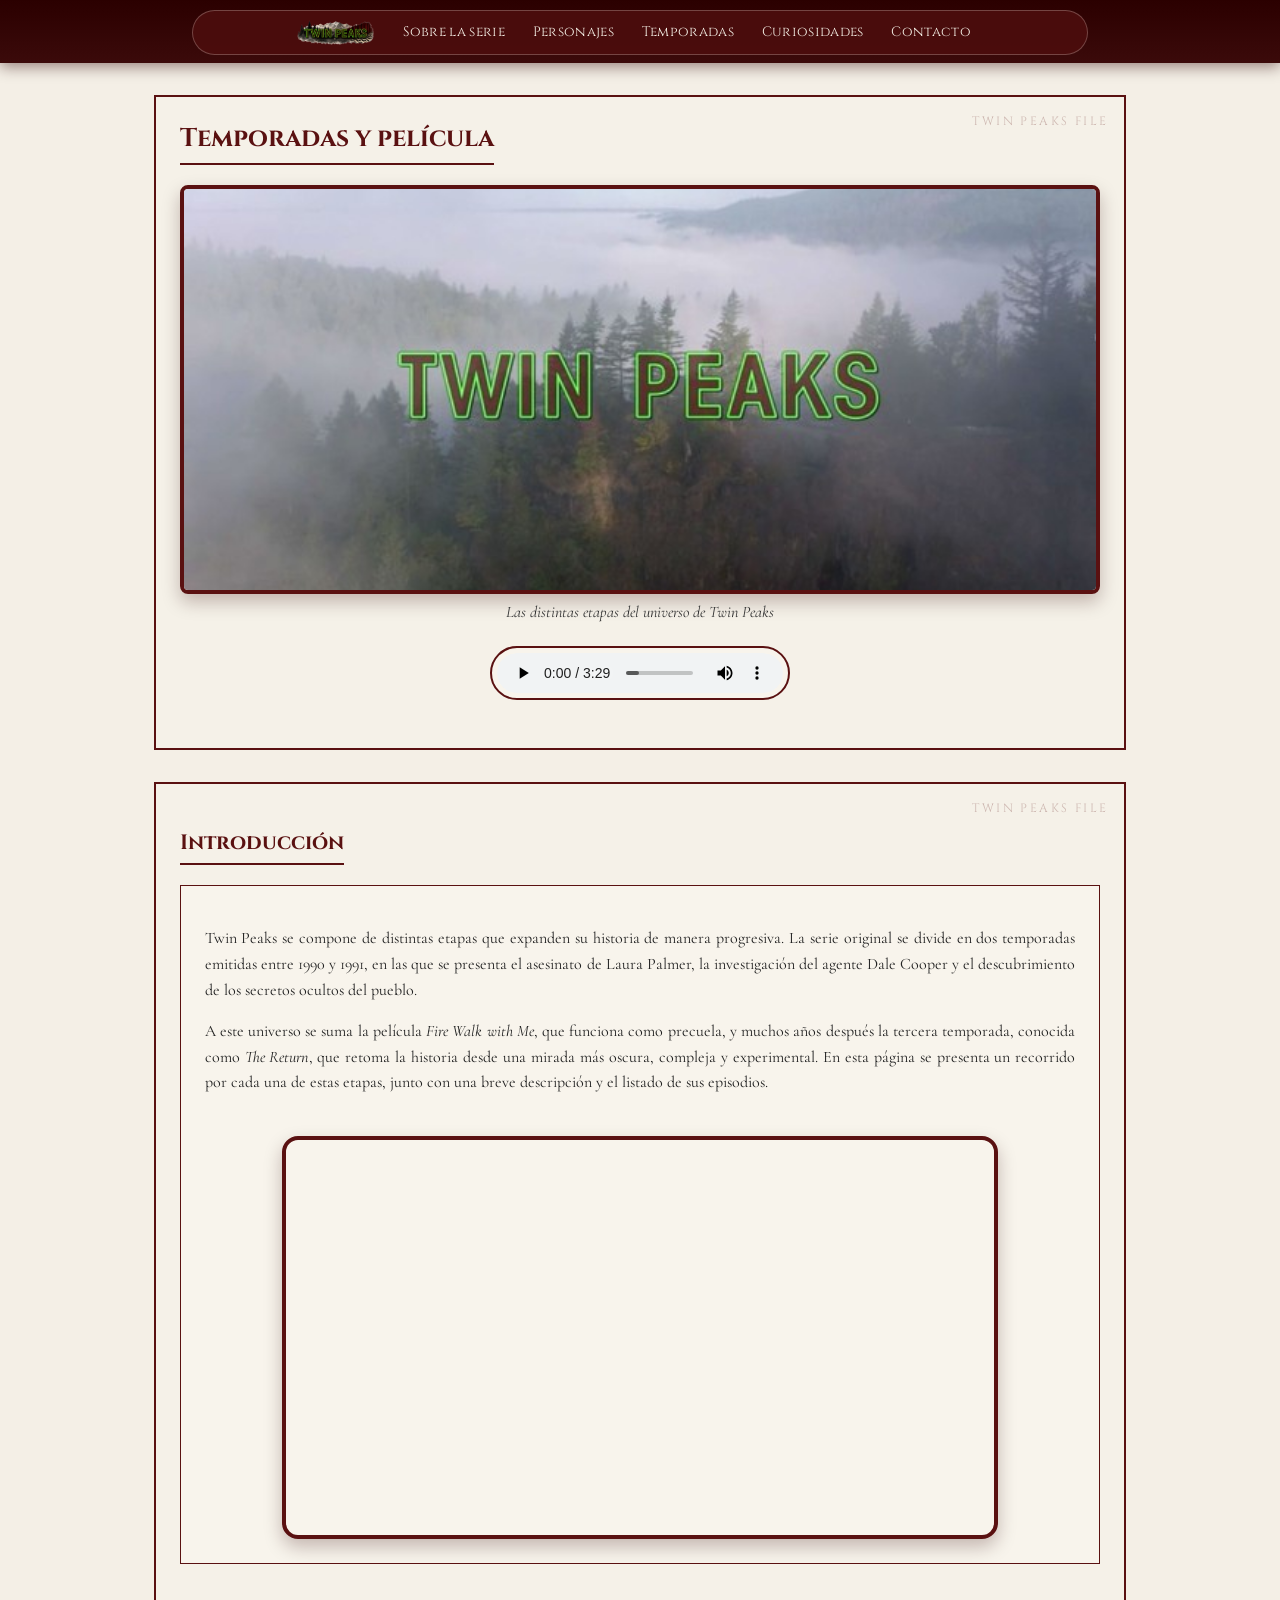
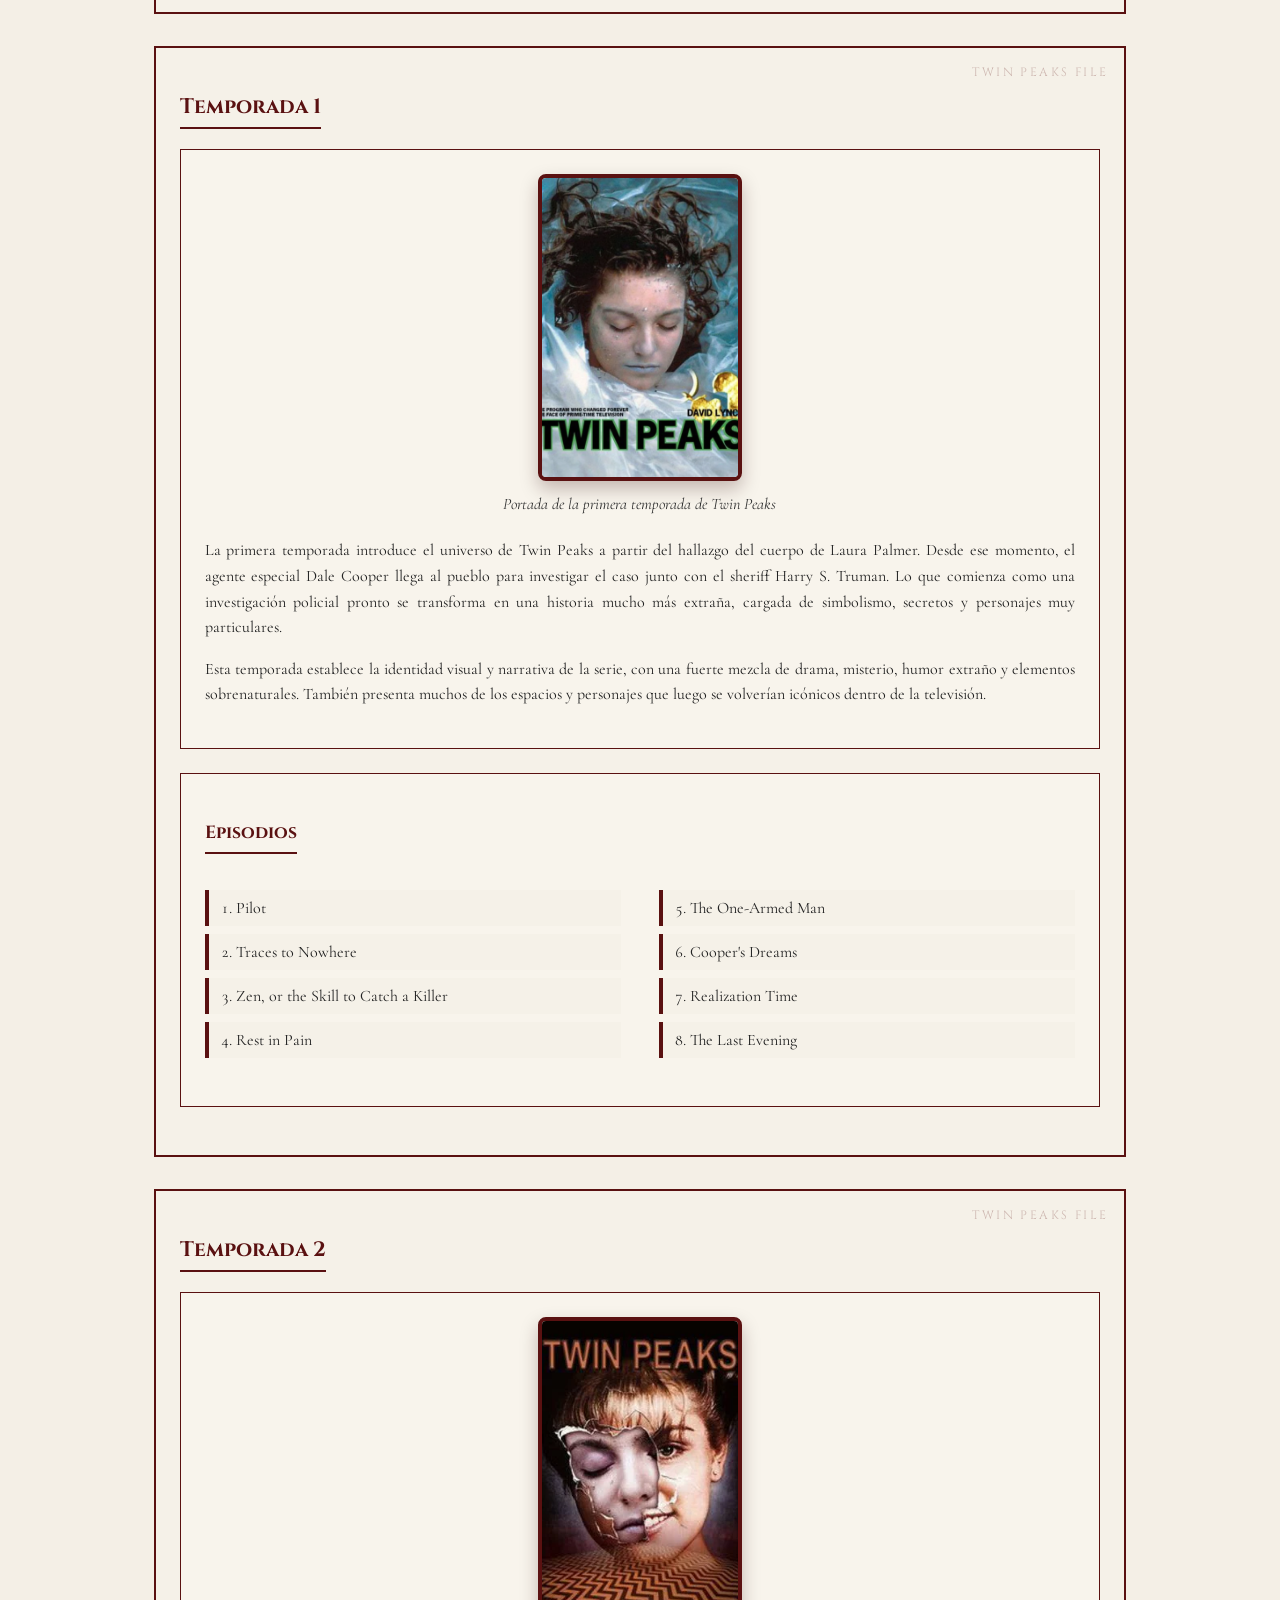
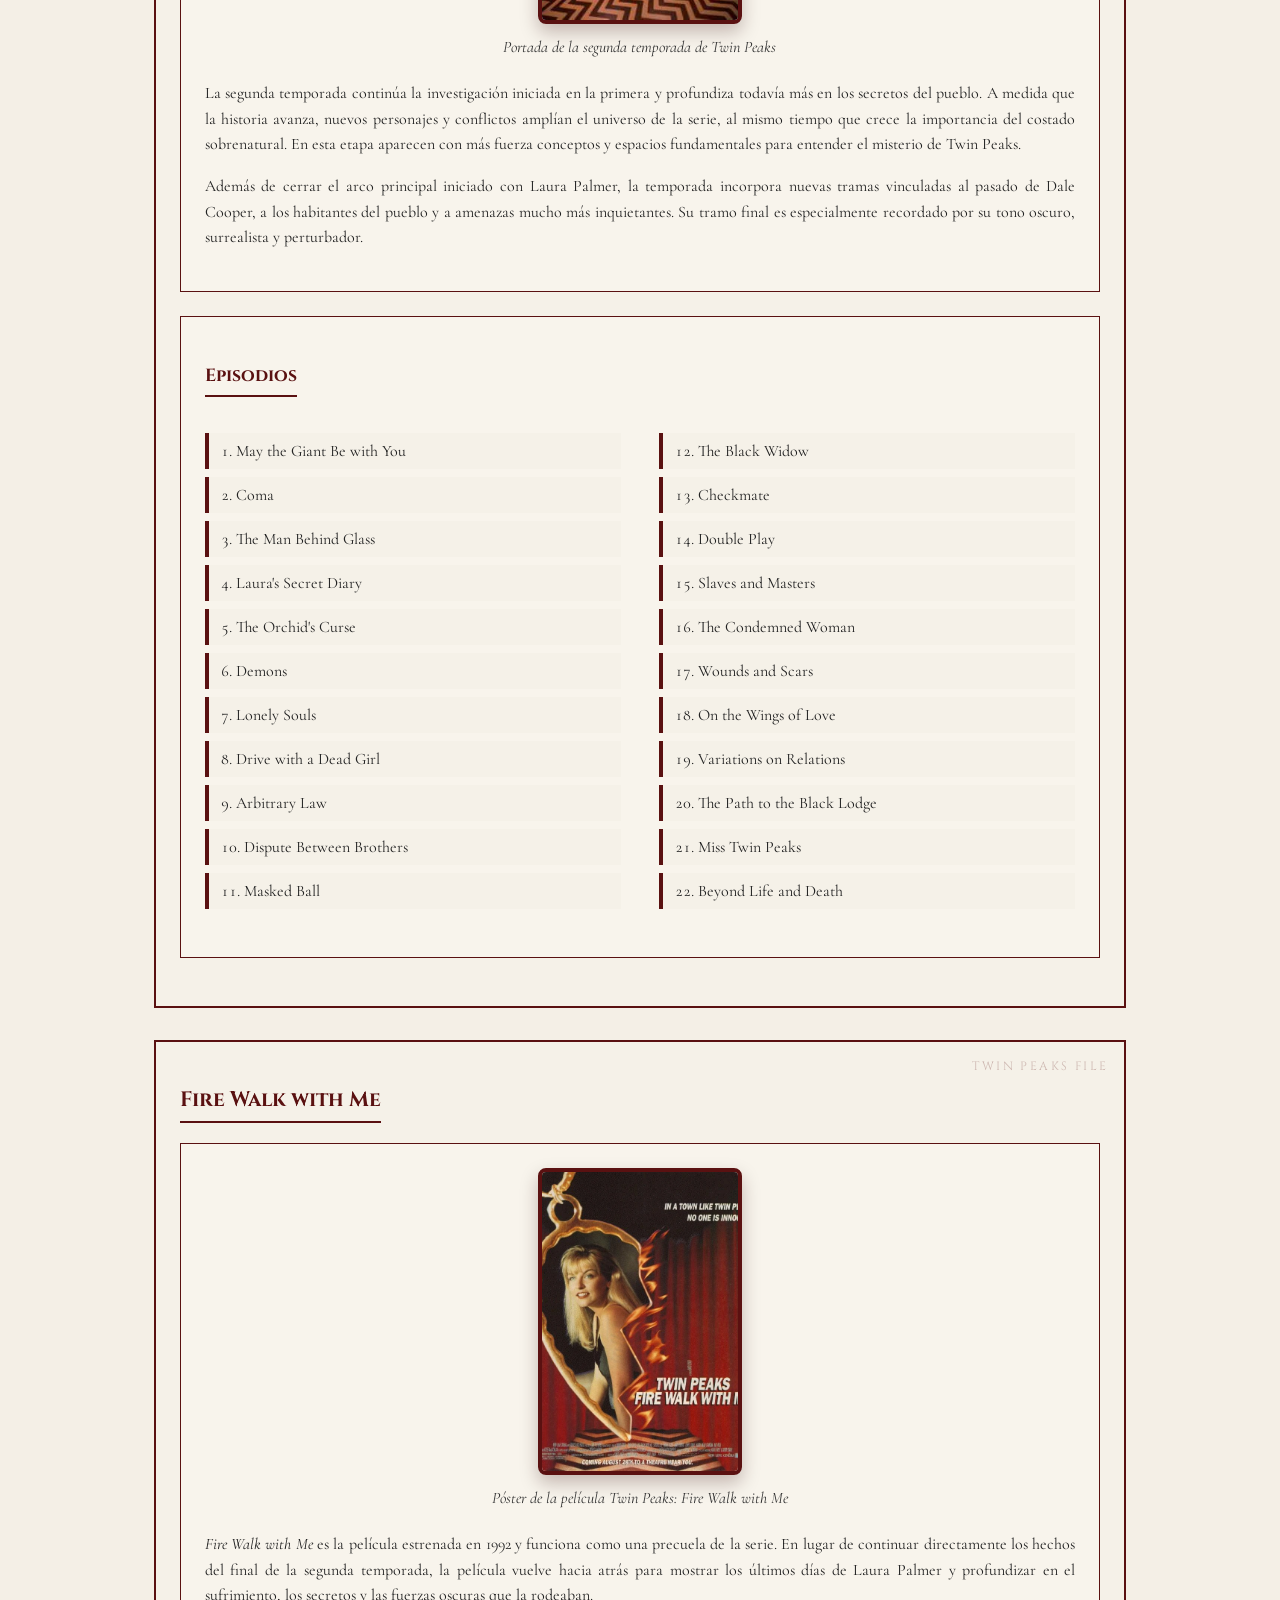
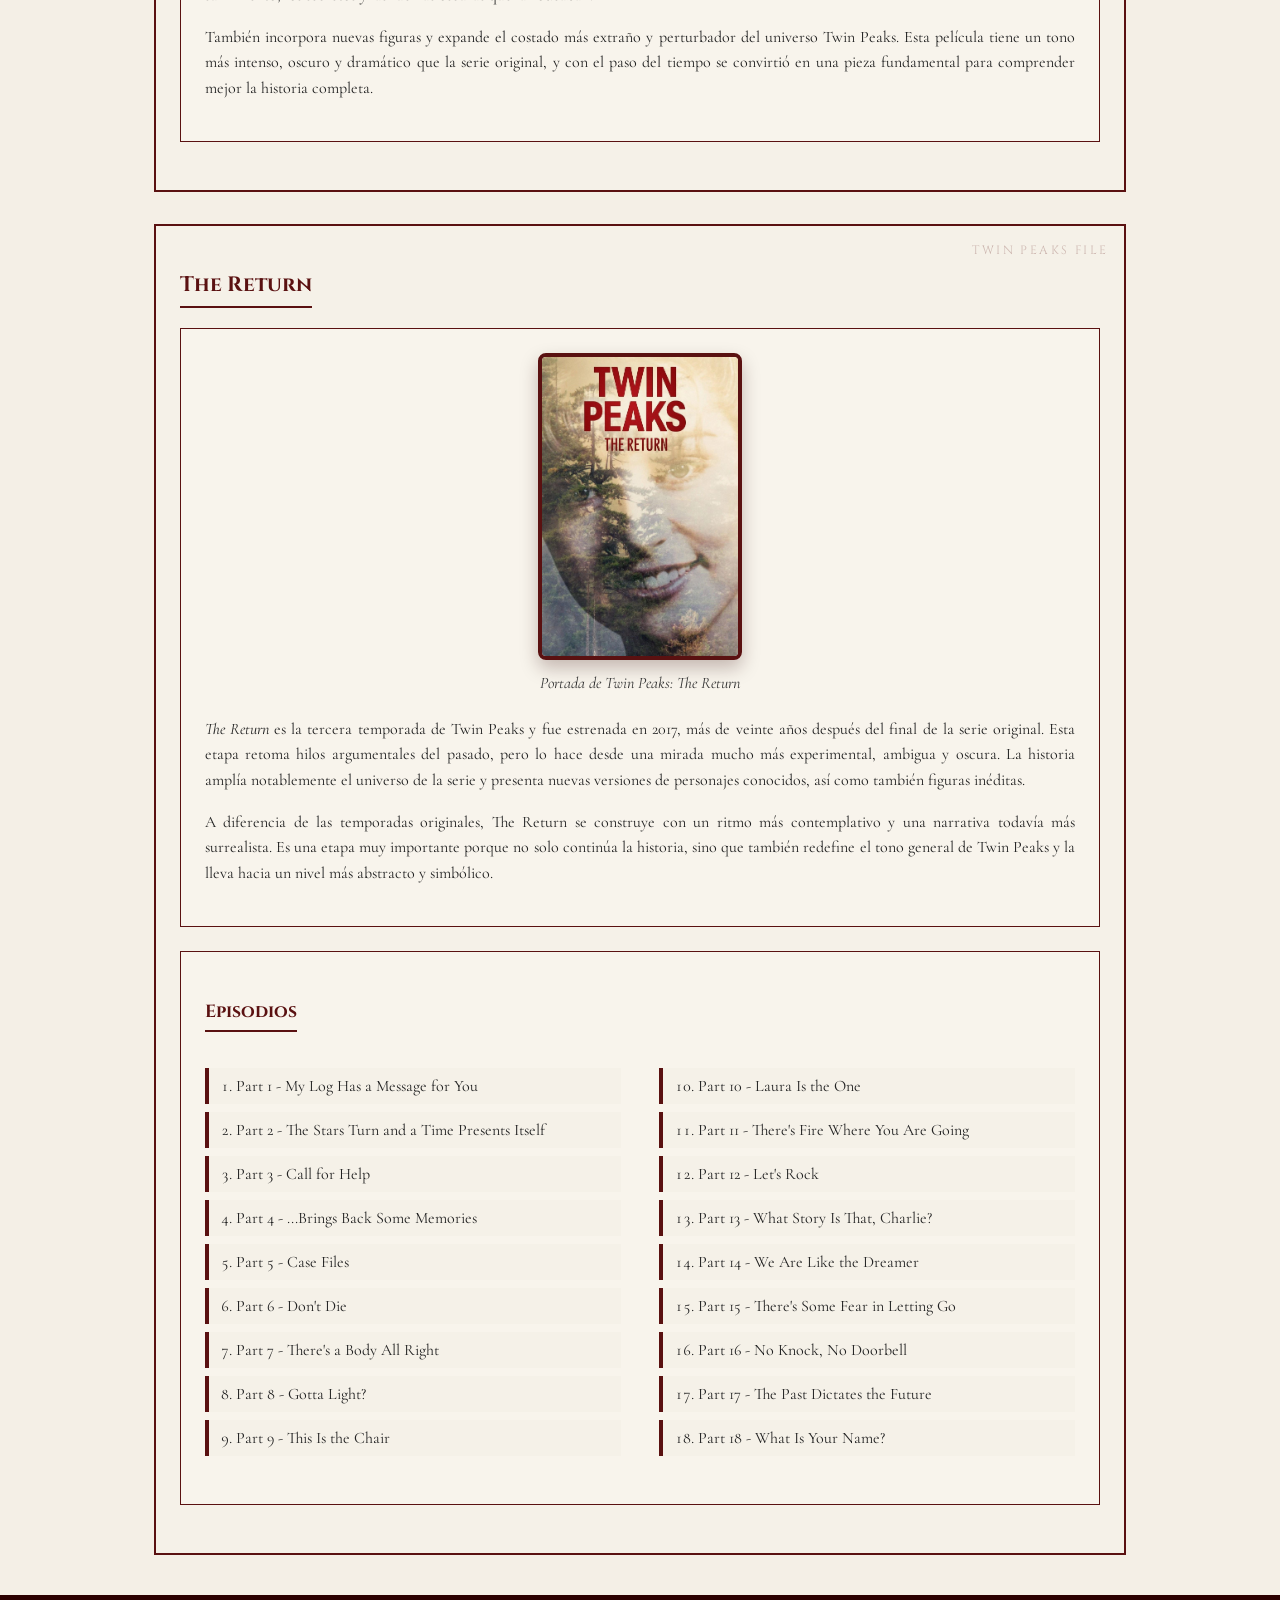
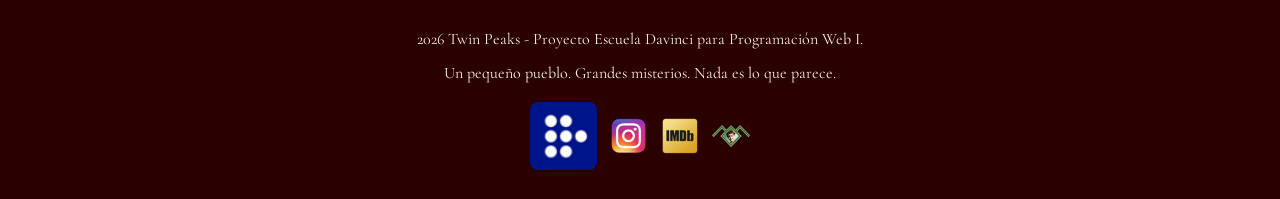
<file: pages/temporadas.html>
<!DOCTYPE html>
<html lang="en">

<head>
    <meta charset="UTF-8">
    <meta name="viewport" content="width=device-width, initial-scale=1.0">
    <title>Temporadas</title>
    <link rel="icon" href="../img/favicon.png" type="image/png">
    <link rel="stylesheet" href="../css/style.css">
    <link rel="stylesheet" href="../css/temporadas.css">
    <link rel="stylesheet" href="../css/responsive.css">
</head>

<body>
    <header>
        <nav class="menu-nav">
            <input type="checkbox" id="menu-toggle" class="menu-toggle">

            <ul class="lista-nav">
                <li class="lista-nav-item lista-nav-logo">
                    <a class="link-index" href="../index.html">
                        <img class="imagen-index" src="../img/index.png" alt="Inicio">
                    </a>
                </li>

                <li class="lista-nav-item"><a class="lista-nav-link" href="./about.html">Sobre la serie</a></li>
                <li class="lista-nav-item"><a class="lista-nav-link" href="./personajes.html">Personajes</a></li>
                <li class="lista-nav-item"><a class="lista-nav-link" href="./temporadas.html">Temporadas</a></li>
                <li class="lista-nav-item"><a class="lista-nav-link" href="./curiosidades.html">Curiosidades</a></li>
                <li class="lista-nav-item"><a class="lista-nav-link" href="./contacto.html">Contacto</a></li>
            </ul>

            <label for="menu-toggle" class="menu-icon" aria-label="Abrir menú">
                <span></span>
                <span></span>
                <span></span>
            </label>
        </nav>
    </header>

    <main class="temporadas-page">

        <section class="temporadas-hero">
            <h2 class="main-title">Temporadas y película</h2>

            <figure class="temporadas-hero-figure">
                <img class="img-portada-pagina" src="../img/Twin-peaks-poster-temporadas.jpg"
                    alt="Portada general de Twin Peaks">
                <figcaption>Las distintas etapas del universo de Twin Peaks</figcaption>
            </figure>

            <audio class="audio-temporadas" controls>
                <source src="../resources/audio/TheBookhouseBoys.mp3" type="audio/mpeg">
                Tu navegador no soporta el elemento de audio.
            </audio>
        </section>

        <section class="temporadas-intro">
            <h3 class="temporadas-subtitle">Introducción</h3>

            <article class="temporadas-card intro-card">
                <p>
                    Twin Peaks se compone de distintas etapas que expanden su historia de manera progresiva.
                    La serie original se divide en dos temporadas emitidas entre 1990 y 1991, en las que se
                    presenta el asesinato de Laura Palmer, la investigación del agente Dale Cooper y el descubrimiento
                    de los secretos ocultos del pueblo.
                </p>
                <p>
                    A este universo se suma la película <em>Fire Walk with Me</em>, que funciona como precuela,
                    y muchos años después la tercera temporada, conocida como <em>The Return</em>, que retoma
                    la historia desde una mirada más oscura, compleja y experimental. En esta página se presenta
                    un recorrido por cada una de estas etapas, junto con una breve descripción y el listado de
                    sus episodios.
                </p>
                <div class="contenedor-video">
                    <iframe class="video-trailer" src="https://www.youtube.com/embed/rFuKtJjhBCQ?si=CB7h3MxToH_xUZdW"
                        title="YouTube video player" frameborder="0"
                        allow="accelerometer; autoplay; clipboard-write; encrypted-media; gyroscope; picture-in-picture; web-share"
                        referrerpolicy="strict-origin-when-cross-origin" allowfullscreen></iframe>
                </div>
            </article>
        </section>

        <section class="temporada-bloque temporada-uno" id="temporada-1">
            <h3 class="temporada-title">Temporada 1</h3>

            <article class="temporadas-card temporada-info">
                <figure class="temporada-figure">
                    <img class="img-portada-temporada" src="../img/twin-peaks-temporada1.jpg"
                        alt="Portada de la temporada 1 de Twin Peaks">
                    <figcaption>Portada de la primera temporada de Twin Peaks</figcaption>
                </figure>

                <p>
                    La primera temporada introduce el universo de Twin Peaks a partir del hallazgo del cuerpo
                    de Laura Palmer. Desde ese momento, el agente especial Dale Cooper llega al pueblo para
                    investigar el caso junto con el sheriff Harry S. Truman. Lo que comienza como una investigación
                    policial pronto se transforma en una historia mucho más extraña, cargada de simbolismo,
                    secretos y personajes muy particulares.
                </p>
                <p>
                    Esta temporada establece la identidad visual y narrativa de la serie, con una fuerte mezcla
                    de drama, misterio, humor extraño y elementos sobrenaturales. También presenta muchos de los
                    espacios y personajes que luego se volverían icónicos dentro de la televisión.
                </p>
            </article>

            <article class="temporadas-card episodios-card">
                <h4 class="episodios-title">Episodios</h4>

                <ol class="lista-episodios">
                    <li>Pilot</li>
                    <li>Traces to Nowhere</li>
                    <li>Zen, or the Skill to Catch a Killer</li>
                    <li>Rest in Pain</li>
                    <li>The One-Armed Man</li>
                    <li>Cooper's Dreams</li>
                    <li>Realization Time</li>
                    <li>The Last Evening</li>
                </ol>
            </article>
        </section>

        <section class="temporada-bloque temporada-dos" id="temporada-2">
            <h3 class="temporada-title">Temporada 2</h3>

            <article class="temporadas-card temporada-info">
                <figure class="temporada-figure">
                    <img class="img-portada-temporada" src="../img/twin-peaks-temporada2.webp"
                        alt="Portada de la temporada 2 de Twin Peaks">
                    <figcaption>Portada de la segunda temporada de Twin Peaks</figcaption>
                </figure>

                <p>
                    La segunda temporada continúa la investigación iniciada en la primera y profundiza todavía
                    más en los secretos del pueblo. A medida que la historia avanza, nuevos personajes y conflictos
                    amplían el universo de la serie, al mismo tiempo que crece la importancia del costado sobrenatural.
                    En esta etapa aparecen con más fuerza conceptos y espacios fundamentales para entender el misterio
                    de Twin Peaks.
                </p>
                <p>
                    Además de cerrar el arco principal iniciado con Laura Palmer, la temporada incorpora nuevas tramas
                    vinculadas al pasado de Dale Cooper, a los habitantes del pueblo y a amenazas mucho más
                    inquietantes.
                    Su tramo final es especialmente recordado por su tono oscuro, surrealista y perturbador.
                </p>
            </article>

            <article class="temporadas-card episodios-card">
                <h4 class="episodios-title">Episodios</h4>

                <ol class="lista-episodios">
                    <li>May the Giant Be with You</li>
                    <li>Coma</li>
                    <li>The Man Behind Glass</li>
                    <li>Laura's Secret Diary</li>
                    <li>The Orchid's Curse</li>
                    <li>Demons</li>
                    <li>Lonely Souls</li>
                    <li>Drive with a Dead Girl</li>
                    <li>Arbitrary Law</li>
                    <li>Dispute Between Brothers</li>
                    <li>Masked Ball</li>
                    <li>The Black Widow</li>
                    <li>Checkmate</li>
                    <li>Double Play</li>
                    <li>Slaves and Masters</li>
                    <li>The Condemned Woman</li>
                    <li>Wounds and Scars</li>
                    <li>On the Wings of Love</li>
                    <li>Variations on Relations</li>
                    <li>The Path to the Black Lodge</li>
                    <li>Miss Twin Peaks</li>
                    <li>Beyond Life and Death</li>
                </ol>
            </article>
        </section>

        <section class="temporada-bloque pelicula-bloque fire-walk" id="fire-walk-with-me">
            <h3 class="temporada-title">Fire Walk with Me</h3>

            <article class="temporadas-card temporada-info pelicula-info">
                <figure class="temporada-figure">
                    <img class="img-portada-temporada" src="../img/fire-walk-with-me.webp"
                        alt="Póster de Twin Peaks Fire Walk with Me">
                    <figcaption>Póster de la película Twin Peaks: Fire Walk with Me</figcaption>
                </figure>

                <p>
                    <em>Fire Walk with Me</em> es la película estrenada en 1992 y funciona como una precuela de la
                    serie.
                    En lugar de continuar directamente los hechos del final de la segunda temporada, la película vuelve
                    hacia atrás para mostrar los últimos días de Laura Palmer y profundizar en el sufrimiento, los
                    secretos
                    y las fuerzas oscuras que la rodeaban.
                </p>
                <p>
                    También incorpora nuevas figuras y expande el costado más extraño y perturbador del universo Twin
                    Peaks.
                    Esta película tiene un tono más intenso, oscuro y dramático que la serie original, y con el paso del
                    tiempo se convirtió en una pieza fundamental para comprender mejor la historia completa.
                </p>
            </article>
        </section>

        <section class="temporada-bloque temporada-return" id="the-return">
            <h3 class="temporada-title">The Return</h3>

            <article class="temporadas-card temporada-info">
                <figure class="temporada-figure">
                    <img class="img-portada-temporada" src="../img/the-return.jpeg"
                        alt="Portada de Twin Peaks The Return">
                    <figcaption>Portada de Twin Peaks: The Return</figcaption>
                </figure>

                <p>
                    <em>The Return</em> es la tercera temporada de Twin Peaks y fue estrenada en 2017, más de veinte
                    años
                    después del final de la serie original. Esta etapa retoma hilos argumentales del pasado, pero lo
                    hace
                    desde una mirada mucho más experimental, ambigua y oscura. La historia amplía notablemente el
                    universo
                    de la serie y presenta nuevas versiones de personajes conocidos, así como también figuras inéditas.
                </p>
                <p>
                    A diferencia de las temporadas originales, The Return se construye con un ritmo más contemplativo y
                    una narrativa todavía más surrealista. Es una etapa muy importante porque no solo continúa la
                    historia,
                    sino que también redefine el tono general de Twin Peaks y la lleva hacia un nivel más abstracto y
                    simbólico.
                </p>
            </article>

            <article class="temporadas-card episodios-card">
                <h4 class="episodios-title">Episodios</h4>

                <ol class="lista-episodios">
                    <li>Part 1 - My Log Has a Message for You</li>
                    <li>Part 2 - The Stars Turn and a Time Presents Itself</li>
                    <li>Part 3 - Call for Help</li>
                    <li>Part 4 - ...Brings Back Some Memories</li>
                    <li>Part 5 - Case Files</li>
                    <li>Part 6 - Don't Die</li>
                    <li>Part 7 - There's a Body All Right</li>
                    <li>Part 8 - Gotta Light?</li>
                    <li>Part 9 - This Is the Chair</li>
                    <li>Part 10 - Laura Is the One</li>
                    <li>Part 11 - There's Fire Where You Are Going</li>
                    <li>Part 12 - Let's Rock</li>
                    <li>Part 13 - What Story Is That, Charlie?</li>
                    <li>Part 14 - We Are Like the Dreamer</li>
                    <li>Part 15 - There's Some Fear in Letting Go</li>
                    <li>Part 16 - No Knock, No Doorbell</li>
                    <li>Part 17 - The Past Dictates the Future</li>
                    <li>Part 18 - What Is Your Name?</li>
                </ol>
            </article>
        </section>

    </main>

    <footer>
        <p class="footer-text">2026 Twin Peaks - Proyecto Escuela Davinci para Programación Web I.</p>
        <p class="footer-text">Un pequeño pueblo. Grandes misterios. Nada es lo que parece.</p>

        <div class="footer-links">
            <a class="footer-link" href="https://mubi.com/en/ar/series/twin-peaks" target="_blank">
                <img class="img-footer logo-mubi" src="../img/mubi.png" alt="Mubi">
            </a>

            <a class="footer-link" href="https://www.instagram.com/twinpeaks/?hl=es-la" target="_blank">
                <img class="img-footer" src="../img/ig.png" alt="Instagram">
            </a>

            <a class="footer-link" href="https://www.imdb.com/title/tt0098936/" target="_blank">
                <img class="img-footer" src="../img/imdb.png" alt="IMDb">
            </a>

            <a class="footer-link" href="https://twinpeaks.fandom.com/wiki/Twin_Peaks_Wiki" target="_blank">
                <img class="img-footer" src="../img/tpwiki.webp" alt="Twin Peaks Wiki">
            </a>
        </div>
    </footer>
</body>

</html>
</file>
<file: css/style.css>
/* Estilos Generales */
@import url('https://fonts.googleapis.com/css2?family=Cinzel:wght@400..900&family=Cormorant+Garamond:ital,wght@0,300..700;1,300..700&display=swap');

* {
    box-sizing: border-box;
}

body {
    margin: 0;
    font-family: 'Cormorant Garamond', Garamond, serif;
    background-color: #f4efe6;
    color: #222222;
}

h1,
h2,
h3,
h4 {
    font-family: 'Cinzel', serif;
    color: #5a1111;
}

h2,
h3,
h4 {
    display: inline-block;
    border-bottom: 2px solid #5a1111;
    padding-bottom: 0.4rem;
    margin-bottom: 1.25rem;
}

h2 {
    font-size: clamp(1.6rem, 3vw, 2rem);
}

h3 {
    font-size: clamp(1.3rem, 2.5vw, 1.6rem);
}

h4 {
    font-size: clamp(1.1rem, 2vw, 1.3rem);
}

p {
    line-height: 1.6;
    margin-bottom: 1rem;
    text-align: justify;
    font-size: clamp(1rem, 2vw, 1.15rem);
}

section {
    position: relative;
    overflow: hidden;
    background-color: #f5f1e8;
    border: 2px solid #5a1111;
    padding: clamp(1rem, 3vw, 1.5rem);
    margin: 2rem auto;
    width: min(90%, 1000px);
}

/* Detalle decorativo para los contenedores principales */
section::before {
    content: "TWIN PEAKS FILE";
    position: absolute;
    top: 1rem;
    right: 1rem;
    font-family: 'Cinzel', serif;
    font-size: 0.75rem;
    letter-spacing: 0.15rem;
    color: rgba(90, 17, 17, 0.25);
}

/* Estilo del section de Sinopsis para que no tape el content */
.sinopsis-section {
    padding-top: clamp(2.5rem, 5vw, 3.5rem);
}

.sinopsis-section::before {
    top: clamp(0.8rem, 2vw, 1rem);
    right: clamp(1rem, 3vw, 1.5rem);
}


/* Contenedores internos */
article {
    position: relative;
    overflow: hidden;
    background-color: #f8f4ec;
    border: 1px solid #5a1111;
    padding: clamp(1rem, 3vw, 1.5rem);
    margin-bottom: 1.5rem;

    transition:
        background-color 0.4s ease,
        box-shadow 0.4s ease,
        transform 0.4s ease;
}

article:hover {
    background-color: #eadbc8;
    box-shadow: 0 0 14px rgba(90, 17, 17, 0.25);
    transform: translateY(-4px);
}


figure {
    margin: 0 auto 1.5rem;
    text-align: center;
}

figcaption {
    margin-top: 0.5rem;
    font-size: clamp(0.9rem, 2vw, 1rem);
    font-style: italic;
    color: #333333;
}

.titulo-principal,
.main-title {
    color: #5a1111;
    text-align: center;
    margin: 0 0 1.25rem;
}

audio {
    display: block;
    width: min(90%, 300px);
    margin: 1.5rem auto;
    border: 2px solid #5a1111;
    border-radius: 2rem;
    padding: 0.3rem;
    background-color: #f8f4ec;
}

/* Estilos Generales */


/* Estilos Nav */
/* Estilos Nav */

header {
    position: sticky;
    top: 0;
    z-index: 1000;

    background: linear-gradient(180deg, #2b0000, #3b0a0a);
    color: white;
    padding: 0.6rem 1rem 0.5rem;
    text-align: center;
    font-family: 'Cinzel', serif;
    box-shadow: 0 4px 14px rgba(43, 0, 0, 0.45);
}

/* Logo / imagen que lleva al index */
.link-index {
    display: inline-block;
    width: fit-content;
    margin: 0;
}

.imagen-index {
    display: block;
    width: clamp(70px, 10vw, 120px);
    height: auto;
    margin-right: 1rem;

    transition:
        transform 0.3s ease,
        filter 0.3s ease;
}

.link-index:hover .imagen-index {
    transform: scale(1.04);
    filter: drop-shadow(0 0 6px rgba(245, 240, 230, 0.45));
}

.link-index:hover .imagen-index {
    transform: scale(1.05);
    filter: drop-shadow(0 0 8px rgba(245, 240, 230, 0.45));
}

/* Barra de navegación */
.menu-nav {
    background-color: rgba(75, 13, 13, 0.95);
    border: 1px solid rgba(245, 240, 230, 0.25);
    border-radius: 999px;
    padding: 0.35rem;
    width: min(90%, 900px);
    margin: 0 auto;
}

/* Lista del menú */
.lista-nav {
   margin: 0;
    padding: 0;

    display: flex;
    justify-content: center;
    align-items: center;
    gap: 0.2rem;
    flex-wrap: nowrap;
}

.lista-nav-item {
    list-style: none;
}

/* Links del menú */
.lista-nav-link {
    color: #f5f0e6;
    text-decoration: none;
    padding: 0.4rem 0.65rem;
    display: inline-block;
    border-radius: 999px;
    letter-spacing: 0.02rem;
    font-size: 0.9rem;

    transition:
        background-color 0.3s ease,
        color 0.3s ease,
        transform 0.3s ease;
}

.lista-nav-link:hover {
    background-color: #f5f0e6;
    color: #3b0a0a;
    transform: translateY(-2px);
}

/* Link activo de la página actual */
.lista-nav-link.activo {
    background-color: #f5f0e6;
    color: #3b0a0a;
}

/* Estilos Nav */


/* Estilos del footer */
footer {
    background-color: #2b0000;
    padding: clamp(1rem, 3vw, 1.5rem);
    margin-top: 2.5rem;
}

.footer-text {
    margin: 0.5rem 0;
    color: #f5f0e6;
    text-align: center;
}

.footer-links {
    margin-top: 1rem;
    text-align: center;
}

.img-footer {
    margin: 0 0.8rem;
    border-radius: 8px;
    outline: 2px solid transparent;
    outline-offset: 4px;
    transition:
        transform 0.3s ease,
        outline-color 0.3s ease,
        background-color 0.3s ease;
}

.img-footer:hover {
    transform: scale(1.08);
    background-color: #f5f0e6;
    outline-color: #f5f0e6;
}

.logo-mubi {
    border-radius: 8px;
}

/* Estilos del footer */


/* Estilos Imagenes */
.img-portada-pagina,
.img-personaje,
.img-locacion,
.img-portada-temporada {
    border: 4px solid #5a1111;
    border-radius: 8px;
    max-width: 100%;
    object-fit: cover;
}

.img-portada-pagina {
    width: 100%;
    height: clamp(250px, 50vw, 500px);
    display: block;
    margin: 0 auto;
}

.img-personaje {
    width: clamp(180px, 25vw, 220px);
    height: clamp(230px, 35vw, 280px);
}

.img-locacion {
    width: min(100%, 500px);
    height: clamp(220px, 35vw, 280px);
}

.img-portada-temporada {
    width: clamp(200px, 30vw, 260px);
    height: clamp(300px, 45vw, 380px);
}

.img-portada-pagina,
.img-personaje,
.img-locacion,
.img-portada-temporada {
    box-shadow: 0 8px 18px rgba(43, 0, 0, 0.25);
    transition:
        transform 0.4s ease,
        filter 0.4s ease;
}

article:hover .img-portada-pagina,
article:hover .img-personaje,
article:hover .img-locacion,
article:hover .img-portada-temporada {
    transform: scale(1.03);
    filter: contrast(1.08);
}

/* Botón volver al inicio */

.boton-volver {
    display: block;
    width: clamp(240px, 45vw, 500px);
}

.boton-volver img {
    display: block;
    width: 100%;
    height: auto;
    border-radius: 1rem;
}

.boton-volver:hover {
    transform: scale(1.03);
    filter: drop-shadow(0 0 12px rgba(90, 17, 17, 0.45));
}
/* Estilos Imagenes */
</file>
<file: css/responsive.css>
/* =========================================================
   RESPONSIVE CSS - Twin Peaks
   Breakpoints de referencia:
   Mobile: 350px a 676px
   Tablet: 678px a 1024px
   Desktop: 1025px a 1920px
   ========================================================= */


/* =========================================================
   CONFIGURACIÓN BASE RESPONSIVE
   ========================================================= */

body {
    overflow-x: hidden;
}

.menu-toggle,
.menu-icon {
    display: none;
}


/* =========================================================
   MEDIA QUERY - MOBILE 350px a 676px
   ========================================================= */

@media (min-width: 350px) and (max-width: 676px) {

    /* =========================
       Estilos Generales
       ========================= */

    h2 {
        font-size: clamp(1.35rem, 7vw, 1.7rem);
    }

    h3 {
        font-size: clamp(1.15rem, 6vw, 1.45rem);
    }

    h4 {
        font-size: clamp(1rem, 5vw, 1.25rem);
    }

    p {
        font-size: clamp(1rem, 4.5vw, 1.1rem);
        text-align: left;
    }

    section {
        width: min(94%, clamp(20rem, 94vw, 40rem));
        margin: clamp(1.2rem, 5vw, 2rem) auto;
        padding: clamp(1rem, 5vw, 1.35rem);
    }

    section::before {
        top: clamp(0.7rem, 3vw, 1rem);
        right: clamp(0.7rem, 3vw, 1rem);
        font-size: clamp(0.55rem, 2.4vw, 0.7rem);
        letter-spacing: clamp(0.08rem, 1vw, 0.12rem);
    }

    article {
        padding: clamp(1rem, 5vw, 1.3rem);
        margin-bottom: clamp(1rem, 5vw, 1.5rem);
    }

    audio {
        width: min(100%, clamp(16rem, 85vw, 22rem));
    }


    /* =========================
       Estilos Nav - Menú Hamburguesa CSS
       Requiere:
       input.menu-toggle + ul.lista-nav + label.menu-icon
       El logo queda como primer li dentro del ul.
       El desplegable se muestra como un panel único.
       ========================= */

    header {
        padding: clamp(0.6rem, 2vw, 0.9rem) clamp(1rem, 4vw, 1.5rem);
    }

    .menu-nav {
        position: relative;
        display: flex;
        align-items: center;
        justify-content: space-between;
        width: 100%;
        padding: clamp(0.4rem, 2vw, 0.6rem);
        background-color: rgba(75, 10, 10, 0.75);
        border-radius: clamp(0.6rem, 2vw, 1rem);
        overflow: visible;
    }

    .lista-nav {
        position: static;
        display: flex;
        align-items: center;
        justify-content: flex-start;
        width: auto;
        margin: 0;
        padding: 0;
        list-style: none;
        background-color: transparent;
    }

    .lista-nav::after {
        content: "";
        position: absolute;
        top: calc(100% + clamp(0.5rem, 2vw, 0.8rem));
        right: 0;

        width: min(clamp(13rem, 65vw, 18rem), calc(100vw - 2rem));
        height: clamp(13.5rem, 48vw, 16rem);

        background: linear-gradient(180deg, #2b0000, #3b0a0a);
        border: 1px solid rgba(245, 240, 230, 0.25);
        border-radius: clamp(0.75rem, 2vw, 1rem);
        box-shadow: 0 10px 24px rgba(0, 0, 0, 0.45);

        opacity: 0;
        transform: translateY(clamp(-0.7rem, -2vw, -0.4rem)) scale(0.96);
        transform-origin: top right;
        pointer-events: none;
        z-index: 1000;

        transition:
            opacity 0.3s ease,
            transform 0.35s ease;
    }

    .lista-nav > .lista-nav-item:first-child,
    .lista-nav-logo {
        display: block;
        position: relative;
        z-index: 1002;
        margin-right: 0;
    }

    .lista-nav > .lista-nav-item:first-child .link-index,
    .lista-nav-logo .link-index {
        display: block;
    }

    .lista-nav > .lista-nav-item:first-child .imagen-index,
    .lista-nav-logo .imagen-index {
        width: clamp(65px, 18vw, 90px);
        height: auto;
        margin-right: 0;
    }

    .lista-nav > .lista-nav-item:not(:first-child) {
        position: absolute;
        right: 0;
        width: min(clamp(13rem, 65vw, 18rem), calc(100vw - 2rem));
        text-align: right;

        opacity: 0;
        transform: translateY(clamp(-0.7rem, -2vw, -0.4rem));
        pointer-events: none;
        z-index: 1001;

        transition:
            opacity 0.3s ease,
            transform 0.35s ease;
    }

    .lista-nav > .lista-nav-item:not(:first-child) .lista-nav-link {
        display: block;
        width: 100%;
        padding: clamp(0.55rem, 2vw, 0.75rem) clamp(1rem, 4vw, 1.2rem);

        text-align: right;
        white-space: nowrap;
        color: #f5f0e6;
        background: transparent;
        border: none;
        border-radius: clamp(0.35rem, 1.5vw, 0.55rem);
        font-size: clamp(0.9rem, 3.2vw, 1rem);

        transition:
            background-color 0.3s ease,
            color 0.3s ease,
            transform 0.3s ease;
    }

    .lista-nav > .lista-nav-item:not(:first-child) .lista-nav-link:hover {
        background-color: rgba(245, 240, 230, 0.12);
        color: #f5f0e6;
        transform: translateX(clamp(-0.2rem, -1vw, -0.1rem));
    }

    .lista-nav > .lista-nav-item:nth-child(2) {
        top: calc(100% + clamp(0.9rem, 3vw, 1.1rem));
    }

    .lista-nav > .lista-nav-item:nth-child(3) {
        top: calc(100% + clamp(3.3rem, 11vw, 3.7rem));
    }

    .lista-nav > .lista-nav-item:nth-child(4) {
        top: calc(100% + clamp(5.7rem, 19vw, 6.3rem));
    }

    .lista-nav > .lista-nav-item:nth-child(5) {
        top: calc(100% + clamp(8.1rem, 27vw, 8.9rem));
    }

    .lista-nav > .lista-nav-item:nth-child(6) {
        top: calc(100% + clamp(10.5rem, 35vw, 11.5rem));
    }

    .menu-icon {
        display: flex;
        flex-direction: column;
        justify-content: center;
        align-items: center;
        gap: clamp(0.25rem, 1vw, 0.35rem);
        width: clamp(42px, 12vw, 52px);
        height: clamp(42px, 12vw, 52px);
        cursor: pointer;
        position: relative;
        z-index: 1002;
        border: 1px solid rgba(245, 240, 230, 0.4);
        border-radius: clamp(0.5rem, 2vw, 0.75rem);
        background-color: rgba(43, 0, 0, 0.65);
        box-shadow: 0 4px 12px rgba(0, 0, 0, 0.25);

        transition:
            background-color 0.3s ease,
            transform 0.3s ease,
            box-shadow 0.3s ease;
    }

    .menu-icon:hover {
        background-color: rgba(90, 17, 17, 0.95);
        transform: scale(1.04);
        box-shadow: 0 6px 16px rgba(0, 0, 0, 0.35);
    }

    .menu-icon span {
        display: block;
        width: clamp(1.5rem, 6vw, 2rem);
        height: clamp(0.12rem, 0.6vw, 0.18rem);
        background-color: #f5f0e6;
        border-radius: 999px;

        transition:
            transform 0.35s ease,
            opacity 0.25s ease,
            background-color 0.3s ease;
    }

    .menu-toggle:checked ~ .lista-nav::after {
        opacity: 1;
        transform: translateY(0) scale(1);
    }

    .menu-toggle:checked ~ .lista-nav > .lista-nav-item:not(:first-child) {
        opacity: 1;
        transform: translateY(0);
        pointer-events: auto;
    }

    .menu-toggle:checked ~ .lista-nav > .lista-nav-item:nth-child(2) {
        transition-delay: 0.05s;
    }

    .menu-toggle:checked ~ .lista-nav > .lista-nav-item:nth-child(3) {
        transition-delay: 0.1s;
    }

    .menu-toggle:checked ~ .lista-nav > .lista-nav-item:nth-child(4) {
        transition-delay: 0.15s;
    }

    .menu-toggle:checked ~ .lista-nav > .lista-nav-item:nth-child(5) {
        transition-delay: 0.2s;
    }

    .menu-toggle:checked ~ .lista-nav > .lista-nav-item:nth-child(6) {
        transition-delay: 0.25s;
    }

    .menu-toggle:checked ~ .menu-icon {
        background-color: rgba(90, 17, 17, 1);
    }

    .menu-toggle:checked ~ .menu-icon span:nth-child(1) {
        transform: translateY(clamp(0.45rem, 1.5vw, 0.6rem)) rotate(45deg);
    }

    .menu-toggle:checked ~ .menu-icon span:nth-child(2) {
        opacity: 0;
    }

    .menu-toggle:checked ~ .menu-icon span:nth-child(3) {
        transform: translateY(clamp(-0.6rem, -1.5vw, -0.45rem)) rotate(-45deg);
    }


    /* =========================
       Estilos Footer
       ========================= */

    footer {
        padding: clamp(1rem, 5vw, 1.4rem);
    }

    .footer-links {
        display: flex;
        justify-content: center;
        align-items: center;
        flex-wrap: wrap;
        gap: clamp(0.8rem, 4vw, 1rem);
    }

    .img-footer {
        width: clamp(2rem, 10vw, 2.8rem);
        height: auto;
        margin: 0;
    }

    .logo-mubi {
        width: clamp(3.5rem, 18vw, 5rem);
    }


    /* =========================
       Estilos Imágenes
       ========================= */

    .img-portada-pagina {
        height: clamp(13rem, 60vw, 20rem);
    }

    .img-personaje {
        width: min(100%, clamp(11rem, 58vw, 14rem));
        height: clamp(14rem, 72vw, 18rem);
    }

    .img-locacion {
        width: min(100%, clamp(16rem, 86vw, 28rem));
        height: clamp(13rem, 55vw, 18rem);
    }

    .img-portada-temporada {
        width: min(100%, clamp(11rem, 58vw, 15rem));
        height: clamp(17rem, 82vw, 22rem);
    }

    .boton-volver {
        width: min(100%, clamp(14rem, 75vw, 24rem));
        margin: 0 auto;
    }


    /* =========================
       Grilla de Personajes / Cards
       1 columna en mobile
       ========================= */

    .personajes-grid {
        gap: clamp(1rem, 5vw, 1.4rem);
        justify-content: center;
    }

    .personajes-grid article,
    .personajes-grid .ambientacion-unica,
    .personajes-grid article:target,
    .personajes-grid .intro-personajes {
        flex: 0 1 100%;
        max-width: 100%;
        margin-bottom: 0;
        scroll-margin-top: clamp(5rem, 20vw, 7rem);
    }

    .personajes-grid .ambientacion-unica {
        padding: clamp(1rem, 5vw, 1.4rem);
    }

    .personajes-grid .ambientacion-unica figure {
        max-width: min(100%, clamp(16rem, 86vw, 28rem));
    }

    .personajes-grid .ambientacion-unica img {
        max-height: clamp(13rem, 55vw, 18rem);
    }


    /* =========================
       Listas de Episodios
       ========================= */

    .lista-episodios {
        column-count: 1;
        column-gap: clamp(1rem, 4vw, 1.5rem);
    }

    .lista-episodios li {
        padding: clamp(0.5rem, 3vw, 0.65rem) clamp(0.65rem, 4vw, 0.9rem);
        font-size: clamp(0.95rem, 4vw, 1.05rem);
    }


    /* =========================
       Video Trailer
       ========================= */

    .contenedor-video {
        width: min(100%, clamp(16rem, 88vw, 36rem));
        margin-top: clamp(1.2rem, 5vw, 1.8rem);
        border-radius: clamp(0.5rem, 3vw, 0.8rem);
    }


    /* =========================
       Formulario de Contacto
       ========================= */

    .formulario-contacto {
        gap: clamp(0.8rem, 4vw, 1rem);
        margin-top: clamp(1rem, 5vw, 1.5rem);
    }

    .grupo-formulario input,
    .grupo-formulario textarea {
        padding: clamp(0.7rem, 4vw, 0.9rem) clamp(0.8rem, 4vw, 1rem);
        font-size: clamp(1rem, 4.5vw, 1.1rem);
    }

    .grupo-formulario textarea {
        min-height: clamp(8rem, 40vw, 10rem);
    }

    .boton-formulario {
        width: min(100%, clamp(12rem, 70vw, 20rem));
        padding: clamp(0.75rem, 4vw, 0.9rem) clamp(1rem, 6vw, 2rem);
        font-size: clamp(0.95rem, 4vw, 1.05rem);
    }
}


/* =========================================================
   MEDIA QUERY - TABLET 678px a 1024px
   ========================================================= */

@media (min-width: 678px) and (max-width: 1024px) {

    /* =========================
       Estilos Generales
       ========================= */

    h2 {
        font-size: clamp(1.5rem, 3.6vw, 1.9rem);
    }

    h3 {
        font-size: clamp(1.25rem, 3vw, 1.55rem);
    }

    h4 {
        font-size: clamp(1.05rem, 2.4vw, 1.25rem);
    }

    p {
        font-size: clamp(1rem, 2.2vw, 1.12rem);
    }

    section {
        width: min(92%, clamp(40rem, 90vw, 56rem));
        padding: clamp(1.2rem, 3vw, 1.6rem);
        margin: clamp(1.6rem, 3vw, 2.2rem) auto;
    }

    article {
        padding: clamp(1.1rem, 3vw, 1.5rem);
    }


    /* =========================
       Estilos Nav
       Logo dentro del ul
       ========================= */

    header {
        padding: clamp(0.55rem, 1.6vw, 0.8rem) clamp(0.8rem, 2vw, 1.2rem);
    }

    .menu-nav {
        width: min(96%, clamp(42rem, 94vw, 58rem));
        padding: clamp(0.35rem, 1vw, 0.5rem);
    }

    .lista-nav {
        display: flex;
        align-items: center;
        justify-content: center;
        flex-wrap: wrap;
        gap: clamp(0.2rem, 0.8vw, 0.5rem);
    }

    .lista-nav > .lista-nav-item:first-child,
    .lista-nav-logo {
        display: flex;
        align-items: center;
        margin-right: clamp(0.4rem, 1vw, 0.8rem);
    }

    .imagen-index {
        width: clamp(4.5rem, 9vw, 6.2rem);
        margin-right: 0;
    }

    .lista-nav-link {
        padding: clamp(0.35rem, 1vw, 0.5rem) clamp(0.45rem, 1.4vw, 0.75rem);
        font-size: clamp(0.78rem, 1.6vw, 0.92rem);
    }


    /* =========================
       Estilos Footer
       ========================= */

    .footer-links {
        display: flex;
        justify-content: center;
        align-items: center;
        flex-wrap: wrap;
        gap: clamp(0.8rem, 2vw, 1.2rem);
    }

    .img-footer {
        width: clamp(2.2rem, 5vw, 3rem);
        height: auto;
        margin: 0;
    }

    .logo-mubi {
        width: clamp(4rem, 9vw, 5.5rem);
    }


    /* =========================
       Estilos Imágenes
       ========================= */

    .img-portada-pagina {
        height: clamp(18rem, 46vw, 28rem);
    }

    .img-personaje {
        width: clamp(11rem, 23vw, 13.5rem);
        height: clamp(14.5rem, 30vw, 17.5rem);
    }

    .img-locacion {
        width: min(100%, clamp(18rem, 45vw, 31rem));
        height: clamp(14rem, 28vw, 18rem);
    }

    .img-portada-temporada {
        width: clamp(12rem, 26vw, 15rem);
        height: clamp(18rem, 38vw, 22rem);
    }

    .boton-volver {
        width: min(100%, clamp(16rem, 50vw, 28rem));
        margin: 0 auto;
    }


    /* =========================
       Grilla de Personajes / Cards
       2 columnas en tablet
       ========================= */

    .personajes-grid {
        gap: clamp(1rem, 2.5vw, 1.5rem);
        justify-content: space-between;
    }

    .personajes-grid article {
        flex: 0 1 clamp(18rem, 48%, 27rem);
        max-width: clamp(18rem, 48%, 27rem);
        margin-bottom: 0;
        scroll-margin-top: clamp(6rem, 14vw, 8rem);
    }

    .personajes-grid .ambientacion-unica,
    .personajes-grid article:target,
    .personajes-grid .intro-personajes {
        flex: 0 1 100%;
        max-width: 100%;
    }

    .personajes-grid .ambientacion-unica {
        padding: clamp(1.2rem, 3vw, 1.8rem);
    }

    .personajes-grid .ambientacion-unica figure {
        max-width: min(100%, clamp(30rem, 75vw, 50rem));
    }

    .personajes-grid .ambientacion-unica img {
        max-height: clamp(16rem, 34vw, 21rem);
    }


    /* =========================
       Listas de Episodios
       ========================= */

    .lista-episodios {
        column-count: 2;
        column-gap: clamp(1.5rem, 4vw, 2.2rem);
    }

    .lista-episodios li {
        font-size: clamp(1rem, 2vw, 1.08rem);
    }


    /* =========================
       Video Trailer
       ========================= */

    .contenedor-video {
        width: min(100%, clamp(34rem, 78vw, 48rem));
    }


    /* =========================
       Formulario de Contacto
       ========================= */

    .formulario-contacto {
        gap: clamp(0.9rem, 2vw, 1.1rem);
    }

    .grupo-formulario input,
    .grupo-formulario textarea {
        padding: clamp(0.75rem, 1.8vw, 0.95rem) clamp(0.9rem, 2vw, 1.1rem);
        font-size: clamp(1rem, 2vw, 1.1rem);
    }

    .boton-formulario {
        padding: clamp(0.75rem, 1.8vw, 0.9rem) clamp(1.6rem, 4vw, 2.2rem);
        font-size: clamp(1rem, 2vw, 1.1rem);
    }
}


/* =========================================================
   MEDIA QUERY - DESKTOP 1025px a 1920px
   ========================================================= */

@media (min-width: 1025px) and (max-width: 1920px) {

    /* =========================
       Estilos Generales
       ========================= */

    h2 {
        font-size: clamp(1.6rem, 2vw, 2rem);
    }

    h3 {
        font-size: clamp(1.3rem, 1.6vw, 1.6rem);
    }

    h4 {
        font-size: clamp(1.1rem, 1.3vw, 1.3rem);
    }

    p {
        font-size: clamp(1rem, 1.2vw, 1.15rem);
    }

    section {
        width: min(90%, clamp(58rem, 76vw, 62.5rem));
        padding: clamp(1.2rem, 2vw, 1.5rem);
    }

    article {
        padding: clamp(1.1rem, 2vw, 1.5rem);
    }


    /* =========================
       Estilos Nav
       Logo dentro del ul
       ========================= */

    .menu-nav {
        width: min(90%, clamp(52rem, 70vw, 56.25rem));
    }

    .lista-nav {
        display: flex;
        align-items: center;
        justify-content: center;
        gap: clamp(0.15rem, 0.5vw, 0.3rem);
    }

    .lista-nav > .lista-nav-item:first-child,
    .lista-nav-logo {
        display: flex;
        align-items: center;
    }

    .imagen-index {
        width: clamp(4.4rem, 6vw, 7.5rem);
        margin-right: clamp(0.7rem, 1vw, 1rem);
    }

    .lista-nav-link {
        padding: clamp(0.35rem, 0.6vw, 0.45rem) clamp(0.55rem, 0.9vw, 0.75rem);
        font-size: clamp(0.85rem, 0.9vw, 0.95rem);
    }


    /* =========================
       Estilos Footer
       ========================= */

    .footer-links {
        display: flex;
        justify-content: center;
        align-items: center;
        flex-wrap: wrap;
        gap: clamp(0.8rem, 1vw, 1.2rem);
    }

    .img-footer {
        width: clamp(2.4rem, 3vw, 3.2rem);
        height: auto;
        margin: 0;
    }

    .logo-mubi {
        width: clamp(4.2rem, 5vw, 5.6rem);
    }


    /* =========================
       Estilos Imágenes
       ========================= */

    .img-portada-pagina {
        height: clamp(18rem, 32vw, 31.25rem);
    }

    .img-personaje {
        width: clamp(11.25rem, 14vw, 13.75rem);
        height: clamp(14.5rem, 18vw, 17.5rem);
    }

    .img-locacion {
        width: min(100%, clamp(20rem, 38vw, 31.25rem));
        height: clamp(14rem, 20vw, 17.5rem);
    }

    .img-portada-temporada {
        width: clamp(12.5rem, 16vw, 16.25rem);
        height: clamp(18.75rem, 24vw, 23.75rem);
    }

    .boton-volver {
        width: min(100%, clamp(16rem, 35vw, 31.25rem));
        margin: 0 auto;
    }


    /* =========================
       Grilla de Personajes / Cards
       3 columnas en desktop
       ========================= */

    .personajes-grid {
        gap: clamp(1rem, 1.8vw, 1.5rem);
        justify-content: space-between;
    }

    .personajes-grid article {
        flex: 0 1 clamp(17rem, 31%, 19.5rem);
        max-width: clamp(17rem, 31%, 19.5rem);
        margin-bottom: 0;
    }

    .personajes-grid .ambientacion-unica,
    .personajes-grid article:target,
    .personajes-grid .intro-personajes {
        flex: 0 1 100%;
        max-width: 100%;
    }

    .personajes-grid .ambientacion-unica {
        padding: clamp(1.5rem, 2.2vw, 2rem);
    }

    .personajes-grid .ambientacion-unica figure {
        max-width: min(100%, clamp(42rem, 65vw, 53rem));
    }

    .personajes-grid .ambientacion-unica img {
        max-height: clamp(18rem, 24vw, 22rem);
    }


    /* =========================
       Listas de Episodios
       ========================= */

    .lista-episodios {
        column-count: 2;
        column-gap: clamp(1.8rem, 3vw, 2.5rem);
    }

    .lista-episodios li {
        font-size: clamp(1rem, 1.1vw, 1.1rem);
    }


    /* =========================
       Video Trailer
       ========================= */

    .contenedor-video {
        width: min(100%, clamp(38rem, 56vw, 50rem));
    }


    /* =========================
       Formulario de Contacto
       ========================= */

    .grupo-formulario input,
    .grupo-formulario textarea {
        font-size: clamp(1rem, 1.1vw, 1.1rem);
    }

    .boton-formulario {
        font-size: clamp(0.95rem, 1.1vw, 1.1rem);
    }
}
</file>
<file: css/personajes.css>
/* Grilla de personajes con Flexbox */
.personajes-grid {
    display: flex;
    flex-wrap: wrap;
    justify-content: space-between;
    align-items: flex-start;
}

.personajes-grid > h2,
.personajes-grid > h3 {
    width: 100%;
}

/* Cards de personajes */
.personajes-grid article {
    flex: 0 0 32%;
    box-sizing: border-box;
    margin-bottom: 1.5rem;
    background-color: #f8f4ec;
    border: 1px solid #5a1111;
    scroll-margin-top: 8rem;

    transition:
        background-color 0.4s ease,
        color 0.4s ease,
        box-shadow 0.4s ease;
}

/* Card final de ambientación: ocupa las 3 columnas */
.personajes-grid .ambientacion-unica {
    flex: 0 0 100%;
    max-width: 100%;
    text-align: center;
    padding: 2rem;
}

/* Imagen de la card final */
.personajes-grid .ambientacion-unica figure {
    max-width: 850px;
    margin: 0 auto 1rem;
}

.personajes-grid .ambientacion-unica img {
    width: 100%;
    max-height: 350px;
    object-fit: cover;
    border-radius: 1rem;
}

/* Link del título de la card */
.link-card {
    color: inherit;
    text-decoration: none;
}

/* Card seleccionada */
.personajes-grid article:target {
    flex: 0 0 100%;
    background-color: #3b0a0a;
    color: #f5f0e6;
    box-shadow: 0 0 22px rgba(43, 0, 0, 0.45);
}

/* Textos dentro de la card seleccionada */
.personajes-grid article:target h3,
.personajes-grid article:target h4,
.personajes-grid article:target p,
.personajes-grid article:target figcaption {
    color: #f5f0e6;
}

.personajes-grid article:target h3,
.personajes-grid article:target h4 {
    border-bottom-color: #f5f0e6;
}

/* Article introductorio */
.personajes-grid .intro-personajes {
    flex: 0 0 100%;
}
</file>
<file: css/contacto.css>
/* Estilos Formulario de Contacto */

.formulario-contacto {
    display: flex;
    flex-direction: column;
    gap: 1rem;
    margin-top: 1.5rem;
}

.grupo-formulario {
    display: flex;
    flex-direction: column;
    gap: 0.4rem;
}

.grupo-formulario label {
    font-family: 'Cinzel', serif;
    color: #5a1111;
    font-weight: 700;
    letter-spacing: 0.03rem;
}

.grupo-formulario input,
.grupo-formulario textarea {
    width: 100%;
    padding: 0.8rem 1rem;
    border: 1px solid #5a1111;
    border-radius: 8px;
    background-color: #f5f1e8;
    color: #222222;
    font-family: 'Cormorant Garamond', Garamond, serif;
    font-size: clamp(1rem, 2vw, 1.1rem);

    transition:
        background-color 0.3s ease,
        box-shadow 0.3s ease,
        border-color 0.3s ease;
}

.grupo-formulario textarea {
    resize: vertical;
    min-height: 150px;
}

.grupo-formulario input:focus,
.grupo-formulario textarea:focus {
    outline: none;
    background-color: #fffaf0;
    border-color: #2b0000;
    box-shadow: 0 0 10px rgba(90, 17, 17, 0.25);
}

.boton-formulario {
    align-self: center;
    margin-top: 0.5rem;
    padding: 0.8rem 2rem;
    border: 2px solid #5a1111;
    border-radius: 999px;
    background-color: #5a1111;
    color: #f5f0e6;
    font-family: 'Cinzel', serif;
    font-size: clamp(0.95rem, 2vw, 1.1rem);
    cursor: pointer;

    transition:
        background-color 0.3s ease,
        color 0.3s ease,
        transform 0.3s ease,
        box-shadow 0.3s ease;
}

.boton-formulario:hover {
    background-color: #f5f0e6;
    color: #5a1111;
    transform: translateY(-3px);
    box-shadow: 0 6px 14px rgba(90, 17, 17, 0.25);
}

.campo-oculto {
    display: none;
}

/* Estilos Formulario de Contacto */
</file>
<file: css/temporadas.css>
/* Listas de episodios */

.lista-episodios {
    padding-left: 0;
    list-style-position: inside;
    column-count: 2;
    column-gap: 2rem;
}

.lista-episodios li {
    background-color: #f5f1e8;
    border-left: 4px solid #5a1111;
    padding: 0.5rem 0.75rem;
    margin-bottom: 0.5rem;
    font-size: clamp(1rem, 2vw, 1.1rem);

    transition:
        background-color 0.3s ease,
        color 0.3s ease;
}

.lista-episodios li:hover {
    background-color: #3b0a0a;
    color: #f5f0e6;
}
/* Listas de episodios */

/* Video Trailer */
.contenedor-video {
    width: min(100%, clamp(280px, 80vw, 800px));
    margin: clamp(1.5rem, 4vw, 2.5rem) auto 0;
    aspect-ratio: 16 / 9;

    border: clamp(2px, 0.5vw, 4px) solid #5a1111;
    border-radius: clamp(0.5rem, 1.5vw, 1rem);
    overflow: hidden;

    box-shadow: 0 8px 18px rgba(43, 0, 0, 0.25);
}

.video-trailer {
    display: block;
    width: 100%;
    height: 100%;
    border: none;
}
/* Video Trailer */
</file>
